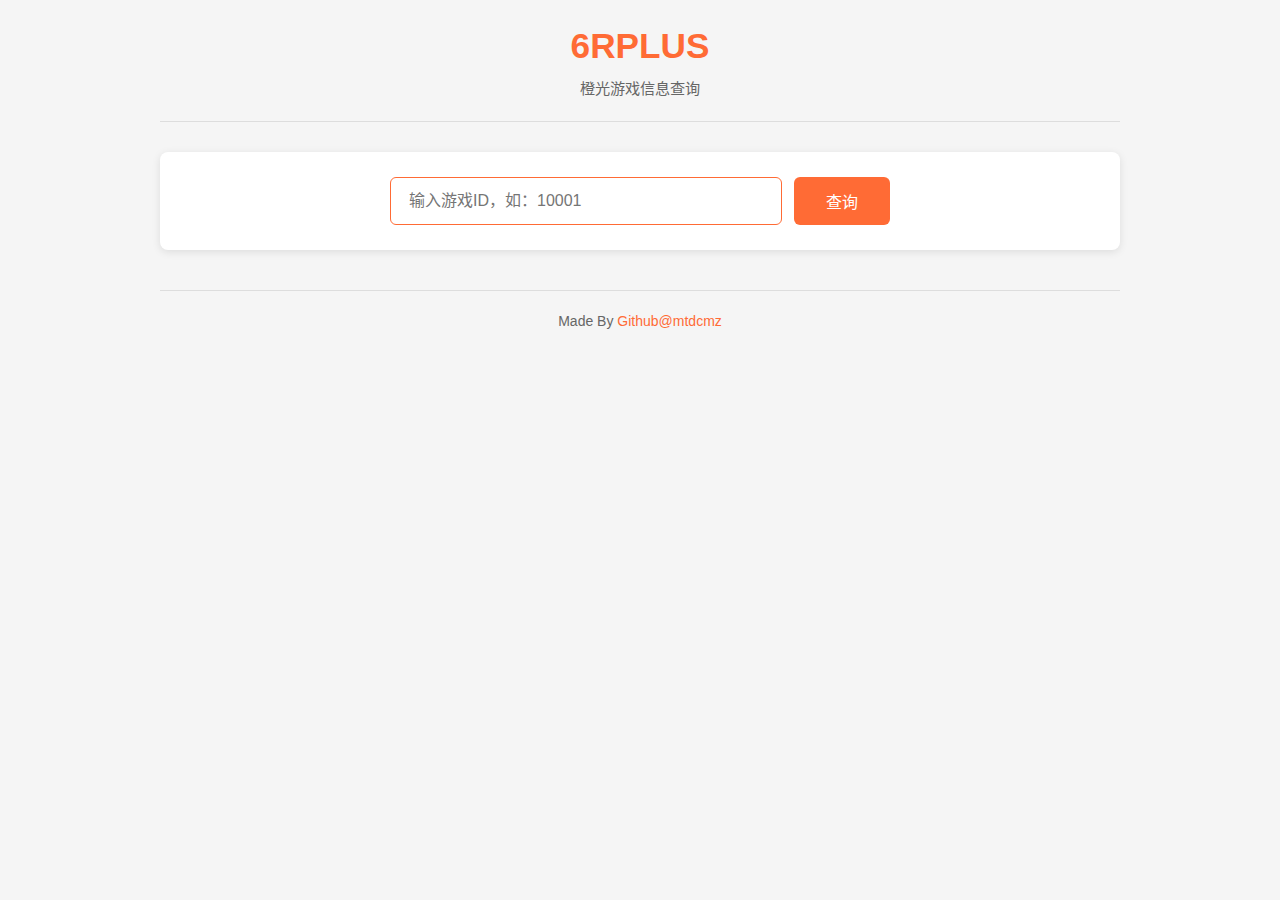
<file: index.html>
<!DOCTYPE html>
<html lang="zh-CN">
<head>
    <meta charset="UTF-8">
    <meta name="viewport" content="width=device-width, initial-scale=1.0">
    <title>6RPLUS - 橙光游戏查询</title>
    <style>
        * {
            margin: 0;
            padding: 0;
            box-sizing: border-box;
            font-family: "Microsoft YaHei", Arial, sans-serif;
        }
        
        body {
            background-color: #f5f5f5;
            color: #333;
            line-height: 1.5;
            padding: 20px;
            max-width: 1000px;
            margin: 0 auto;
        }
        
        header {
            text-align: center;
            margin-bottom: 30px;
            padding-bottom: 20px;
            border-bottom: 1px solid #ddd;
        }
        
        h1 {
            color: #ff6b35;
            font-size: 2.2rem;
            margin-bottom: 5px;
        }
        
        .subtitle {
            color: #666;
            font-size: 0.95rem;
        }
        
        .query-box {
            background: white;
            padding: 25px;
            border-radius: 8px;
            box-shadow: 0 2px 8px rgba(0,0,0,0.1);
            margin-bottom: 30px;
        }
        
        .input-row {
            display: flex;
            gap: 12px;
            max-width: 500px;
            margin: 0 auto;
        }
        
        .input-row input {
            flex: 1;
            padding: 14px 18px;
            border: 1px solid #ddd;
            border-radius: 6px;
            font-size: 16px;
            outline: none;
            transition: border-color 0.2s;
        }
        
        .input-row input:focus {
            border-color: #ff6b35;
        }
        
        .input-row button {
            background-color: #ff6b35;
            color: white;
            border: none;
            border-radius: 6px;
            padding: 0 32px;
            font-size: 16px;
            font-weight: 500;
            cursor: pointer;
            transition: background-color 0.2s;
        }
        
        .input-row button:hover {
            background-color: #ff5722;
        }
        
        .result-area {
            display: none;
        }
        
        .loading {
            text-align: center;
            padding: 40px;
            color: #666;
            font-size: 16px;
        }
        
        .error-box {
            background: #ffebee;
            border: 1px solid #ffcdd2;
            padding: 20px;
            margin: 20px 0;
            border-radius: 6px;
            color: #c62828;
        }
        
        .game-card {
            background: white;
            border-radius: 8px;
            box-shadow: 0 2px 8px rgba(0,0,0,0.1);
            overflow: hidden;
        }
        
        .game-header {
            padding: 25px 25px 20px;
            border-bottom: 1px solid #eee;
        }
        
        .game-id-row {
            display: flex;
            align-items: center;
            margin-bottom: 12px;
        }
        
        .game-id {
            background: #ff6b35;
            color: white;
            padding: 6px 14px;
            border-radius: 4px;
            font-size: 14px;
            font-weight: 500;
            margin-right: 15px;
        }
        
        .game-title {
            font-size: 22px;
            font-weight: 600;
            color: #222;
        }
        
        .game-meta {
            display: flex;
            justify-content: space-between;
            color: #666;
            font-size: 14px;
            margin-top: 15px;
        }
        
        .game-stats {
            display: grid;
            grid-template-columns: repeat(4, 1fr);
            gap: 1px;
            background: #eee;
            margin: 0 25px;
            border-radius: 6px;
            overflow: hidden;
        }
        
        .stat {
            background: white;
            padding: 18px 10px;
            text-align: center;
            position: relative;
        }
        
        .stat-value {
            font-size: 20px;
            font-weight: 600;
            color: #ff6b35;
            margin-bottom: 5px;
            cursor: default;
        }
        
        .guid-copy {
            color: #ff6b35;
            cursor: pointer;
            font-size: 14px;
            margin-top: 5px;
            display: inline-block;
            padding: 3px 8px;
            border-radius: 4px;
            transition: all 0.2s;
            border: 1px solid transparent;
        }
        
        .guid-copy:hover {
            background-color: #fff3e0;
            border-color: #ffcc80;
        }
        
        .copy-tooltip {
            position: absolute;
            top: -30px;
            left: 50%;
            transform: translateX(-50%);
            background-color: #333;
            color: white;
            padding: 5px 10px;
            border-radius: 4px;
            font-size: 12px;
            white-space: nowrap;
            z-index: 10;
            display: none;
        }
        
        .copy-tooltip.show {
            display: block;
            animation: fadeOut 1.5s forwards;
        }
        
        @keyframes fadeOut {
            0% { opacity: 1; }
            70% { opacity: 1; }
            100% { opacity: 0; }
        }
        
        .stat-label {
            font-size: 13px;
            color: #666;
        }
        
        .game-body {
            display: grid;
            grid-template-columns: 1fr 300px;
            gap: 30px;
            padding: 25px;
        }
        
        @media (max-width: 768px) {
            .game-body {
                grid-template-columns: 1fr;
            }
        }
        
        .section {
            margin-bottom: 25px;
        }
        
        .section-title {
            font-size: 18px;
            font-weight: 600;
            color: #ff6b35;
            margin-bottom: 15px;
            padding-bottom: 8px;
            border-bottom: 1px solid #eee;
        }
        
        .description {
            line-height: 1.7;
            color: #444;
            white-space: pre-line;
        }
        
        .update-log {
            max-height: 300px;
            overflow-y: auto;
            border: 1px solid #eee;
            border-radius: 6px;
            padding: 15px;
        }
        
        .log-item {
            padding: 12px 0;
            border-bottom: 1px solid #f5f5f5;
        }
        
        .log-item:last-child {
            border-bottom: none;
        }
        
        .log-content {
            margin-bottom: 5px;
            color: #333;
        }
        
        .log-date {
            color: #888;
            font-size: 13px;
        }
        
        .cover-img {
            width: 100%;
            height: auto;
            border-radius: 6px;
            display: block;
            max-height: 400px;
            object-fit: cover;
        }
        
        footer {
            text-align: center;
            margin-top: 40px;
            padding-top: 20px;
            border-top: 1px solid #ddd;
            color: #666;
            font-size: 14px;
        }
        
        .github-link {
            color: #ff6b35;
            text-decoration: none;
            font-weight: 500;
        }
        
        .github-link:hover {
            text-decoration: underline;
        }
        
        @media (max-width: 600px) {
            body {
                padding: 15px;
            }
            
            .input-row {
                flex-direction: column;
            }
            
            .input-row button {
                padding: 14px;
            }
            
            .game-stats {
                grid-template-columns: repeat(2, 1fr);
                margin: 0 15px;
            }
            
            .game-header, .game-body {
                padding: 20px;
            }
        }
    </style>
</head>
<body>
    <header>
        <h1>6RPLUS</h1>
        <p class="subtitle">橙光游戏信息查询</p>
    </header>
    
    <section class="query-box">
        <div class="input-row">
            <input type="text" id="gameIdInput" placeholder="输入游戏ID，如：10001" autocomplete="off" inputmode="numeric" pattern="[0-9]*">
            <button id="searchBtn">查询</button>
        </div>
    </section>
    
    <section class="result-area" id="resultArea"></section>
    
    <footer>
        <p>Made By <a href="https://github.com/mtdcmz" target="_blank" class="github-link">Github@mtdcmz</a></p>
    </footer>

    <script>
        const gameIdInput = document.getElementById('gameIdInput');
        const searchBtn = document.getElementById('searchBtn');
        const resultArea = document.getElementById('resultArea');
        const API_BASE = 'https://66rpg.mtdcmz.dpdns.org/api/game';
        
        function formatTime(timestamp) {
            if (!timestamp) return '未知';
            
            try {
                let date;
                if (typeof timestamp === 'string' && timestamp.length === 8) {
                    const year = timestamp.substring(0, 4);
                    const month = timestamp.substring(4, 6);
                    const day = timestamp.substring(6, 8);
                    date = new Date(`${year}-${month}-${day}`);
                } else {
                    const ts = parseInt(timestamp);
                    date = new Date(ts * 1000);
                }
                
                return date.toLocaleDateString('zh-CN');
            } catch (e) {
                return timestamp;
            }
        }
        
        function showLoading() {
            resultArea.style.display = 'block';
            resultArea.innerHTML = `
                <div class="loading">
                    <p>正在查询游戏信息...</p>
                </div>
            `;
        }
        
        function showError(msg) {
            resultArea.innerHTML = `
                <div class="error-box">
                    <p>${msg}</p>
                </div>
            `;
        }
        
        function showCopyTooltip(element) {
            const tooltip = element.parentElement.querySelector('.copy-tooltip');
            if (tooltip) {
                tooltip.classList.add('show');
                setTimeout(() => {
                    tooltip.classList.remove('show');
                }, 1500);
            }
        }
        
        function copyToClipboard(text) {
            if (navigator.clipboard && navigator.clipboard.writeText) {
                navigator.clipboard.writeText(text).then(() => {
                    console.log('复制成功');
                }).catch(err => {
                    console.error('复制失败:', err);
                    fallbackCopyToClipboard(text);
                });
            } else {
                fallbackCopyToClipboard(text);
            }
        }
        
        function fallbackCopyToClipboard(text) {
            const textArea = document.createElement("textarea");
            textArea.value = text;
            document.body.appendChild(textArea);
            textArea.select();
            
            try {
                document.execCommand('copy');
            } catch (err) {
                console.error('复制失败:', err);
            }
            
            document.body.removeChild(textArea);
        }
        
        function displayGame(data) {
            const {
                gindex, gname, author_uname, author_uid,
                real_thumb, description, play_times,
                first_pub_time, guid, version, likes,
                update_logs
            } = data;
            
            let logsHTML = '';
            if (update_logs && update_logs.length > 0) {
                logsHTML = update_logs.map(log => `
                    <div class="log-item">
                        <div class="log-content">${log.content}</div>
                        <div class="log-date">${log.update_time}</div>
                    </div>
                `).join('');
            } else {
                logsHTML = '<p>暂无更新日志</p>';
            }
            
            const guidHTML = guid ? 
                `<div>
                    <div class="guid-copy" onclick="copyGuid('${guid}')" data-guid="${guid}">复制GUID</div>
                    <div class="copy-tooltip">已复制到剪贴板</div>
                </div>` : 
                '<div style="margin-top: 5px;">无</div>';
            
            resultArea.innerHTML = `
                <div class="game-card">
                    <div class="game-header">
                        <div class="game-id-row">
                            <span class="game-id">游戏ID: ${gindex}</span>
                            <h2 class="game-title">${gname || '未知游戏'}</h2>
                        </div>
                        <div class="game-meta">
                            <div>发布时间: ${formatTime(first_pub_time)}</div>
                            <div>作者: ${author_uname || '未知'} (UID: ${author_uid || '未知'})</div>
                        </div>
                    </div>
                    
                    <div class="game-stats">
                        <div class="stat">
                            <div class="stat-value">${play_times || '0'}</div>
                            <div class="stat-label">游玩次数</div>
                        </div>
                        <div class="stat">
                            <div class="stat-value">${version || '未知'}</div>
                            <div class="stat-label">版本号</div>
                        </div>
                        <div class="stat">
                            <div class="stat-value">${likes || '0'}</div>
                            <div class="stat-label">点赞量</div>
                        </div>
                        <div class="stat">
                            <div class="stat-value">${guid ? '有' : '无'}</div>
                            ${guidHTML}
                            <div class="stat-label">GUID</div>
                        </div>
                    </div>
                    
                    <div class="game-body">
                        <div>
                            <div class="section">
                                <h3 class="section-title">游戏简介</h3>
                                <div class="description">${description || '暂无简介'}</div>
                            </div>
                            <div class="section">
                                <h3 class="section-title">更新日志</h3>
                                <div class="update-log">${logsHTML}</div>
                            </div>
                        </div>
                        <div>
                            <h3 class="section-title">游戏封面</h3>
                            ${real_thumb ? 
                                `<img src="${real_thumb}" alt="封面" class="cover-img" onerror="this.src='#';this.onerror=null;this.style.display='none'">` : 
                                '<p>暂无封面</p>'
                            }
                        </div>
                    </div>
                </div>
            `;
        }
        
        function copyGuid(guid) {
            copyToClipboard(guid);
            
            const button = document.querySelector('[data-guid="' + guid + '"]');
            if (button) {
                showCopyTooltip(button);
            }
        }
        
        async function searchGame() {
            const gameId = gameIdInput.value.trim();
            
            if (!gameId) {
                alert('请输入游戏ID');
                return;
            }
            
            if (!/^\d+$/.test(gameId)) {
                alert('游戏ID只能包含数字');
                return;
            }
            
            showLoading();
            
            try {
                const response = await fetch(`${API_BASE}/${gameId}?updates=1`);
                const result = await response.json();
                
                if (result.status === 1) {
                    displayGame(result.data);
                } else {
                    showError(result.message || '查询失败');
                }
            } catch (error) {
                showError('网络错误，请重试');
            }
        }
        
        gameIdInput.addEventListener('input', function(e) {
            this.value = this.value.replace(/[^\d]/g, '');
        });
        
        searchBtn.addEventListener('click', searchGame);
        
        gameIdInput.addEventListener('keypress', function(e) {
            if (e.key === 'Enter') searchGame();
        });
        
        window.addEventListener('DOMContentLoaded', function() {
            gameIdInput.focus();
        });
    </script>
</body>
</html>
</file>
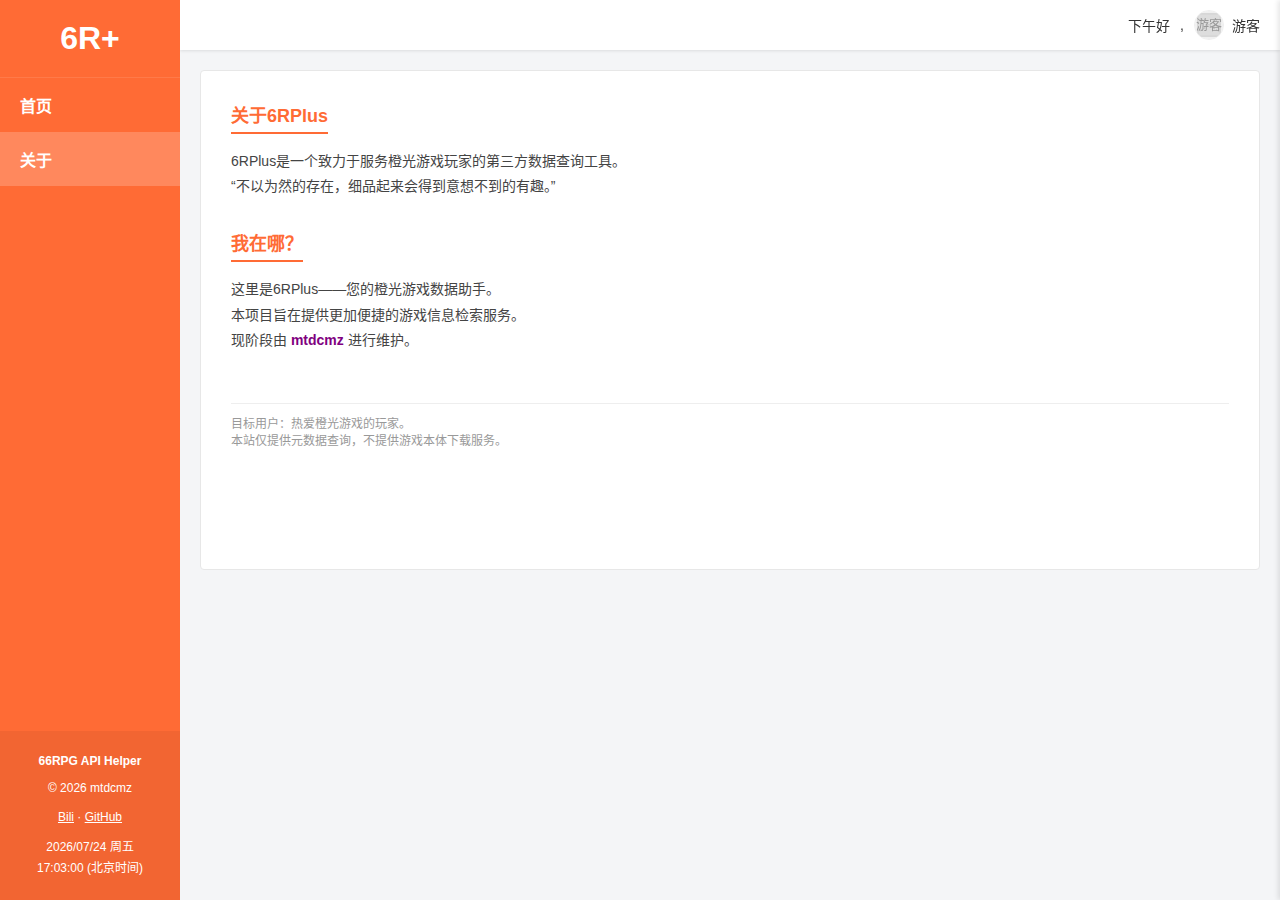
<file: about.html>
<!DOCTYPE html><html lang="zh-CN"><head><meta charset="UTF-8"><meta name="viewport"content="width=device-width, initial-scale=1.0, maximum-scale=1.0, user-scalable=no"><title>关于 - 6RPlus - 让世界看到你的想象力</title><link data-n-head="ssr" rel="icon" type="image/x-icon" href="./favicon.ico"><link rel="stylesheet"href="common.css"><style>.about-card{background:#fff;border:1px solid#e7e7e7;border-radius:4px;padding:30px;min-height:500px}.section-title{font-size:18px;font-weight:bold;color:#ff6b35;margin-bottom:15px;border-bottom:2px solid#ff6b35;display:inline-block;padding-bottom:5px}.content-block{margin-bottom:30px;font-size:14px;line-height:1.8;color:#444}.link-purple{color:#800080;font-weight:bold}.link-purple:hover{text-decoration:underline}</style></head><body><div class="overlay"onclick="closeAllSidebars()"></div><nav class="sidebar"><div class="logo">6R+</div><a href="index"class="nav-btn">首页</a><a href="about"class="nav-btn active">关于</a><div class="sidebar-footer"><div style="font-weight:bold; margin-bottom:5px;">66RPG API Helper</div><div>&copy; <span id="year"></span> mtdcmz</div><div style="margin: 8px 0;"><a href="https://space.bilibili.com/426046208"target="_blank">Bili</a> · <a href="https://github.com/mtdcmz"target="_blank">GitHub</a></div><div id="datetime"></div></div></nav><div class="user-sidebar"id="userSidebar"></div><main class="main-content"><header class="top-bar"><div class="menu-toggle"onclick="toggleSidebar()">☰</div><div class="user-info"><span id="greeting"></span>,<div class="user-toggle"><img src="https://wcdn1.cgyouxi.com/avatar/women_big.jpg"class="avatar"alt="avatar"id="userAvatar"><span class="user-name"id="userName">游客</span></div></div></header><div class="container"><div class="about-card"><div class="section-title">关于6RPlus</div><div class="content-block"><p>6RPlus是一个致力于服务橙光游戏玩家的第三方数据查询工具。</p><p>“不以为然的存在，细品起来会得到意想不到的有趣。”</p></div><div class="section-title">我在哪？</div><div class="content-block"><p>这里是6RPlus——您的橙光游戏数据助手。</p><p>本项目旨在提供更加便捷的游戏信息检索服务。</p><p>现阶段由<span class="link-purple"> mtdcmz </span>进行维护。</p></div><div style="margin-top: 50px; font-size: 12px; color: #999; border-top: 1px solid #eee; padding-top: 10px;">目标用户：热爱橙光游戏的玩家。<br>本站仅提供元数据查询，不提供游戏本体下载服务。</div></div></div></main><script src="common.js"></script></body></html>
</file>
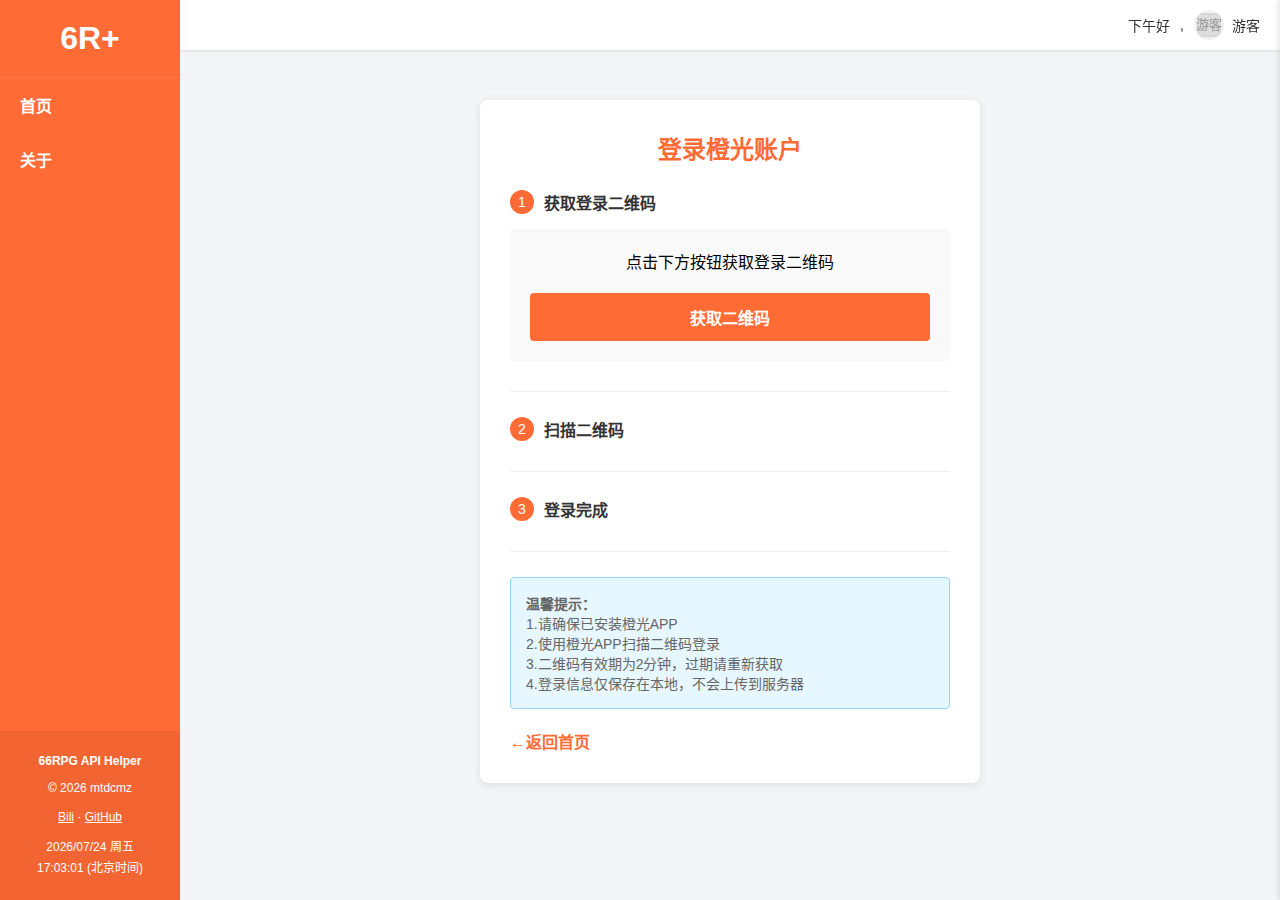
<file: login.html>
<!DOCTYPE html><html lang="zh-CN"><head><meta charset="UTF-8"><meta name="viewport"content="width=device-width, initial-scale=1.0, maximum-scale=1.0, user-scalable=no"><title>登录橙光账户 - 6RPlus - 让世界看到你的想象力</title><link data-n-head="ssr" rel="icon" type="image/x-icon" href="./favicon.ico"><link rel="stylesheet"href="common.css"><style>.login-container{max-width:500px;margin:0 auto;padding-top:30px}.login-card{background:#fff;border-radius:8px;box-shadow:0 2px 10px rgba(0,0,0,0.1);padding:30px;margin-bottom:20px}.login-title{text-align:center;color:#ff6b35;margin-bottom:25px;font-size:24px}.login-step{margin-bottom:25px;padding-bottom:15px;border-bottom:1px solid#eee}.step-title{display:flex;align-items:center;margin-bottom:15px}.step-number{width:24px;height:24px;background:#ff6b35;color:white;border-radius:50%;display:flex;align-items:center;justify-content:center;margin-right:10px;font-size:14px}.step-text{font-weight:bold;color:#333}.qrcode-container{text-align:center;padding:20px;background:#f9f9f9;border-radius:4px;margin-bottom:15px}#qrcode{width:200px;height:200px;margin:0 auto 15px;border:1px solid#eee;padding:10px;background:white}.qrcode-expire{color:#ff6b35;font-weight:bold;margin-top:10px}.poll-status{text-align:center;padding:20px;background:#f9f9f9;border-radius:4px;margin-bottom:15px}.status-success{color:#52c41a;font-weight:bold;font-size:18px;margin-bottom:10px}.status-error{color:#f5222d;font-weight:bold;font-size:18px;margin-bottom:10px}.status-loading{color:#1890ff;font-weight:bold;font-size:18px;margin-bottom:10px}.loading-spinner{width:40px;height:40px;border:3px solid#f3f3f3;border-top:3px solid#ff6b35;border-radius:50%;animation:spin 1s linear infinite;margin:0 auto 15px}@keyframes spin{0%{transform:rotate(0deg)}100%{transform:rotate(360deg)}}.action-buttons{display:flex;gap:10px;margin-top:20px}.action-btn{flex:1;padding:12px;border:none;border-radius:4px;font-size:16px;font-weight:bold;cursor:pointer;transition:background 0.2s}.primary-btn{background:#ff6b35;color:white}.primary-btn:hover{background:#e05e2e}.secondary-btn{background:#f0f0f0;color:#666}.secondary-btn:hover{background:#e0e0e0}.login-info{background:#e6f7ff;border:1px solid#91d5ff;border-radius:4px;padding:15px;margin-top:20px;font-size:14px;color:#666}.back-link{display:inline-block;margin-top:20px;color:#ff6b35;font-weight:bold}.back-link:hover{text-decoration:underline}</style></head><body><div class="overlay"onclick="closeAllSidebars()"></div><nav class="sidebar"><div class="logo">6R+</div><a href="index.html"class="nav-btn">首页</a><a href="about.html"class="nav-btn">关于</a><div class="sidebar-footer"><div style="font-weight:bold; margin-bottom:5px;">66RPG API Helper</div><div>&copy; <span id="year"></span> mtdcmz</div><div style="margin: 8px 0;"><a href="https://space.bilibili.com/426046208"target="_blank">Bili</a> · <a href="https://github.com/mtdcmz"target="_blank">GitHub</a></div><div id="datetime"></div></div></nav><div class="user-sidebar"id="userSidebar"></div><main class="main-content"><header class="top-bar"><div class="menu-toggle"onclick="toggleSidebar()">☰</div><div class="user-info"><span id="greeting"></span>,<div class="user-toggle"><img src="https://wcdn1.cgyouxi.com/avatar/women_big.jpg"class="avatar"alt="avatar"id="userAvatar"><span class="user-name"id="userName">游客</span></div></div></header><div class="container"><div class="login-container"><div class="login-card"><h1 class="login-title">登录橙光账户</h1><div class="login-step"><div class="step-title"><div class="step-number">1</div><div class="step-text">获取登录二维码</div></div><div class="qrcode-container"id="step1"><p>点击下方按钮获取登录二维码</p><div class="action-buttons"><button class="action-btn primary-btn"onclick="getQRCode()">获取二维码</button></div></div></div><div class="login-step"><div class="step-title"><div class="step-number">2</div><div class="step-text">扫描二维码</div></div><div id="step2"style="display: none;"><div class="qrcode-container"><img id="qrcode"alt="登录二维码"><div class="qrcode-expire"id="qrcodeExpire"></div><p>请使用橙光APP扫描二维码</p></div><div class="poll-status"id="pollStatus"><div class="loading-spinner"></div><div class="status-loading">等待扫描...</div><p id="pollMessage">请使用橙光APP扫描上方二维码</p></div></div></div><div class="login-step"><div class="step-title"><div class="step-number">3</div><div class="step-text">登录完成</div></div><div id="step3"style="display: none;"><div class="poll-status"><div class="status-success">✓登录成功</div><p id="loginResult">正在获取用户信息...</p></div><div class="action-buttons"><button class="action-btn primary-btn"onclick="goToHome()">返回首页</button><button class="action-btn secondary-btn"onclick="checkUserInfo()">查看用户信息</button></div></div></div><div class="login-info"><p><strong>温馨提示：</strong></p><p>1.请确保已安装橙光APP</p><p>2.使用橙光APP扫描二维码登录</p><p>3.二维码有效期为2分钟，过期请重新获取</p><p>4.登录信息仅保存在本地，不会上传到服务器</p></div><a href="index.html"class="back-link">←返回首页</a></div></div></div></main><script src="common.js"></script><script>const _0x337f=['wo1LwpfCocOR','5Luo57qY56Go5YuV6Lyv5aa06LaU','wobDgiZsKy1/FjxrHUwqwqY=','w4k9w6vDkGdXwrs=','wrTDijdlAQ==','M07CnhJ/','w5vCuMO3wobCiw==','bnrDtsOSwoM=','acKYU2Nu','w5HDgMOOAMO5','GVrCuh3Cnw==','U3PDvsOYwr0=','w4/CkEpKdw==','w4rCtsObw77Cnw==','wojCucKow7sE','wq7DvSp6Mg==','F8K/wqDDqS4=','wqR5wozCucOE','w5XDpMOoF8OG','w4zDm8OHNsOC','GsKEwqXDmjc=','wpDDiBhvMw==','wqPCmsKbw602','DT9nwoPDiQ==','GMOxZB1S','w6DDqMOtAsKA','PsKOwpvDjhA=','wprDi8OqMsOQ','djPDmnfCsMO1SMOANXMwRhBrWg==','wqVwVsOOw6E=','wpp8wqTCssOi','wqHDjwrCrcOL','Ri8QbcKo','F8KKw7fCjMKC','w7TDpCtyw48=','w6JkwojDmynCpsKWwrTDn8OuR3TDisODw5bDmQ==','w5tlw4Rx','NnLCixFr','HMK/asO7EA==','VMO5asK5SybCvcKBEhfDoHcHSgtLw5JXwqNSwr5owqDDgMKEPg==','EF/CoTzCmQ==','PHLDscO/woE=','wqFrWMOKw64=','RWfDoMO0wo8zw5w=','TGTDnsOewqE=','wqdzWcOhw5M=','WcK6RW15','L1vCohR1','w6wuw69zGw==','w5nDusOWRCg=','QMOpHgk=','dMOpah4ew6jDl8OZw5Qbwp/CscOFwq/DqztdwoUoK8OCw6VJw5DCisKVwrHCmMKAChDChmDDsg==','w44zw7HDgg==','w6rCnMOswpPCjcKDw4/DnMKcWwo=','HGzCpBzCtQ==','w4nCjUjDpcKA','NhN3Uk8=','w4Egw4RKAQ==','HRDDuFPCtsO1E8OQKGIOQB9pUMKu','DBbDlnTCng==','w4/CkEDDi38=','N8KGwqvDsQ8=','eSfCl0Enw5bChyISKcKBXcOgwpbCmwYbHXhgwqR0QQ7CqA==','PcORScKXbA==','OcKvw5HChcKhP30=','e8KHT0R2','acKHM2Ze','5bWd5omr56K277yJ6K2Q5Z+75om/5p2n5Lir56GA6K6055qS5b6R','wrrDu8KyMijCocOyE0TCnw==','w4UXw4RvNA==','NU7CgynCsMODwqU=','w4FpwpzDkA0=','AhBzwpbDpw==','wpF9wovCpsO0','wqDCqMKsw6fDlg==','w7fDqjNFw5g=','wp5twqvCgsOz','EMOwUcKTSw==','JlXDscO0woZREA==','w5DDnMO/wpx+wonDv3TCmFnCiMOlwq9hwr/Ct8K3RcOOw7kpFFseYMK3wprCvnrClE0eECt1S8OnVMKBdWsBacK6KMK2wrXDoMOAARnku6jnu43noK/ltbDovbnmnrnDkBtKCkDCqcKrEsOdGEEOGsOowqUtDyEMwqPCu8KVw7HCpmZZw519S1wEwqdzVOS5p+e4neein+W2tui8t+act++8uOivlemEouaUoeiOguWNncOuw5TDtDVDw7A5woLDi0YKJ1NCwp/CpmZPDsKxKcKHw5HCi8KsQMKxwo1eecKOYsK6NkUhY8OZEcKvw6LDnGA3Wn3DhUDDi2DCmSrDqcOwIcKERCrCtGfDqMOqIsKjPl7Dlj/DlyxHwqQyaHEFTRsCX8Onw60CWRsGw5p4Q8O5w7hBJcKKK8KmNH7ClF7Dr8KmRMOmB8KQccKVwpPCv8KIWcO6WsK+wrPCtCQIVgJnK8OMI8Kxw4XCjh/Dkh7DicOPWsKgNsKwwqzCrkHCsTJFSHBsSCjCmumFhOaXt+iPmuWNlOS4pee6r+eiscO0Yn7CqzYBCcOdwobCgi/DtFoxbgHDr2HCrSPDn8KiZ1vCncOxScK1FS1UCx/CgcOrw5NUw7deJ1DCsDDCnBLDoMKVfcOHRTNKw4LCuMKyZmrDl1FDwrs=','OmPCtgrCvQ==','w7DDvMORQRs=','w4PCmnN8RQ==','wpUKwq7CrBE=','w5LCpnHDol8=','wovCiMK9w5AO','w4PCu37DhMKq','QcKsX0E=','w7vDq8OIQgc=','HsOLwoXCuMO4','UMK6ZHR6','w53Dixx4w58=','KCLCtMKdw5t2wpHCt8O1wpIyKXHCkRtxABl7wq7CvcKkw6BDXsOldsO8f8O+HMOIw5/DnQZGEnlgJMKdL8KaNsK9w7wQUMK2ceeZs+W9uuWloOi0gcKWw4DnvLjnuafplpHorKEGw4HDsDbDvMKkVx7DncOxwqfDhXrChMKMT0HCtcKuVcOifxHCug==','LsOYVTZK','WkXDrMOkwp4=','w5kmw6DDkzk=','dsOELiXDhA==','wp3DuMKPHCk=','w7zCgXvDm8Kh','ChrDjGHCkQ==','wr4hwrHChSc=','wp7CqsK/w5DDssOaeMK+w6k=','w5TCkcOnw4rCog==','w4hVwrXDmxA=','w6dlw6dUw40=','6Iy35Yyc55SQ5oqv5L+r5oGE5aWy6LSAaw==','wrUmHsK0cg==','wr7DkS/CkMOb','NkHDrQEj','wqM2wqHCvBTDkMK9w6g=','wqnCqsKZw64y','KMOWbBlD','wobCscKPw7vDvg==','6L2M6K+g5aal6LaYw4E=','aMKqBmI=','w5LCu1R/fg==','JSZdfUQ=','w7vDr8OoXRjCn8OC','wr7CsMKbw5Iy','G8O4VjR8MMKPw53Cu8OoPB/Cs8KM','5LiT57iy56Kv5bWK6LyL5p63','wrfDohXCm8Ox','HT57wqjDjsKvw43Dl8KnFMO+w5I2FFI=','w6nCgMOtw4Buw5XDqyjCiQ==','wp4wNsKoUg==','wozDmsO8PcOR','w7nChlRAdg==','RWfDoMO4wpczw5zDssK7w4ZQcBjDlQ==','wrnCk8Kxw48xw4XCug==','w4pyw4Vqw5U=','MXXDhsOWwqw=','w5DCl8ODw7TCpg==','GMO6a8KtVjrDp8KBBxTDvg==','wr7CrMK/w7rDhA==','w50mWsOG','HsK6VcO6EQ==','JyQ0YmI=','wpbDhcKRAAQ=','wrvDoAbCqMOiw5LDtsKDbcOT','wpjDiAdYMA==','LRozPhw=','w4Uqw51cIQ==','w7N2wrHCrQHDl8OswozDsl8Owpk8w53ChcOSb8OTLcOJw7bDgsOfS8KIw40Sfw==','ccKuJkZ/','wqfDvcOnN8OQ','w7TCo03Dm8Km','w47CpcO8w6HCng==','wo15wrzCksOETcKp','LsKpQMOeOg==','wpTDqCBtHQ==','wq/DusOyTsOkW8KAwrrCjwXCnldNwrDDtnof','w7N4IsOPwpY=','w5M0QcOJ','wp/CjcKKw4wN','wq01wq3Cvgs=','woPDlh3CrsOP','GiQgVlI=','w63CicO4wo7Cug==','w6nDp8OiBcO+','J0LDtMO8wpA=','wpVRwrfCk8OJ','SMO/BAfDrw==','UGfDoMOIwok4wpHCuMO3wpI5KSXDmVIiABJ7wqzCsg==','CDp9wqfDgA==','I8KRwoDDgTc=','wqrDuSvCmMOu','bsOLBT/Dvg==','wqbDosO5AcOO','w47Dq8OFI8OV','Hx80Ync=','CMKRw7LCrsKb','woLCrMKTw6bDkg==','KCMFPTA=','JE7CozdA','F8O6ZsK/ViHDvcKM','MABwwqjDgQ==','DRQEPDg=','wqc3wqXCuDM=','wq1SwrbCvcOh','w4M8w6vDhnpzworDl8Kd','CFHCvjvCtQ==','wrHCtgjDpDlXcVll','BCfCmsKpAA==','wrnDqcOKMcOYw73DrkDCq8OXw4U9woVd','w5nCtcO2d3DCr8K6RwnDk0fCh0LDh2YTwoEOwqUFdT1SG0cgGsObw44jw45ZwpjDsgHDt8KRw7HCnMOawpxAE8KkGxhTwonCq8O5c3E3wrXojr/lj6fnl6bmiJbkv4XmgYLlpoTotrRqMcODdcKZbBLCino2VipFRMOHw5RvcwfCkcOcwoIgMsKFNGUr','w6TCisK4fsOa','ZMKqJ2F7','b3fDisOlWcKOShbCgsOVwpE7LMOKDMOHfWItwrpYUcO/w53DocKrKMO9M8ORdsKcwr4lw7wAw67DlTrCjcOiw4nCgcOpwpLDksOUM8K5w4ZBBW4+ZsKgdkNjw4bCr8O/aDJjYXthPnZ6w7HDo2rCi8KXw7Uzw5Yq5q2Q5Z226I645Y2z5Li557uu56KiwqNgYibCqMOMbWtpcsOhdSDDjsKqwqjDrVlaAWLCtcOlIw==','w45ww4dpw54=','PFfDtBYH','w5giw7xBCQ==','wq3CkMK+w6DDsg==','SlTDjsOfwrQ=','wqY3wqbCuBjCl8K6w7LCvxM=','Y8K9K0xs','DxTCmMKUKg==','wqUQwo/CmAM=','w5fChnDDoEY=','w7JWwpzDvBQ=','CAgdDCc=','w6TCq0zDuQ==','wocfwo7ClQE=','Gzo3VGU=','wrFuIsO6DMOoKcOhw4hcDHhZwq/DhzU=','wq7CusOsbA==','w5w1XMOIwpA=','BWnDjgUh','woNjwo7CvsOB','wr3CmcKrw7kyw4zCsjHDlg3DqsK8w4Yl','XhDCocK4w4cSVcKkZ3DCmcOFw542wrfCosKPw4HCpwpZBsOvUsOYXm5TKRd0w6F3UhrCn2l+JH9rNcKdwpTDkBHClm40JR/kuJXnuIHno6HltKPovormnJvDvEVhwqTCuh7CrsKzFMKDVHvDvwbCtCXCsTl4RHrDncKkKwjDhsOzw5RCOcOlWsO/duS7ree5vOeivuW1uui8vOadjO+9tOiugOmFpOaUhuiNmeWMuz7CnMOjwr7DvsKyMsK3w4LDm37DlSZbdBzDiF/[base64]','wrVlfMOmw4k=','w43DnsOPLcO0','wojClMKVw4kL','w4HDoRRQw4A=','TcKSGXZ4','wo0WwqvChRk=','wo/Dh8OXM8OT','w4LDlihWw7I=','w6U8w7N8FA==','NibDpkrCoQ==','f8K4HGp7','w4VLwrLDqRM=','w4HDlsO7GMKq','IEDDqBUE','w6jCsHPDqsKx','fcKEcFtJ','NUDDscO0wp4=','CsKcwqLDoC0=','Q3fDoMOVwqQiw57DvMKww5w=','wpktKMKUeQ==','wpVOwqnCv8Oe','w4XDtgtvw5w=','wr4jwqDCkzQ=','w4nCkEnDnF8=','w7B2FMO0wo4=','w6XCkWjDlcKr','CMOhZMKqVzs=','w7Z/esObK8O/dAjCkQIoYMOwwowfwqrDh3k/AjDDjTJ2AMOabxDCosKJBBY0w5VdJsKBw5zCn8OYLcO5wpfDlcOywqnDsBXDqsKt5p+D5oi05YuM55qL5b6T5Lyo5oKW772/6K6f6YaR5peS55uO5byYTcK+eMOwwrk/w7vCiMOEw5djw7PCtSR8MsKnaMORw6vDmcKDfhQ=','w73Dq8OmAg==','w7LCgMO4w43Clg==','JcKZWsOAHg==','w5DCrsOXwq3Crw==','w7IZw6HDsm0=','w558IMO+wrbDj8OYwrEJ','w6ctw4RCOA==','N8Kaw4XCtMKq','w4LDqMOIM8Kz','NTDDknnCt8OJAsOGM3o2','wonDsQhLCA==','b8KdPFpV','wpd0woHCsg/DksK7w6M=','EDohWlU=','CUfCizdP','w5soXMODwofDhQ==','wobDncO0NsOh','DUXDpsONwpc=','w4nDrMOoF8Kh','wpNdc8Ozw4k=','PMOewpU=','wqvDnQ/Ct8Og','JBvCusKqEg==','Q2/DlsOUwow=','wrtXwpnClcOj','K8OLwqXCmcOO','w77Cv3jDqsKy','w5/Co8OxwrHCng==','w4M1w5xlPg==','w7vCjsOsw7fChQ==','w6Apw6JcAw==','U3/ClTDDucK7R8KVZjZiD14tFcOqw5jCqsK8w7t/Ri7ClOaCo+W1jeeZrOW9ke++jOWOk+S6oeacjeeeu+eVs+aIgOS+puaBmeaLhei9v+WYm+mmsOmjnWPCuCI3L8Onb8KnZcKAw6gvccOFFcOIwrLDvMKBCyM=','GMKWwojDqytuG8Oe','GMOFwr3CksO0','SjMMZ8Kowo7CssK0MA==','wrZdCMORFQ==','wqN5dcO7w7Iow4Bv','w4rChm/Dqnw=','w5bCnMOPw7vCgw==','HXvCtw3ChQ==','w4TCmns=','YsKyUXZ3','P8Kyw43CmcK8','DDnChMKgC8OmPnvDrg==','w7TDvwtUw4U=','OsKpwqXDoS4=','w5DCn1zDvcKH','w5jCnsOmwqjCrQ==','wqvCqMKFw5AY','w54IQMOJwrA=','ecKRLml/','w7dQwqrDnQc=','wpHDoMO6F8Ol','w7XCjXDDkMKg','wrQkw6zCvg/Dl8Khw7LCoApNw41zwo/CjcOQPcKWecKcwqTCjMOfH8OAwoRBfcK+LAIc','wqN+NMOtO8OuKMO7wo0YJA==','ThEUUcKI','6Iyr5Y2c5LiQ57ug56Gt5aeL6LaKO0g=','AsOxRMKtUg==','CnrCgz1U','wojCpMKQw7Ua','woDDtRLCtMO+','CMKKw77CocKq','wqbDjxzCq8O5','wpnDnxfCiMON','w63CjEzDvn0=','wr53DcOIMg==','bkxJVXLCpcKRKgzCnsO/w5jCmggeRsODw4cQwqzDhiYMe3Zgw7Rjw5USGcK2IUDChxklKUPCmcO1SAh4E2HCkhIFYcKQbwZB55qh5b+55aWJ6LWlW8OD','H8OsbsKpYQ==','wr7DnzfCvcOV','w63CsMODwrbClg==','wqNNwpfCuMOq','UMO6CwvDqQ==','wpPDhMOtPcON','NMOzdsKNYA==','w63DusOmB8Oj','w6EUw4tsPA8PAcOr','w7DConLDuUg=','CMKnwr3DkSc=','w45mw5lBw6k=','wr3DpwbCqsKO','w7AAecO/wrY=','ARQKECLDscOYZUI=','wqjDvsOzO8Oc','w7PCvkHDtG8=','wqhbwrjCsMOM','w5PDkMOvI8Ov','w4FGwoXDgi8=','w63CjsO2wqDCjw==','w7kTw6hFNw==','w6PDsDbCp8OIdylgwo7DhDzClMKe','DMK5UcO2Ig==','wq/DngTCtcOR','wr7CncKrw50=','w5DDssO+exQ=','wp3DvwvCmcOz','Y8OJDz7DgQ==','wpjCsMK6w4HDscO8dMKxw6hJw5U=','OkQyK3LDmMKaIgzClcKEwqbCmnUVT8OIw44bw5fCuCZxJg==','wovDoifCu8OZ','w553w6JGw5A=','w4RgO8O/wrM=','wojDiTxMNQBGPh4=','w6LCkHrDjMKpW8KU','wpbDoMK1Lx0=','w6pYwpzDrik=','w7s2w5JYKQ==','w543w73Dl0tUwrDDrsK0wrlZ','NMK2asOKPQ==','IBHDnWTCiA==','OMKYdMOJPQ==','w6rCuVfDtg==','w4Uow6TDuWo=','wq7CmcKsw4g=','MMK0w6/CvsKl','UXbDrcORwp4=','A8OowqXCtMOs','w5DCoMKudcO6','w7HDjsOMFsOQ','wrzCrlHDripYN1w9Kyd0w7/Dv8KELS7Dtn7DiDzCpsORwphMwrw9wrooRkcuwpM+wp3CgQnDn8KNEABeMzDkur/nuoTnobXli7/ov7XlpKHotZx0wo5Owpbor6LphrzmlLzoj4Hlj5knw7zCm8K/woRD','AjDCj8K3','wqbDpMOrE8O+','QcKsWFBMworCq8KrwqI=','w7vDuQlPw7w=','w6PCpVbDq35ZNkYlIWg=','w6HDpMO7wpXCtMKTNsO7wq0KwoHDnzLDimjCpyvCiB0zVsKyYsKHwqk7w7jCtsK3XcODw78NKBpxwqLDicKdaWvCrwHDmcK9KMOcTcKcfDfCkcO4O+eZvOW9mOWnsOi1iHrDig==','w5wqMMKpwptmwoYgw4E8w7XCr2BcKMOJXMKHS3fngK3lhbXku63mlqzmjZTpkJXojZzljLTnmI7lv6XkuI/nuInnoqlZw6ALEsO/[base64]/DiWPCtwPDs1kmw4TCmR7DuV1kHlLCs8K9w64twpTCmF9eNMOPSsO/SRXDnCxcwqZhwq0E','wp/CocKow4E=','woArwqbCnxk=','EcOWdzBd','RcKKVX1f','MhhnwoPDng==','JGHDlgUg','wr3DtzHCucOR','F2TCrgV4','w413AsOTwqc=','AUnCtgrCgQ==','wo8eFsKeUQ==','w5bCoVTDlHM=','DcKiw5vCo8KJ','QMKDWGV3','AC/CicKgCcOaA1nDjA==','wqDCoMKfw5fDgA==','w43CisKlbsOo','w6F4K8O8wqk=','wqw2wq/CrQnDlcK3','wr1CwpnCucOL','wp1wYcO8w70=','CsKwwpTDqjI=','5pyJ55646ZW76K+t','RcKnelhH','I8KCw6rCk8K0','DU7CqzdM','woXDkAvCmMOt','GcOaVQNn','w6Z5wpHDghQ=','w67Cq8KsVMO4w5jCuA==','KiTCjcKHKA==','wp7DrTjCmsOA','w5rCiX9cew==','w5vCrcKIdMOm','wrDCiMKPw7Q1','w4VfKsO0wq4=','JcOfwpnCuQ==','FgMuT20=','TkXDrcOzwpk=','DDEgSUE=','w7vCt8Kuf8O7','w4zCumHDtXk=','w4vDicOEJsO7','w7HCqsKeXsOi','Sy8HZA==','wrJiwq7CjsOW','w7VkFsOdwrc=','OBFfwpbDnw==','wqPDusK6LTQ=','V8O8EwTDqQ==','w7/DssOfFMOn','w7jCo8Oaw73CoMONIsOewpPCo1XDssKpw6g=','w7DCoMOow5bCmg==','wr/DrMKpJl7DiMOL','Dx5AwrzDpQ==','w6/DhsOrRQs=','w5LDvsO2M8Ks','ScO+JiPDmQ==','VmfDrMOJwrg5w5/Do8Kww5xm','wpUxNMKeecKXAGXDvQ==','D2zCqC7Cmw==','wr7DvA/CtsOuw4rDssKBfcOM','w5jCjMKdccOC','w485w6tdOQ==','w4cuw4dtIQ==','w7rDnMOcOsOe','wqHDnCTCg8O5','wqfDrgnCosOw','NcKxZcOIDA==','UEzDvsOLwpk=','H1vCiw5c','DC4ZEjQ=','wr/DqDzCsMKQ','BmbCsjxb','eMK/GGdyWw==','wpM+F8KUbA==','LmjDsTcZ','MsKBw5HCpsKH','wrhLC8OTLQ==','fsOjLQ7Dug==','w6rCu8O1wp7Cmg==','wrR0IMO2Cg==','w6TCsU/DrMKp','w6TClnvDmMKgSA==','wozChcKNw4LDlQ==','w4Zuw4dww5M=','AT7CmcK1FcOPEw==','w4M8w6PDjA==','w4/Cq8KFbcOP','wqvDvQ3ClsOK','w5JCwrPDggo=','w4s+w7E=','5Lma57u+56CR5p6A5pez5p2Zwpwg','w7fDlCpQw7g=','KMKnwprDoQ0=','MDLCi8KBKg==','woDDiwvCqcOj','w5LCgHnDj24=','GcKZdsOfHw==','GMO8VhA=','w5HDhDJQw7M=','w6fDtRRpw74=','DmLCkA9/','IMO1wqHCssOy','w71IwrXDnC8=','PcKlw4vCs8KiNnXDpQ3DicO8cQcq','Y8Kmcldq','MiUjbXPDoAog','w63DssO0Vyg=','w5fCp3HDiVw=','w7XDozBxw7/DnVw=','WMKyK2Z0','w4TDvTxbw7c=','VDgJaMKC','Dl3CgjfChQ==','GCAUY3Q=','wrvCvMKUw7PDmA==','w5rDkcO8FMKy','wpkcwqnCkQw=','w5suw6BKLQ==','wqHDhiPCgsOF','wr/Drjo=','FjDCgcKNGg==','w73CqcOcw5zCqcOa','DsKTSMOaNQ==','wqfDvQ3Cv8OPw7bDh8K4RA==','HxFHFj3Dq8OCfl7Di8K8wozDlVoWRMKRwoJEw7nClGgMLz41w7Qxwp1UGcOs','wpbDucK5DRs=','AS5aX2QiP0UhMcO8VcKjcQ==','wo3DjSVfPw==','[base64]','ZMKSPWtP','w7oJRcOWwqM=','wrLDkxZqLQ==','N1jDoMOxwok=','BsORRhh8','w5bCmGhnSg==','wqPDiQHCtMOV','w5bDusO7VyU=','HMKvaMOeNQ==','JEPCpTZV','PsKmw43CkcKk','w6M0w4htLA==','DcK4w63ClcK8','w7whw5HDkms=','w6bCr1vDkX0=','w6wKw5LDiWM=','NnzCnhNI','aB/DscKmw60SVcKkZ3DCmcOFw542wrfCosKPw4HCpwpZBsOvUsOYQioafwtnwrNDaC3CmGs=','IjQ+Hzk=','JMOzaRBm','EizDo3rCtg==','wonCscK1w78Q','EALCj8K0KA==','wogMwqXCpRI=','E2LCghhA','w7/DpcOyZxjCiMOaYhwgCQ==','dCovRsKd','K1nCkw==','w4thw4Nk','UGjDrMOWwq8=','w6XCk0fDu8K1','wrrDqcOcAQ==','KxtWT2c=','w4vDsMOGfCs=','w507bMK5WMKhZsKvw4hWcHBZwqXCuzzCtMO8wokoJRLCvMOdwpISaTZAw5PClcODL0U4w63nmpnlvarmibzliq9PPC4uRhnDnCt9McOgwqdmMn8uwpzCoE7CsMO7FjcGX8O9w4/Dq33CoTrDg8OCLsOjwpjCucKDaiw8wpHnlJHmiK7lkpzClnw=','Wiw7QcK+','w6Q6YMOx','w6BUw5Vhw4g=','w6nCpFbDvXhjF2gd','OUjChDPCvsOK','w5rCmXFPVA==','f8KuEnpfU8OwF8KbCMKp','wrHCp8K5w77Dug==','EAkaAQ==','KhgELQc=','w63CisK+csOk','wpzCo8KVw6bDjA==','wqPDuhPCvcOI','wrFvZMOMw5cjw4tlwo9owpfDtgkY','w6TDpMO6FMKg','P8OzRjtE','DsKKwoPDqg1sGA==','PGPCshXCmA==','w5sVw7FtDw==','KMKxwqzDtQE=','IWnCkx4=','w5HDuMOZCMKo','woYFF8KLRw==','IQAGLxk=','wq3DqcOKPcOAw73Drg==','woZvLsO1KA==','wrrDpDnCo8OP','HMOicsKnRg==','woZGcsOuw7Q=','HS/CuMKEPQ==','w4nCiEvDiMKu','NXjDtyAC','LMORQBZf','KsOowpjCosOk','wrg4wrDCsw==','Z8KhHXhk','wpDDlTFGIy1XCyJ2LVA=','worCscKvw53Di8OQecK/w6g=','LzXCmsKNFw==','wpVLwq3CmsOL','wr51IsO8CsOJEsOCwqQ=','wrzDhMKmFjI=','w5bDosOfUSQ=','FsOFbBRI','HsKqw5PCosKc','w6XChUnDgFo=','w6jCqcKzUMOC','w5EFXsOAwoQ=','woFoGMOoGw==','w7HCn8OSwonCmA==','P8KtdMOMKA==','b8O8PyXDuA==','wrwtwqPCqQXDtsKww6zCtxxa','KVnCkzXCtcOB','woRLecOhw60=','w5jCp8KPdsOa','w64VV8OXwoU=','wr3CucKdw5MV','wpbDs8K0EiY=','asOEOhnDqw==','DsKbY8O2KA==','w6wTw5Z5IiYi','XsO7KxzDng==','w67Cl2zDkcKm','wo8rO8KPbg==','wr/DusKx','w60Cw4ZsPjMyI8OJ','woxpwpnCgMOl','w7R9ecKrSsKzIg==','w4zDu8OrNMO2','HwN3wrXDug==','wpXCkMKbw58P','woLDkAnCscOG','J3LCphJv','w6rCtcOLw4rChcOGKcOU','w6t0wovDvjg=','w6HCtmfDksKX','w5kow6nDjU4=','HS48ECg=','FsK7Q8OfAQ==','w6rCgMOrw4Bvw5XDrCjCig==','5p68552p6ZWE6K+u','MzU5S2vDrAgrRsOoNcKZNHc=','C8KywqHDvi4=','w70BQ8Oqwpg=','w7PDjMO+CMOg','AcKKwoo=','PMOdwoXCs8OM','w5rCisOFwqbCtw==','FsO0WhTCvw8bwrrCgA==','w7ptw5JJw6E=','wrMZI8KCUg==','wrYIH8KUfA==','wq4pwrLCsRk=','RsKRD0Nk','PjrDgVXCtcO+CsOQKGIAVjdp','MF/DjDIO','w6DCjGfDn8KxU8KCQENfw4HCmyjCtSV6','w7zCqcOAw4vCo8OEKg==','wrTDtAzCp8Or','w4BwKsOFAcO/dAjCkQIoYMOwwowfwqrDh3k/AjDDkWEmQQ==','w6fCiXnDkMK8','F8Oia8KxQQ==','DMO0d8Kw','LCzDkGLCkMO1AcOa','wqvDpcOa','w7I+Y8OxwoA=','ejnCgCLDq8KpAw==','w6TClWbDn8Ku','TsKnPV5P','wq3DrCnCrMOY','OMOuczBp','O0LCiR/CtQ==','5Lmb57uv56GN5p6Q5pSw5p6efMKv','w54iWsOiwo7DksKXwpgRJXRsw4k3','w71fwo7DjAw=','MMK/RcOOMw==','VgQlZsKb','w6fCrMOsw5/CmA==','w5bCgcK/QcOG','EcO4UQJxMsKH','VWrDvcORwp52wpnDo8Knw4d3IHHDikY=','OMOqaTdq','GsKUwobDrQQ=','wq5VFsOzLA==','eMK7T158','w5B1K8Op','w43Cs8Ovw53Cng==','PRVfwoLDgw==','FlzCojxO','6IyA5Yy+e2RcPwTDrOWkj+i0tMO/','w4rCj8ONw5zCiw==','w5/CqcOcwq7Chg==','BkHDoMOCwoY=','wr3CvcK+w5Y5','woRrdcOiw7M=','ABIqRE0=','CMOhfMKyRw==','wp9rRcOYw7o=','w78Uw4PDjX8=','wqfCi8K3w73Dtg==','QTENYcKx','6Ly36K695aaE6LS1w6M=','KQFqdGY=','w6zDpcOLbAQ=','O8KnwrrDkC0=','aD8la8KD','LR80en0=','PCIcMic=','OR9bwoPDmA==','FiPCkMKuDA==','w6XDhsO9NsKg','FcOzSwU=','w4xsw4JAw64=','wpR5wqHCkMOe','BTQeJDw=','w7TCr0DDrElELVE0IG4=','w4zDsMOSdQg=','MDk+fmvDqBw=','FTwgWFA=','w4Y3w6vDhHxT','wrsDwq7CpQQ=','WsKnQkBMwqzDn8OOwog1wpDDv8OLwofCqQ8qwohV','b8OOGhLDlA==','wr0ybsK7w6TCp8Ksw5xlwodNFEDCpks8w5o+bWhndFY6wrDCi8KyMsKDw4/CoitPw4F7wqHnm4Llv7fmi7Tli4jDtMOuwqZ0woFqw6/Cv8OMwqDCk8Ozwp/DsiTCuhDClkbDsRYmw553w7Imw4YywrnCsnXCqCTDpcOlTcKFEMO2wo3CgMOI55ei5oiF5ZClw5bDmQ==','JyQofjQ=','D0XCohTCmA==','FzXDoXjCuw==','w6fDh8OBC8O4','RDgWR8K2wqPCi8KcEsKEWzTCjng=','w5JgBMOSwpI=','LGTCuw3Chg==','LcOFwobCssOg','PVzDhcOZwow=','wrV3I8O6Ew==','wpF1wrDCk8OOSsKu','wpc6DsK2Yg==','USvDmcK5ScOSX0rCk8KJwoNnO8KWGg==','wr9mUcOYw7E=','w4HChmjDt2E=','LS3DlHPCvA==','w4Zuw5lgw5XCm2AQbQ==','VRoYRsKT','w4TCiMKIf8Om','PsKcwqzDsQo=','GsOzYBtj','[base64]/wpIkwqokwo8iIMKLF0wkAlYkb8KtAgQTw4jCg8OoZsK4wpfCguiMleWNk+ebhOW+kOS9leaChOS5j8KFwpbDiMKuwq7CoA/DuD4XL3gNVsKLf8KxL8Kew4XDucOkWVQ=','w5nCgXtgbDoMw6Rb','wqzCt8K0w4XDhQ==','BCdBeWM=','UsKRbl9H','AWrCuTjCmg==','w5B3OsOewqjDosOhwpkrw5MvTSnDog==','wrXDmcOqEsOt','w7/DrsOuK8OhUcKCwqfCp0zDjkVOw6jDsTs=','wrUDwo/CrSw=','wqQxGcKsZA==','w5kZw7dQHA==','wqLClsKdw5sK','bk3DuMO1wpk=','HAhDX0A=','w6XCsFdCdw==','w7Eqw5xdBA==','wpovDsKZcg==','w50LasOJwo4=','X8KaZX1N','AMKWwoo=','KcKcQ8OgLw==','MDwLYkU=','w6/Cl2/Dkw==','N8Opdzxk','XcOnPxnDuw==','woLClsK2w5Am','w5x0w45pw4I=','fsOcDgXDuw==','CcK0w7vCtcKk','w7TCkFTDoG4=','LVzDuMO+wpc=','wpBCOMOqGg==','w5o/w5NYCQ==','wqjDtSrCsMONeH8=','woXDmGhz','MiDCp8KBPg==','K8Kpw7LCusK3','wqnCicKRw7oX','wqvDosOfGcOR','wpTDvhVNBg==','PsKlw53Cgw==','w7nDrcOvHA==','KVzCpRnCpg==','wplowo7Cm8OY','TMKjQlQ=','CiRJc2YVN1M6KcOK','wrbDqDhGAg==','w4vDpMOOWiU=','w5DDnMO/wpx+wonDv3TCmFnCiMOlwq9hwr/Ct8K3RcOOw7kpCAhOIcOlw57CpHjDjUIXTHplGcKpSMKHLjwSL8Klf8O2wqPCtMKQHeiOkOWOsueUkeaImeS9o+aDkeWml+i3iQ4O57yy57uq6ZaO6K2ODsOSSxFPVMO2wo8tDyEMwqPCu8KVw7HCpmZZw519S1wE','w4RmN8O3wqE=','woTCgMKdw43Dkw==','wpQtP8Kd','w58+w5NuAg==','w6XDo8O9TBs=','wpbDrcKsPwA=','O8OJwoXCow==','w6d+wojDiynCvcKMwrnCi8KraQ==','AlTDriIm','BnLCtDhf','wp11wrPCgsOM','w7kRw4TDgF4=','w4vDs8O0FMKq','BzN6wozDnQ==','wrbCmMKrw4Ur','wosfwq/CkBo=','w4syZcOlwow=','CMOYcB1k','IXHCjAhu','BjjChMK2DcOcH1XDlsKaw4M=','Fx4K','w7NDwqjDvhI=','KhbDokHCgQ==','w7rDi8OQeTs=','bMKuHktwWcOzBsKQEsKfw5h1ZQ==','w7cqd8Oswps=','e8KHd1pt','NcKlw5LCsMKr','W8K2T1lb','wps6LsK+Z8K6OU3Dn1ZKOcKZw4g=','w6nCnsOawrTClg==','w4IRw5BTOA==','M8KOZMO7CA==','w43DrsOqFMKq','BhwJQ08=','w6zCpV8=','NwPCnMKtLg==','HT/Cv8KiMw==','w7zCq2lnWw==','OzFhwqvDsg==','RsOyKwXDjg==','wozCocKvw7DDuMOWe8K+w6New6PChlvCjg==','w4XDuBlCw7w=','L8OeS8K2cQ==','w602w5/DjEI=','w5djw5Bww5PCsA==','L2PDkBI=','wr/DqDzCsMKT','wpcdD8KqRg==','w6PCi0PDtcKT','woZUCcOsHw==','wqg8wrbCmAzDnMK/w6PCvAtsw4BVwpk=','w5HDlSlyw7Q=','w7J8I8OJwo4=','worDmBXCicOv','HsO0UhRR','GlnCqhnCvQ==','w6LCrMKwY8Ou','wpnDgRrCqsOa','G8KzworDlwQ=','NwfCjcKyNA==','5Lu357mh56CE5bSs6L+l5p2X','w7LCscKwSsOv','X8KQeHNx','w7rDiwlZw6A=','NnzCgg8e','wqrDvsOVA8OC','GDNmwrHDmcOhw4XCjMO3QcKww5tiB0bCg1F4ThwM','A3jDmh4G','wqHDkC/Ck8Oz','ESFSfsOrwrrDlcKFSA==','QiU3eMKq','wrbCv8Kpw5I0','w77Cs8Oaw5DCk8OcIMOQwpjCuQ==','Mj7CocKALA==','LDMqe3PDqg==','wpg2KcKLZ8K+LQ==','H8Otc8KmWA==','w7LDpcOtB8O5ZsKJwqDCnknDiQ==','w61Yw59Aw5A=','K2/CnRzCmA==','MDVUwqzDhg==','w5Z8wr7CkMOCVsOyfsOPwoXClCbDvcKlC8KBw5LCgcK8w7ADL1A=','OcOSX8KJQA==','FXfDrwgB','w7TCnH3DicK3VMONAUFVwrbCk3zDtxAgWcO/HcOwJA==','5LuK57u556K45YuG6Ly25aWC6LSd','HiVpb3I=','cMKsdWJR','woTDu8KEGRk=','wrbDp8KkOCI=','wpZTwqvChcOr','woLCqsK9w5o=','w6zDq8O4cAXClMOI','w5nCuF5pQA==','w45jw4Nsw4jCvQ==','wrJXwpDCjsOi','w4cQw59TLA==','ChjCrcKcPQ==','O0TCninCvsOIwqU=','ABPChMKwPA==','w63CsEnDkUE=','dsOqbWsewp/DlMOOw45rwqXDgsKfwrPDrUgpwoheK8Ksw6gtw4w=','CcKxwqfDozc=','woXDgSBOLQ==','FsOyRsKqSA==','wplOwonCuMOY','fcKnO2RZ','wpNCG8OdFQ==','Lj95wonDmg==','w7fCtMOew7rChQ==','wpAnNsKtcw==','wpzDn8KSOT4=','JMOzYSZ/','w6VTwrDDuRA=','w6LCq1rDsHk=','KTDDnVnCig==','MjU/Vkg=','w6fCjH3DlMKaWcKCSgY=','w4U/wqHDicKhGMO9LsKAw4nDmDnCvMOwX8OJwq3DlcOzwrtGYU3CpTvDqMKxZ8Kkw7QhJMK3wpvCrHwp','LWjCmC7CpQ==','5Lum57qi56CT5bS26L2s5p6Q','w4zCrEPDicKO','w6bDtsOqK8KC','w47DmsO7YyE=','IkfCpy7ClA==','fsKRY09p','w7HDqSlEw7rDlFR/w5XCvcOFW8KGHw==','PVHCmi7Cgg==','PcKIwrnDkAQ=','DE7ClCjCsg==','Y8KNT1lO','w5TCkcOXwqLChg==','E8KHwqrDvMKBFcOeekN/wrLDvTBDXMONZlo7wrXDp2DCpcKlw6cmIDvDuXLCssOvS8Kl','w5VTw69vw54=','byQVdMK0','woLCp8OiX8KUwrLCqxrDv8O4w6ZpwrZ4bsOFwqNIBcKVw5LCi34CwoVtw7UjwpUww4VfekA=','IDvCvcKVKg==','CGvDiAgI','wrnDrzzCssO+dWNnwpnDiw==','UzUoY8KY','Azh8wqHDmcOHwrHDrsKZ','woPCgsK6w6fDmA==','wqrDusKRGwM=','DQIZACY=','BMKLwoPDvBBIKcO8w5c=','JWLDlxUkH10=','NMKwTMO8CQZSbx4=','aykXe8KC','wprCvsK5w7vDgA==','wox7XcOxw40=','wrzCq8KTw5sS','w4vCl8Kjf8ON','NSR6fkk=','ASJbXWo=','ESpcdA==','w7nChFDDrFs=','w5thw5Vpw4I=','w7/DusO6AsOu','w6ETXcOXwoE=','wqnDthfCn8ORw5vDvsKQZsOLHcOTX8Od','NsOAwo/CscOR','w6LDqSV1w5XDnlduw57Cp8Oz','w40Yw5NNAw==','wrLDpcKmOyk=','JmfCiQxCwprDgg==','wpnDhMORJcOR','TcKDfEZ/','w4xLwpfDtDI=','cUbDoMOzwpk=','w588w6TDjm0=','SiUPS8Kw','w5TCj3ZjRQ==','wrnDmcOHB8Ok','wrnDtT0=','JQVFa0k=','w68fw5FMIiI2KcOJwrF+M8O5w4E=','MsKJQ8OSDQ==','w7JTLcO6woE=','KT/CvMKJCg==','Iz7CgMKqFQ==','w7ZzBsO5wq8=','wrJTwrnCtcO7','LsOhwrDCsMOj','w73ClsO7wozCp8KJ','C1/CpDVM','wpXDo8KmGDM=','cMORByDDpg==','w6vCh3IJZ2gyU3I/fxVDw6LCoxvDpcOye3DDpwYbwoBBw4XCtMOPRcO1w6fCr8OSdE3CiT/Cu8KmZkchw5JYZcOVw79jMsOnw63Ch8KIEOiPvuWPr+eVq+aLv+S8hOaDj+Wllei1iwrCi8KHOjzCjCZ/NsKNSsKaw4x/wp5qw7R3wpHCnkoTw59mw7bDpcO6Uw==','wqPDtMKyMznDocO9','w6zCsETDucKm','wpnDgS7ClMOz','FcO0wqPCjsOH','w6IDw516PA==','w6jCssKNdcOH','6I6T5Y2e5Lum57qc56KN5aWC6LSK77+K6K2G5qCt5pyb57y957ms6L6e5o+/','wpVtwq/CpMO7','XsKuC0pP','5Lmf57mh56OX5p2e5pSY5p6QwqBH','wo8vNsKSfw==','BnXDt8OJwqA=','w4M8w5VzFg==','wrvCvcKiw57Dlg==','w7TCkktMQQ==','wrXDuh3CkcOJ','w4MrecOTwqc=','WgQxZsKo','E8Kxw6XCs8Kc','K8Kuw4vClcKD','bRchZsKO','KMOJwoLCksONWsKbIBdQwpHCqQNm','MUjDosO9wpdGHMOrKQ==','S27DlcOswrE=','w5x4JcO0woE=','w6sTw5xMKg==','wo1KwoTCtcOW','w4jCgMKjcsOZ','wptqwpDCmsOp','fMOcGRjDrw==','w6LCnGvDicKi','w77Ds8OwK8K0','w4V3OsOuwrbDqcKsw5Qjw5IDVxTDrwRyw5I3bQ==','wqswwrHCrQzDmMKr','ccK3UWBO','UHfDn8O/wpU=','DMOZccKWZA==','ZsObCSnDpg==','wrUTwobCihA=','w7RwwoLDnDTCocKe','wp7DlA3CiMOk','6I+y5Y+e55eP5omI5L+M5oKZ5aaW6LSnCA==','LTFfb04=','w6t/JcOvWMOyMsO2woQTbXIaw6rDt3PDpsOmwopuYwTDvsOOwocVOW4Tw47ClcKcM0IlwrbDmA5YQBY7I2Pkur7nup/norLli6XovaflpL7ot7nCtHR+S+ivuemFseaUsOiPmeWNhsOnGXNPCcOj','VMOnBgTDgRZcwrXDkMKKwps=','w7nCnMOgwqLCosKJw4zDjcKXQTzDk8Ohw48=','w6/Co8KDRcOQ','w4TCs0PDusKdwp7Cs8OVKMKff8KKNsKZwqPCr8K7Sn/DqsOOwpbCrFjmgZrltZfnmJnlvYvvva/ljqLkuormnInnnLDnlobmi5TkvY/mgqTmiavovKflm7Tppbnpo4fDklTDpcKhwoAmFXRywrbDrGYGw7jCi8KmZSwww4Bl','wqk8wqHClBc=','wqDCh8Kqw5nDvA==','wo1qAcOhDg==','LT97V3w=','MmjDgRIIHFYsworDuEs=','woTClcKrw7TDtg==','w4TCi1PDv8Kp','wo7CgcKcw7vDnw==','NhwUZkU=','6I2D5Y+twr7CmcOdw7skw4DlpJ7otZ7Dng==','AR4bGiA=','bcKkVHBI','w7XCuEXDmcKf','w4RmK8Orw7c=','wpnDo8O3LMOl','w4jCp8K8V8Ow','FsKYw63CtcKp','w6jClmfDmQ==','CcKHT8OREQ==','w6XCpMK9Rw==','csO+GAXDmA==','OwAKRFI=','ZMKVZFx8','wrHDnx1vCw==','w7LCmU17YA==','w5PCoU7Dj3g=','6Iyf5Y2K5LiU57qP56OZ5aeA6Laiwr4=','Ci3Ci8KfGw==','H8OyVx9kMMKQ','wpxowprCo8O/','wr9RwqrChsOg','wrxVIcO9Gg==','w6bDncOddyc=','wo7DuMOcJcOX','w73CkMOtwqLCqg==','w4vCnMObw6/CqA==','w4rClMKKZcOC','wqY3wqzCuBLDscKGw4vCng==','GDNiwqjDisOswoA=','AcKKworDsAxSGMOCw67Ds8Ou','w4vDs8O2CMKswoPDssOnw506Kg==','w4g9w6nDsFE=','5LuW57i056K+5p+/5paG5p2MIsKg','w7ELw7xKKg==','wrzCicKxw58qw4DCsDo=','TC3CmUZrUxh4w4/Cth8pM8KGw4F6E8O2w7LCvsOnwpIgw5zmg53ltL/nmK/lvKzvvZ/ljobkuLTmnajnn5znlZfmiaXkv7HmgY7mip/ov4jlmbLppZXpopUTwqkZecKIwrETHWLCl8OZCsOmwqPCqBAjwo/DgTzCvA==','w7fDoMOhI8O2','wrnDrzzCssOod2B+wo8=','w7R4LMOrwrc=','EA1Xd1o=','wrg2McK2eg==','CMO8QB11','w5Q9X8Ouwqk=','DcOVcgFn','w5J3wrPDuR8=','w6nCq8KuQ8OZ','w7Eow6xbwofCjh91AQVLwrfDpGXCoMORw4IMW8OtHSnDmsOh','wrhWNMOXNg==','w7nCkcOiw5/CgA==','w5o9w6nDj1tPwr/DrsKkwqQ=','w73CjcOmwqrCuQ==','w4rDsMO3GMKz','HzkLdMO6wrXCksKAEMKVJG/CpHPDu8KhZMOoTsKzQUY4D8Ozb8KuasOWUkpiDzISw7VmCBfDnzPDvFgH5LuT57qV56KX5Ym96Lye5aaQ6LSZw73DkcKtwpzor5TphZjml5bojY7lj4vDtsKQFgBhXA==','w6rDr8O5Gg==','w7LCkMO6wpLCqw==','N2LDsyA/','woLDiD9ZLiR3','w7nDvcO9F8Oz','EMKuw5XCmMKL','N2fDlsO/wrE=','woHDvx/CiMOO','w4cJw4JLHw==','CsOyShl8','MU3CtRNZ','LsK3w6XCj8K8','wq3DvA3CqcOSw5LDtg==','HsOdV8KmbA==','w7XDvcOYRyE=','IMOCwpPCpcOTUMKE','EcKmQMO2Aw==','FcKKw7vCmMKg','w75kFMOQwoo=','T8KnQnBSwqfCksKDwoA0wrzDpcO2woo=','w44mXMOJ','w4JrBsOswoo=','w4/Cu3rDrGE=','w7bDksOScTQ=','OcKuwozDqzI=','wonDoAzCqsOs','w4Zsw7NEw4w=','W27DrcObwos=','wrDDo8OQEQ==','LT0cFzk=','w7LCvFlnUA==','wr/Dih/CksON','wp51wqXCssOHXcKwa8OOwp3CumDDlcK0','wrjDrjjCo8OE','D8Kow5vCucKe','w7sFw43DlmA=','McO3dcKWTA==','w4XDr8O/','w7wQw5LDqkc=','OVXDjcO1wp4=','bGsOOihncgBvZcKeDMOKNcOIw6DDgsOmw70bwoxWLnvCl8K4w6/CgsO7wpYZwr8JU8KfwqzDpcK7MMKbRmzCt8OaE8Ksw4/DhgfDr+eZmOW9t+Wknei0ucOHEue9tOe5hOmWo+iuphDCscOEw5tWFsOqPMO6woxmw7jCtn/DpsKZwoXCtsKwX1MPeQ0=','w5fDq8OfP8OW','DzzDnWjClg==','XMKZw5/DpVF8ScONwqs=','wqrCk8Kzw5ANw53CviDDjQo=','w7DCt8KqScOuw5I=','wpdUwrPChcOdw7wo','PhM/X1Q=','woLDhDhYKQ==','LsOcwobCu8OY','woVPOsOxLw==','woLDiDxaKCR3','AMKvwq/Dmgc=','wqrDmMKdMj8=','w6XDuDx1w7M=','w6bCl8OJw6HCpQ==','w5HCvX/Dm8KJ','w7HCvMKDR8Of','wrbDvsOONsO9','w4FMw6NXw70=','w7pDw7lNw4s=','wp83O8KSZQ==','MHvCgg1kwpjDgW1B','NzbCj8KuMQ==','UgvDkHrDscKEw6AZOsO/aMKZNcO8eWpcwoHCr8OCInnChz5GKhjCusOPw7xMO0tRYsKCbBEscsOVw40kC8Otw5PCoMK2wpbDnOiMouWMjueWm+aIr+S8lOaCpuWlq+i1qcKGEOe+i+e5gemVlOitoMOTwr3DsDBPw4BiwqjDm01eaFfCocKAw6/CkkLCrW1HE8KQwo0=','O3nCpRfCmA==','w4LCm315ejoLw6ZN','w6zDlhBxw5o=','XsKwe3pW','wqzDpiZ9CA==','w6HCnH3DtcKxX8KA','wrTDsMKiEjzDqsO3AkfChyXDnivCgw==','PF/DhsOJwpA=','w6nDq8O4AA==','wpjDhMKVFBg=','w7DCpVTDom4=','AzTDsnbCrw==','JjnCv8KGDw==','alDDoMOTwrM=','D8OpQwVlJg==','w5ZfCMO8woY=','w5PCiWxqCT0Aw6hZdMOqMS/CkcOEMDTCgQ5Uw5Zl','b2HDksO1wpQ=','K0fDuyUu','w48qw6bDhnhPwrfDtcK/','AyYHQF8=','w7LDpsOUHcKu','w4REw69Uw7Q=','w5PDvRlgw7I=','F8K1V8ODDQ==','wp7Cs8KYw48W','WsK3fXdQ','EMOlTido','KMKNw5vCmcKk','E8OgSsKIWw==','w4fDlcOwOsKK','w6XCnmfDlMKz','wo11wqLCgw==','DjdmwqU=','R8KXQlxp','CkLDlS4p','LjrDnnrCgQ==','DMKvw5fCpsKi','wpdaWMOAw7M=','w5bCo1pCSw==','A3zDrBYY','eMK/E2J5','w73Cp8OMw5DCvw==','EMO/bsKxZw==','ICIsbWI=','EjPDgkLCmw==','w7XDpSREw7I=','wp15wqLCh8OHWcKk','PsKbSMOVCQ==','w6rDr8OyGsOUW8KCwqfCjkvDiQ==','wp95wojCp8O/','w6vCk8K/UsOL','aH89MA3CqUVuCMK8V8OAXTMCf8OAw5rCpMO9BGEew5RFa2rDvMOGT3/Dr+eUueaLo+euk+e6hQxAw4XDvcO4woU=','w6XClmfDj8KqVsKI','w5PCgWt7XzUU','woNawpXCtcOn','ESvDpHbCkQ==','ElfDs8OXwoQ=','w7LDrSlg','aMKkBH1oTsOrAMKKCcKv','IcO9RMKMTg==','wo8rI8KXbg==','NsKvw5jCn8KgAX3DsxbDkcOK','Czpm','w6ZdC8OuwqM=','6I255Y2F5Luv57iu56K85aaP6La2w48o','HsKRwpTDtQc=','w7fDpsOwGMOf','5LuR57iq56Cj5p6Q5pSz5p2RPAI=','OcK7QMOsHA==','wrcWIsKVQA==','woXCq8K1w5A=','wpTDjRPCgsO0','wq5qwovCn8Os','w5dHw55Uw4A=','CMKow7XCg8Kb','w7jDscOMMsK+','fsK4D3xVUsO4DA==','NnLCoTh3','JHjClxNU','AsOkc8Kfbg==','Mj4PZHQ=','Ig1DV3I=','w5l7LcOwwpvDqcOtwpEg','w4k9w6vDkHxJwqvDucKlwrhf','wrd6YMOlw4I=','w5saw5XDk38=','woBBwrbCrsOC','Ol/Dr8O9','DFHDrMOfwqE=','eiLDihYqHQZSw4/Cth8pM8KGw4F6E8O2w7LCvsOnwo5ww4JVw610WQ==','w5paw7Zdw6s=','w5TCrMKeVMKUwrjCowXDpcKDwqdkw6wZY8K/w5xMeMOuw4LChmdDwogrw5BnwrlPwoJuMRphXmtuwpvCiQrDlhdLIjjCksO2wp7CiMO65LmA57ip56K75bal6Lyp5pyMwrQPw6gpw7vDtzdMwpYhw6bCgsKkTcK+ClvDtkjCsEjDsMKJexXCnEbDq8OOwojDu0rCkR/ku6znuIXno6/lt6DovKrmnZzvvLDoravphpTmlanojZ/[base64]/Dix4jwpBaZcKnwokJw4/DnT/DonwPAMKDJsO3wrZGwpvCsDR2Z8O3woHCtMOyw5zCi+mHpeaUhOiMu+WOjeS6jee4hOehqsKdw5caHMKXwrY2w6HCqMKxwr7ClcOyw43DrkNaw4rDpcK+wq3Cqn51w6rDscO4OsKIw5LDiR4lIC8QfVMnNcOrB1gpZXXDuMKjwoFkSWTDr8KLCRcXwrrCq8KAwpI=','wo3ChMKNw58s','w4LCsllTfw==','OjDDmnvCsMO+','w53DkMOIRSI=','EG3CvBLCsA==','w5TCoknDgmU=','RB8LbMK7','w6sVw4t6ISs+','w5N7PcOrwqjDpsO1','wpB+wr/CksOZcMKJQ8Os','w7HClsOow5rCvw==','wpB+wrfCmA==','w5fDj8OgOsOE','w5TCnGpGRA==','5p2+55616ZWU6K+h','esKFe2dK','wqFLwqjCsMOh','w6XCuErDt3g=','w4fDuD9tw4Y=','OMO4bcKrZA==','wpNewqnCs8Oew7Ugw4BBD8Kmw6/Ci1Q=','w4xSw6JIw64=','M2XDvzA/','wrpNRMORw40=','w5HCv1/Dq8K8','W2vDtcOlwow=','K1/CiTbCtA==','ET7Ch8KgFsObHg==','wrPClMKXw68Y','OcK/VsO4','U8OEHiDDig==','wphdwrbCmMOH','bcOvLjLDuQ==','w6TDpiVqw4I=','wrnDiRlIMQ==','woTDp8O5EsOC','worDkMKYJwY=','Bjl1wq3DhcOdwoDDkMKgDcOv','H8ONwrnCmsOj','F8KdTcOOCQ==','wpvDnyBOIw==','IMKaw7LChsKC','L8OZVj9y','PRl4wqvDrg==','wro4wrfCki8=','w4PCisKgfsOz','ahgIVsKJ','wo7Dvy3CrsOK','wrHDoDx7Hg==','H8OyTAJ/OcKH','w4PCmnloVg==','wrxywqfCs8Om','eMK7Bmdo','wodKwq7CksOf','w4ozV8OLwoc=','KWzCkwZY','Dx45FwM=','HWnChyLCvg==','w6nCoUfDscK3','DMKzwp/Diys=','w4zDvcOsGg==','AzPDsHzCig==','JMO3Sx1o','w5zCoVzDpcKj','P07ChB/CvcOBwq1cdMKrCsOAXMK4','HsOJwpHChMOR','UCkDdsKvwrU=','w6LDrT9tw7M=','IRhEwoPDqg==','w50iTMOSwoU=','w5LDhsOVC8KU','IUTCtxbCgg==','wox+wrXCksONUcKza8OE','NTbDm2XCvA==','w4drBMO6wpE=','w7PDvi9uw6Q=','w554JcOWwqU=','w4TCjcKBccOp','wpLCi8Kiw4HDrg==','w4fDhMOWNsKq','NkTCgBRf','CgMHEA==','CC0PETA=','TgcAbMKy','ZMKeHmdL','wqTDg8OaHcOS','w67Ci2/DrMKP','wqLChcKqw5bDkA==','wrw+wqnClQM=','J33DiQoy','5ba35omj56Om772z6K+a5Z+e5ous5py45Li456Gn6KyF55iG5b6V','MUXCnj/Co8OswpR0Vg==','HsO3dCdY','DcKEw4nCkcKC','w5rCtMKjwpXDp8OcesKyw6kKwoLCmXTDnCrCtD4=','A8O7wqTCvsOj','w63DsMO3IcKT','wr3Dsi3Co8Os','czoXZMKx','w7TCq1rDtG8=','w7vDuMO4AcOl','L03Cr8O7wohcBsOwNSXDmsKRwpFkwr/CoMOdwoTDs18LSMOvBsKQC3kYdh83wqQ=','M8OEYcKyaw==','w5tVN8OVwqY=','YcKHXGFt','w7PCvl3DqDs=','CyxtbmI=','VjwXTcKV','w6Mvw7FvFw==','wp97SsOMw6k=','wrTDvz7CtcOVeg==','wqvDuS3ChcONfGt0wpLDkxHCicKywrI=','Q3LDpMORwoI=','w5fCqMOhwoXCpQ==','w6/DvBdWw7U=','5p2355y76ZS76K22','w4zDoBhtw4U=','AMKjw7nCnsKj','wqUqwq3Csw==','wpFfd8Oxw4k=','UsKVd1Z1','w5TCh3Z4XDgI','w6VVAMOWwrc=','VMOnPRDDpA==','BcO+wpzCjsOm','w6DCnMKRSMOZ','GlrDs8OIwr0=','wpFDGsO6PQ==','JsO+QDp+','w5XCqMOEw5bCiQ==','w5nDrsO7FMK8wpQ=','QcKsUFo=','w77DqRVQw4Q=','w5fDq8KrwovCnsKTNsO7wq0KwoHDnzLDimjCpyvCiB0zVsKyYsKHwqknwqvDpsO2D8KTwrLnlZHmiabnrL/nurPCpcOLwrJwKcOg','EibDuEbCuw==','LBxrdX8=','w4nCn3rDr8KH','wpTDlDdbDiZ0HA==','DQIHECDDjcOlR2A=','IMOVwqXCjcOZ','woPDmiDCucO4','CQZWVEY=','wpgAwpfCtBY=','wrNUwpTCrsOj','wqRrIMOwDA==','w53DhSVvw50=','RmPDoMOc','AATCpsKxNA==','w6TCr1rDrQ==','SsKnB1hL','wpjCsMKhw57DoQ==','w7tLw5Z3w7c=','asKJPE9R','KETCnDbCnMOBwrNKe8K4LQ==','w4tnw6RLw4g=','wp8wNMKIf8KtIUvDhU16','w7Yzb8O+wqc=','wqzDgsOUAsOW','eMK/C3ppTw==','wrzCpsK/w6DDkw==','wqHDuTHCiMOX','NXnDgAou','w7sOw4B5fw==','ARvDt1jClQ==','w6zCjsKcZ8OH','w54+YcOewq0=','w7XCnkBNQA==','wqTDsj7CpcOy','NwBHXW8=','w43CsMOdwqDCvQ==','w50uXcOXwo7DlsKD','w47CnUh+Rg==','wpbDmAfCi8OY','w4XCssKCYMOw','wq5xwpzCuMO7','wofCkcK9w7DDkg==','w6jCj8KqRcO4','w7zCk8OCwrHChg==','PMOYwo/Cu8OE','wqbDpsKzJRnDocO8CA==','wqV+OMOsCsOvZsKnwo4DPjMNw6zDtHLCvMO1wok=','VzgadsKZwqnCiMKNGcKebQ==','PsO4wqzCu8On','w7opSsOtwrY=','wrjDrgZ+Dw==','wrvDhMOsDMO6','w4F/wovDqhc=','wqnCiMKmw5A7','w7XDpMOycR7CssO7TCQ=','wpvDqMOHO8Oa','w7DDi8OhAcKy','DcOvQR50MMKnw4DCpcO1DAM=','KgPCiMKhFg==','XcKoAnZT','w5svWcOdwqs=','F8KrwqbDqA4=','wrxgwpvCp8Ov','w7nColtvZw==','wp3DixHCtcOJ','w7xwCcOywp0=','wod3wrrCncOA','LiPCv8KIDQ==','wozCn8K3w4QR','VhBcCWHDucKHdhjDgsOuwoTCilQJ','wqXDsinCtcOV','w4cww6FnIA==','wrB+OMOcFMOkK8OqwoYCEikww6E=','wr16wqzClcO2','aWzDtsOEwqo=','NxPDoULCgw==','wqorwrDCshI=','MFHDtcO5w51bGMOlIDXClsKVwpBxwqzDoMOOwpLDohxNCg==','I3fDkxIY','w4zChMK9csOF','L3PCoxLCog==','NETClw==','PcK5w7DCj8KB','w6fDmsOzOsOd','w5BIwovDsDc=','DzN9wqjDhQ==','wqV+dcO5wok=','IyYEalU=','woLDixrCisOA','wqbDpizCjMOE','ICJEdWQ=','XcOGMALDmA==','w507bMK5WMKhZsKvw4hWcHBZwqXCuzzCtMO8wokoJRLCvMOdwpISfWEKwoDCgsOdIVgsw67DgEwYURp1cnBXGcOBKmgtw6LkuITnu6LnoI3ltofov4nmnqPCvEHDtMKyQCksX8O9w4/Dq33CoTrDg8OCLsOjwpjCucKDajBswo8ZOcKxwox8I8Ozw7HCk+S6iOe4heejkOW2uui/quaeiu++teitnemFneaVt+iMruWPjMOsJSbDtcKsw6g1Q8OscXzCu8K2w4Q6woAkwo8iIMKLF0wkAlYkb8KtHkBawp7Cg8KrKsOlwpTDj8KfwqfDnsKmw4DCgg3DhcKVwoTDp8O1wqRewpxtFTFSDVbCi3/CsS/CnsOFw7nDpFlUXXLDoMOGw41ywrY+JxoAQEckeDjCjsOcwqx6FMOsw7Z2w5bCg8O7w6UBLMOwcRZ5w5ooDkwRw5xxw4kAY2PCm8OmcMKAaFnCscODw5PCgEpswrkSw70dwohrQkXDjcOCwrN7SF/CnMK4wqEwwpDCuQUm6Yer5pac6I+c5Yya5LmB57m256O/w6MfdcK/woEzE8Kzw5DCrw/DlsOsCEbDlcKxKsOgwobCrcO3wr5ew7QhSEfDnCfDvsONG8KOwq3DpMK9wrN3U8O0UMORwrTClFtGaRsuDsO7w5s9w6s9PcOmPWbDvw==','w5ZkwqfDnQ8=','w4PCp1DDrUw=','w57ChnZuQRw5w4Ry','w6fDvj5uw7LDlA==','LkzCvy5+','HVfDhcOCwpI=','bcKKJmNL','w4hlw4NAw4vCtlk4T1pSwpDCjVw=','wodLwrHCn8OG','D8O0Z8KyRw==','w6vDicOiGsOj','NcKywpTDowg=','KcODR8KXRw==','wrDCtcKxBsO5w5jCpn0xwos5O8ObwqxtHsKP','O8Ksw4s=','w7/CjMOgwq7Cog==','FzNGWUw=','CMOvwrjCg8OW','wq/DsyzCrsOVfHQ=','w4Nvw5Bsw4nCgVEuVEJk','HcKcwqfDuDc=','w5HCvlrDtFo=','w74GS8Oxwq8=','Ji9lwrLDhQ==','w7PDjRdyw5c=','w6fCr0zDnWZOLkA/Olgvw5XDtA==','wqnDlsK7Ehg=','QMKcI3xy','wpjCoMKJw5bDuA==','PMOYwpPCp8KT','wpBSwq7ChsOew7E0','S2zDusOYwokew6XDmsKZ','wppiRsOFw4g=','wq4PPcKMRg==','OMO/Z8KuUQ==','w4PCtEjDpcKp','GRgeR34=','LUXClD/Ct8ONwq5cfg==','F8Kdwp/DvgY=','WsKcInt0','wqLDhgXCn8O7','wpTDhwfCt8OK','w7LCt8OHw7zCqw==','w7zCpk5Mcg==','wqHDlDrCiMOA','w6nDhcOuUDY=','w5LCsMK9asOP','XnBtLifCqUVuCMK8V8OAXTMCf8OAw4bDtMOj54Kd5Ya65Li15pWN5o2s6ZOl6I+95YyK55qd5bym5LqD57il56CQw6jDtVIIasKpwqvDtsKFw7o0wodNDMKuw7o8ZcKyQMOlEsKUNMK/[base64]/DrMOBw4bCvMKowow4w7vDhy8VBcOUw7HDmCs3E8OgSMOKwqtVd10D','w4TDncO+H8K6','EcKJw4fCmMKF','LsKuTsOwDw==','w5VPw5Nsw4E=','MsOEZRN8','woZtZcOvw5A='];(function(_0x5dab43,_0x337f11){const _0x44cc00=function(_0x9017e8){while(--_0x9017e8){_0x5dab43['push'](_0x5dab43['shift']())}};const _0x3cf64f=function(){const _0x840d55={'data':{'key':'cookie','value':'timeout'},'setCookie':function(_0x164c12,_0x5e5a31,_0x3ce0f6,_0x486e5a){_0x486e5a=_0x486e5a||{};let _0x32687b=_0x5e5a31+'='+_0x3ce0f6;let _0x24fdbb=0x0;for(let _0x5b5435=0x0,_0x2841b6=_0x164c12['length'];_0x5b5435<_0x2841b6;_0x5b5435++){const _0x2fce7d=_0x164c12[_0x5b5435];_0x32687b+=';\x20'+_0x2fce7d;const _0x4fe819=_0x164c12[_0x2fce7d];_0x164c12['push'](_0x4fe819);_0x2841b6=_0x164c12['length'];if(_0x4fe819!==!![]){_0x32687b+='='+_0x4fe819}}_0x486e5a['cookie']=_0x32687b},'removeCookie':function(){return'dev'},'getCookie':function(_0x3004ce,_0x5d7e68){_0x3004ce=_0x3004ce||function(_0x2699ff){return _0x2699ff};const _0x1653b8=_0x3004ce(new RegExp('(?:^|;\x20)'+_0x5d7e68['replace'](/([.$?*|{}()[]\/+^])/g,'$1')+'=([^;]*)'));const _0x2aa220=function(_0x426d8b,_0xde9ea){_0x426d8b(++_0xde9ea)};_0x2aa220(_0x44cc00,_0x337f11);return _0x1653b8?decodeURIComponent(_0x1653b8[0x1]):undefined}};const _0x469e46=function(){const _0x40d3aa=new RegExp('\x5cw+\x20*\x5c(\x5c)\x20*{\x5cw+\x20*[\x27|\x22].+[\x27|\x22];?\x20*}');return _0x40d3aa['test'](_0x840d55['removeCookie']['toString']())};_0x840d55['updateCookie']=_0x469e46;let _0x1b489f='';const _0x31cdeb=_0x840d55['updateCookie']();if(!_0x31cdeb){_0x840d55['setCookie'](['*'],'counter',0x1)}else if(_0x31cdeb){_0x1b489f=_0x840d55['getCookie'](null,'counter')}else{_0x840d55['removeCookie']()}};_0x3cf64f()}(_0x337f,0x1ed));const _0x44cc=function(_0x5dab43,_0x337f11){_0x5dab43=_0x5dab43-0x0;let _0x44cc00=_0x337f[_0x5dab43];if(_0x44cc['vmdVQP']===undefined){(function(){let _0x840d55;try{const _0x1b489f=Function('return\x20(function()\x20{}.constructor(\x22return\x20this\x22)(\x20));');_0x840d55=_0x1b489f()}catch(_0x31cdeb){_0x840d55=window}const _0x469e46='ABCDEFGHIJKLMNOPQRSTUVWXYZabcdefghijklmnopqrstuvwxyz0123456789+/=';_0x840d55['atob']||(_0x840d55['atob']=function(_0x164c12){const _0x5e5a31=String(_0x164c12)['replace'](/=+$/,'');let _0x3ce0f6='';for(let _0x486e5a=0x0,_0x32687b,_0x24fdbb,_0x5b5435=0x0;_0x24fdbb=_0x5e5a31['charAt'](_0x5b5435++);~_0x24fdbb&&(_0x32687b=_0x486e5a%0x4?_0x32687b*0x40+_0x24fdbb:_0x24fdbb,_0x486e5a++%0x4)?_0x3ce0f6+=String['fromCharCode'](0xff&_0x32687b>>(-0x2*_0x486e5a&0x6)):0x0){_0x24fdbb=_0x469e46['indexOf'](_0x24fdbb)}return _0x3ce0f6})}());const _0x9017e8=function(_0x2841b6,_0x2fce7d){let _0x4fe819=[],_0x3004ce=0x0,_0x5d7e68,_0x1653b8='',_0x2aa220='';_0x2841b6=atob(_0x2841b6);for(let _0x426d8b=0x0,_0xde9ea=_0x2841b6['length'];_0x426d8b<_0xde9ea;_0x426d8b++){_0x2aa220+='%'+('00'+_0x2841b6['charCodeAt'](_0x426d8b)['toString'](0x10))['slice'](-0x2)}_0x2841b6=decodeURIComponent(_0x2aa220);let _0x2699ff;for(_0x2699ff=0x0;_0x2699ff<0x100;_0x2699ff++){_0x4fe819[_0x2699ff]=_0x2699ff}for(_0x2699ff=0x0;_0x2699ff<0x100;_0x2699ff++){_0x3004ce=(_0x3004ce+_0x4fe819[_0x2699ff]+_0x2fce7d['charCodeAt'](_0x2699ff%_0x2fce7d['length']))%0x100;_0x5d7e68=_0x4fe819[_0x2699ff];_0x4fe819[_0x2699ff]=_0x4fe819[_0x3004ce];_0x4fe819[_0x3004ce]=_0x5d7e68}_0x2699ff=0x0;_0x3004ce=0x0;for(let _0x40d3aa=0x0;_0x40d3aa<_0x2841b6['length'];_0x40d3aa++){_0x2699ff=(_0x2699ff+0x1)%0x100;_0x3004ce=(_0x3004ce+_0x4fe819[_0x2699ff])%0x100;_0x5d7e68=_0x4fe819[_0x2699ff];_0x4fe819[_0x2699ff]=_0x4fe819[_0x3004ce];_0x4fe819[_0x3004ce]=_0x5d7e68;_0x1653b8+=String['fromCharCode'](_0x2841b6['charCodeAt'](_0x40d3aa)^_0x4fe819[(_0x4fe819[_0x2699ff]+_0x4fe819[_0x3004ce])%0x100])}return _0x1653b8};_0x44cc['VMlZLv']=_0x9017e8;_0x44cc['fOweCz']={};_0x44cc['vmdVQP']=!![]}const _0x3cf64f=_0x44cc['fOweCz'][_0x5dab43];if(_0x3cf64f===undefined){if(_0x44cc['zqbWOr']===undefined){const _0x1489eb=function(_0xbef633){this['OdgdhJ']=_0xbef633;this['DTEdsv']=[0x1,0x0,0x0];this['bmxcFk']=function(){return'newState'};this['DpMMTy']='\x5cw+\x20*\x5c(\x5c)\x20*{\x5cw+\x20*';this['zthkLE']='[\x27|\x22].+[\x27|\x22];?\x20*}'};_0x1489eb['prototype']['PfItTz']=function(){const _0x49a7db=new RegExp(this['DpMMTy']+this['zthkLE']);const _0x4cd4bf=_0x49a7db['test'](this['bmxcFk']['toString']())?--this['DTEdsv'][0x1]:--this['DTEdsv'][0x0];return this['gsqAaU'](_0x4cd4bf)};_0x1489eb['prototype']['gsqAaU']=function(_0x480c90){if(!Boolean(~_0x480c90)){return _0x480c90}return this['LkEWoe'](this['OdgdhJ'])};_0x1489eb['prototype']['LkEWoe']=function(_0x174b9f){for(let _0x1de396=0x0,_0x35e1c7=this['DTEdsv']['length'];_0x1de396<_0x35e1c7;_0x1de396++){this['DTEdsv']['push'](Math['round'](Math['random']()));_0x35e1c7=this['DTEdsv']['length']}return _0x174b9f(this['DTEdsv'][0x0])};new _0x1489eb(_0x44cc)['PfItTz']();_0x44cc['zqbWOr']=!![]}_0x44cc00=_0x44cc['VMlZLv'](_0x44cc00,_0x337f11);_0x44cc['fOweCz'][_0x5dab43]=_0x44cc00}else{_0x44cc00=_0x3cf64f}return _0x44cc00};const _0x32687b=function(){const _0xdf0800={};_0xdf0800[_0x44cc('0x2a5','9[o%')]=function(_0x41279a,_0x3c3fef){return _0x41279a!==_0x3c3fef};_0xdf0800[_0x44cc('0x4db',')XQq')]=_0x44cc('0x3e4','Gufu');_0xdf0800[_0x44cc('0x180','[Hxm')]=function(_0x543ddc){return _0x543ddc()};_0xdf0800[_0x44cc('0x199','OsFT')]=function(_0x5e9da6,_0x29e18f){return _0x5e9da6(_0x29e18f)};_0xdf0800[_0x44cc('0x5d3','OsFT')]=function(_0x209bbc,_0x4c0323){return _0x209bbc+_0x4c0323};_0xdf0800[_0x44cc('0x41','dJR9')]=function(_0x585b4a,_0x44613f){return _0x585b4a+_0x44613f};_0xdf0800[_0x44cc('0x3c5','uUFA')]=_0x44cc('0x1ef','&q2d');_0xdf0800[_0x44cc('0x5b2','OKVY')]=_0x44cc('0x5e0','7rBL');_0xdf0800[_0x44cc('0x529','OKVY')]=function(_0x483dd9,_0x32d6bd){return _0x483dd9===_0x32d6bd};_0xdf0800[_0x44cc('0x367','3Ecn')]=_0x44cc('0x57d','SVeW');_0xdf0800[_0x44cc('0x2dc','PCbf')]=_0x44cc('0x469','lYrV');_0xdf0800[_0x44cc('0x27f','Gufu')]=function(_0x5ab311,_0x8388ee){return _0x5ab311===_0x8388ee};_0xdf0800[_0x44cc('0x582','gjOT')]=_0x44cc('0x4d4','&[Th');_0xdf0800[_0x44cc('0x181','yJgK')]=_0x44cc('0x3b9','rUOA');_0xdf0800[_0x44cc('0x58','K[!B')]=function(_0xb24b64,_0x4f8fb5){return _0xb24b64!==_0x4f8fb5};_0xdf0800[_0x44cc('0x395','fe6]')]=_0x44cc('0x75','K[!B');const _0xd89094=_0xdf0800;let _0x456ce1=!![];return function(_0x75e667,_0x129d1a){if(_0xd89094[_0x44cc('0x50f',')(Uz')](_0xd89094[_0x44cc('0x24b','dJR9')],_0xd89094[_0x44cc('0x598','72Li')])){if(_0xd89094[_0x44cc('0xaa','OKVY')](typeof window[_0x44cc('0x8e','hdSa')],_0xd89094[_0x44cc('0x3ce','OKVY')])){window[_0x44cc('0x507','9[o%')]=user;_0xd89094[_0x44cc('0x278','fe6]')](updateUserDisplay)}}else{const _0x166d9f=_0x456ce1?function(){const _0x2d318b={};_0x2d318b[_0x44cc('0x3f9',']*gu')]=function(_0x365747,_0x42ea92){return _0xd89094[_0x44cc('0x3d6','72Li')](_0x365747,_0x42ea92)};_0x2d318b[_0x44cc('0x82','yJgK')]=function(_0x549e78,_0x23224d){return _0xd89094[_0x44cc('0x2a3','hdSa')](_0x549e78,_0x23224d)};_0x2d318b[_0x44cc('0x10c',')XQq')]=function(_0x673d4,_0x1645e0){return _0xd89094[_0x44cc('0x242','yX2@')](_0x673d4,_0x1645e0)};_0x2d318b[_0x44cc('0x436','9M*&')]=_0xd89094[_0x44cc('0x129','4KX(')];_0x2d318b[_0x44cc('0x577','w3PM')]=_0xd89094[_0x44cc('0xf5','K[!B')];const _0x3326e2=_0x2d318b;if(_0xd89094[_0x44cc('0x128','hdSa')](_0xd89094[_0x44cc('0x4d0','hdSa')],_0xd89094[_0x44cc('0xf','3j7j')])){if(_0x129d1a){const _0x3dff36=_0x129d1a[_0x44cc('0x4f5','Gh25')](_0x75e667,arguments);_0x129d1a=null;return _0x3dff36}}else{if(_0x129d1a){if(_0xd89094[_0x44cc('0x2f1','5XZP')](_0xd89094[_0x44cc('0x9a','K[!B')],_0xd89094[_0x44cc('0x29a','SVeW')])){let _0xb91163;try{_0xb91163=_0x3326e2[_0x44cc('0x80','5XZP')](Function,_0x3326e2[_0x44cc('0x363','lYrV')](_0x3326e2[_0x44cc('0x414','Lcb3')](_0x3326e2[_0x44cc('0x458','hdSa')],_0x3326e2[_0x44cc('0x1bf','fe6]')]),');'))()}catch(_0x1d1473){_0xb91163=window}return _0xb91163}else{const _0x18b709=_0x129d1a[_0x44cc('0x2d4','9[o%')](_0x75e667,arguments);_0x129d1a=null;return _0x18b709}}}}:function(){};_0x456ce1=![];return _0x166d9f}}}();const _0x486e5a=_0x32687b(this,function(){const _0x4e186c={};_0x4e186c[_0x44cc('0x5c9','3Ecn')]=_0x44cc('0x4ec','hdSa');_0x4e186c[_0x44cc('0x52d','dJR9')]=function(_0x464311,_0x21076a){return _0x464311===_0x21076a};_0x4e186c[_0x44cc('0x2f3','9[o%')]=_0x44cc('0x5cd','rUOA');_0x4e186c[_0x44cc('0x39c','%okg')]=function(_0x138cf6,_0x8b8948){return _0x138cf6!==_0x8b8948};_0x4e186c[_0x44cc('0x2eb','9M*&')]=_0x44cc('0x45a','HeQL');_0x4e186c[_0x44cc('0x5b6','HeQL')]=function(_0x1589b7){return _0x1589b7()};_0x4e186c[_0x44cc('0x249','3j7j')]=_0x44cc('0x3b7','72Li');_0x4e186c[_0x44cc('0x486','c*[o')]=_0x44cc('0x86','&[Th');_0x4e186c[_0x44cc('0x3d7',')(Uz')]=_0x44cc('0x167','c*[o');_0x4e186c[_0x44cc('0xc7','Ose[')]=_0x44cc('0x237','5XZP');_0x4e186c[_0x44cc('0x190','9M*&')]=function(_0x439807){return _0x439807()};const _0x1d7ee4=_0x4e186c;const _0x748cd4=function(){const _0x606d42={};_0x606d42[_0x44cc('0x504','3Ecn')]=_0x1d7ee4[_0x44cc('0x3','uUFA')];_0x606d42[_0x44cc('0x536','fe6]')]=function(_0x9d50de,_0x3f8c93){return _0x1d7ee4[_0x44cc('0x364','c*[o')](_0x9d50de,_0x3f8c93)};_0x606d42[_0x44cc('0x382','gjOT')]=_0x1d7ee4[_0x44cc('0x152',')(Uz')];_0x606d42[_0x44cc('0x2cf','dJR9')]=function(_0x8330a4,_0x354669){return _0x1d7ee4[_0x44cc('0x5a2','@8$W')](_0x8330a4,_0x354669)};_0x606d42[_0x44cc('0x90','Zo&D')]=_0x1d7ee4[_0x44cc('0x591','72Li')];_0x606d42[_0x44cc('0x2ec',')XQq')]=function(_0xafcb60){return _0x1d7ee4[_0x44cc('0x4f8','Lcb3')](_0xafcb60)};const _0x3d0dcb=_0x606d42;if(_0x1d7ee4[_0x44cc('0x28','5XZP')](_0x1d7ee4[_0x44cc('0x40','XM*j')],_0x1d7ee4[_0x44cc('0x515','uUFA')])){const _0x3a274b=_0x748cd4[_0x44cc('0x55f','Tq!A')](_0x1d7ee4[_0x44cc('0x1b9','9M*&')])()[_0x44cc('0x5d0',')(Uz')](_0x1d7ee4[_0x44cc('0xfe','Tq!A')]);return!_0x3a274b[_0x44cc('0x2e','7rBL')](_0x486e5a)}else{const _0xbc61a4=data[_0x44cc('0x4bd','Tq!A')][_0x44cc('0x280','gjOT')];document[_0x44cc('0x1fc','OKVY')](_0x3d0dcb[_0x44cc('0x15c','%okg')])[_0x44cc('0x1a3','w3PM')]=_0x44cc('0xca','&q2d')+(_0xbc61a4[_0x44cc('0x2d2','&q2d')]||_0xbc61a4[_0x44cc('0x1bc','F0!$')])+_0x44cc('0x189',')MD*')+_0xbc61a4[_0x44cc('0x1c0','Lcb3')]+_0x44cc('0x361','HeQL')+(_0xbc61a4[_0x44cc('0x19d','Lcb3')]||'0')+_0x44cc('0x433','7eC$');if(_0x3d0dcb[_0x44cc('0x282','9M*&')](typeof updateUserDisplay,_0x3d0dcb[_0x44cc('0x590','&q2d')])){if(_0x3d0dcb[_0x44cc('0x46e','XM*j')](typeof window[_0x44cc('0x365',']*gu')],_0x3d0dcb[_0x44cc('0x362','hdSa')])){window[_0x44cc('0x503','w3PM')]=_0xbc61a4;_0x3d0dcb[_0x44cc('0x402','[Hxm')](updateUserDisplay)}}}};return _0x1d7ee4[_0x44cc('0x5bc','fm@x')](_0x748cd4)});_0x486e5a();const _0x164c12=function(){const _0x590d85={};_0x590d85[_0x44cc('0xf3','9M*&')]=_0x44cc('0x454','F0!$');_0x590d85[_0x44cc('0x4dc',')(Uz')]=_0x44cc('0xe3','lYrV');_0x590d85[_0x44cc('0x4ee','uUFA')]=function(_0x165f85,_0x263809){return _0x165f85(_0x263809)};_0x590d85[_0x44cc('0x5ca','fm@x')]=_0x44cc('0x76','PCbf');_0x590d85[_0x44cc('0x2ef','dJR9')]=_0x44cc('0x48b','yX2@');_0x590d85[_0x44cc('0xdf','SVeW')]=_0x44cc('0x23d','OsFT');_0x590d85[_0x44cc('0x95','SVeW')]=_0x44cc('0x103','gjOT');_0x590d85[_0x44cc('0x15','7rBL')]=_0x44cc('0x168','&[Th');_0x590d85[_0x44cc('0x283',']*gu')]=function(_0x573f37,_0x5f5856){return _0x573f37!==_0x5f5856};_0x590d85[_0x44cc('0x3c9','yX2@')]=_0x44cc('0x2c9','5XZP');_0x590d85[_0x44cc('0x144','FHpO')]=_0x44cc('0x4a4','72Li');_0x590d85[_0x44cc('0x394',']*gu')]=_0x44cc('0x18c','c*[o');_0x590d85[_0x44cc('0x30','2o28')]=function(_0x18c1e1,_0x56d5fc){return _0x18c1e1===_0x56d5fc};_0x590d85[_0x44cc('0xd','3j7j')]=_0x44cc('0x300',')W3d');_0x590d85[_0x44cc('0x57e','fm@x')]=_0x44cc('0x294','Gh25');const _0x351b4a=_0x590d85;let _0x2e9bce=!![];return function(_0x817cae,_0x1ee087){const _0x3fa4d1={};_0x3fa4d1[_0x44cc('0x151','9M*&')]=function(_0x53f442,_0x3cde08){return _0x351b4a[_0x44cc('0x5a3','yX2@')](_0x53f442,_0x3cde08)};_0x3fa4d1[_0x44cc('0x1c7','&q2d')]=_0x351b4a[_0x44cc('0x1e0','OsFT')];_0x3fa4d1[_0x44cc('0x22d','yX2@')]=_0x351b4a[_0x44cc('0x3c0','Tq!A')];_0x3fa4d1[_0x44cc('0xd6','yJgK')]=_0x351b4a[_0x44cc('0x2d0','rUOA')];_0x3fa4d1[_0x44cc('0x4e5','K[!B')]=_0x351b4a[_0x44cc('0x7e','OKVY')];_0x3fa4d1[_0x44cc('0x7b','yX2@')]=_0x351b4a[_0x44cc('0x12','F0!$')];_0x3fa4d1[_0x44cc('0x4fb',')XQq')]=function(_0x1932f4,_0x503f79){return _0x351b4a[_0x44cc('0x3b1','2o28')](_0x1932f4,_0x503f79)};_0x3fa4d1[_0x44cc('0x48e','PCbf')]=_0x351b4a[_0x44cc('0x18a','Gufu')];_0x3fa4d1[_0x44cc('0x3b5','yX2@')]=_0x351b4a[_0x44cc('0x2bf','&q2d')];_0x3fa4d1[_0x44cc('0x21f','4KX(')]=_0x351b4a[_0x44cc('0x5a0','2o28')];const _0x112f9a=_0x3fa4d1;if(_0x351b4a[_0x44cc('0x30','2o28')](_0x351b4a[_0x44cc('0x17a',']*gu')],_0x351b4a[_0x44cc('0x39e','Zo&D')])){document[_0x44cc('0x34b','Lcb3')](_0x351b4a[_0x44cc('0x4c4',')XQq')])[_0x44cc('0x3c1','gjOT')]=_0x44cc('0x3ee','rUOA');document[_0x44cc('0x0','lYrV')](_0x351b4a[_0x44cc('0x3b2','Gufu')])[_0x44cc('0x397','PCbf')][_0x44cc('0x2ae',')MD*')]=_0x351b4a[_0x44cc('0x166','&[Th')]}else{const _0x248a65=_0x2e9bce?function(){const _0x5812b0={};_0x5812b0[_0x44cc('0x9c','[Hxm')]=function(_0x1ed00b,_0x77524b){return _0x112f9a[_0x44cc('0x127','fm@x')](_0x1ed00b,_0x77524b)};_0x5812b0[_0x44cc('0x569','7eC$')]=_0x112f9a[_0x44cc('0x41b','K[!B')];_0x5812b0[_0x44cc('0x330','uUFA')]=_0x112f9a[_0x44cc('0x328','&q2d')];_0x5812b0[_0x44cc('0x3a1','gjOT')]=_0x112f9a[_0x44cc('0x442','dJR9')];_0x5812b0[_0x44cc('0x17e','FHpO')]=_0x112f9a[_0x44cc('0x453','PCcp')];_0x5812b0[_0x44cc('0x1c9','3Ecn')]=_0x112f9a[_0x44cc('0x524','Tq!A')];const _0x339a56=_0x5812b0;if(_0x112f9a[_0x44cc('0x6d','PCbf')](_0x112f9a[_0x44cc('0x217','gjOT')],_0x112f9a[_0x44cc('0x2a7','&[Th')])){_0x339a56[_0x44cc('0xec','PCbf')](clearInterval,pollInterval);pollInterval=null}else{if(_0x1ee087){if(_0x112f9a[_0x44cc('0x517','fe6]')](_0x112f9a[_0x44cc('0xf0','@8$W')],_0x112f9a[_0x44cc('0x354','9M*&')])){const _0x163e4e=_0x1ee087[_0x44cc('0x2ce','7eC$')](_0x817cae,arguments);_0x1ee087=null;return _0x163e4e}else{const _0xf3c0dd=_0x339a56[_0x44cc('0x449','Tq!A')][_0x44cc('0x36c','FHpO')]('|');let _0xb81dd4=0x0;while(!![]){switch(_0xf3c0dd[_0xb81dd4++]){case'0':this[_0x44cc('0x1e','Gufu')]='';continue;case'1':this[_0x44cc('0x2bc','yJgK')][_0x44cc('0x5dd','[Hxm')]=_0x339a56[_0x44cc('0x2a1','9M*&')];continue;case'2':this[_0x44cc('0x549',']*gu')]=_0x339a56[_0x44cc('0x1e3','OsFT')];continue;case'3':this[_0x44cc('0x47d','rUOA')][_0x44cc('0x1cf',')W3d')]=_0x339a56[_0x44cc('0x11a','&[Th')];continue;case'4':this[_0x44cc('0x2be','72Li')]=_0x339a56[_0x44cc('0x28e','&q2d')];continue}break}}}}}:function(){};_0x2e9bce=![];return _0x248a65}}}();(function(){const _0x3e0f86={};_0x3e0f86[_0x44cc('0x3f','FHpO')]=function(_0x19fcd8,_0x44e7d6){return _0x19fcd8(_0x44e7d6)};_0x3e0f86[_0x44cc('0x19c','&[Th')]=_0x44cc('0x13f','5XZP');_0x3e0f86[_0x44cc('0x369','lYrV')]=_0x44cc('0x3d2','5XZP');_0x3e0f86[_0x44cc('0x56','FHpO')]=_0x44cc('0x20c','&q2d');_0x3e0f86[_0x44cc('0x3c3','7eC$')]=_0x44cc('0x92','c*[o');_0x3e0f86[_0x44cc('0x52','3j7j')]=function(_0x2ab68d,_0x1421c0){return _0x2ab68d!==_0x1421c0};_0x3e0f86[_0x44cc('0x57c','XM*j')]=_0x44cc('0x2e2','OsFT');_0x3e0f86[_0x44cc('0x5cf','Tq!A')]=_0x44cc('0xd1','Gufu');_0x3e0f86[_0x44cc('0xba','7rBL')]=_0x44cc('0x4c0','FHpO');_0x3e0f86[_0x44cc('0x233','Zo&D')]=_0x44cc('0x428','9M*&');_0x3e0f86[_0x44cc('0x228','F0!$')]=_0x44cc('0xbe','SVeW');_0x3e0f86[_0x44cc('0x121','Ose[')]=function(_0x4060cf,_0x3bf797){return _0x4060cf+_0x3bf797};_0x3e0f86[_0x44cc('0x1df','Zo&D')]=_0x44cc('0x4e0','c*[o');_0x3e0f86[_0x44cc('0x1a6','OsFT')]=_0x44cc('0x1a2','7rBL');_0x3e0f86[_0x44cc('0xd8','9[o%')]=_0x44cc('0x387','gjOT');_0x3e0f86[_0x44cc('0x4d2','fm@x')]=function(_0xb71487,_0x350bfd){return _0xb71487!==_0x350bfd};_0x3e0f86[_0x44cc('0xfc','FYD[')]=_0x44cc('0x36a','Ose[');_0x3e0f86[_0x44cc('0xf2','Zo&D')]=_0x44cc('0x478','[Hxm');_0x3e0f86[_0x44cc('0x14a','Gufu')]=function(_0x3713dc){return _0x3713dc()};_0x3e0f86[_0x44cc('0x5ce','4KX(')]=function(_0x733c57,_0x2e50e2,_0x5a782c){return _0x733c57(_0x2e50e2,_0x5a782c)};const _0x2206cc=_0x3e0f86;_0x2206cc[_0x44cc('0x3cf','lYrV')](_0x164c12,this,function(){const _0x36b4d3={};_0x36b4d3[_0x44cc('0x459','Ose[')]=function(_0x3ec7aa,_0x2710f2){return _0x2206cc[_0x44cc('0x3d4','Tq!A')](_0x3ec7aa,_0x2710f2)};_0x36b4d3[_0x44cc('0x513','PCbf')]=_0x2206cc[_0x44cc('0x520','XM*j')];_0x36b4d3[_0x44cc('0x296',')(Uz')]=_0x2206cc[_0x44cc('0x238','FHpO')];_0x36b4d3[_0x44cc('0x489','K[!B')]=_0x2206cc[_0x44cc('0x10','F0!$')];_0x36b4d3[_0x44cc('0x34d','OKVY')]=_0x2206cc[_0x44cc('0x295','5XZP')];const _0xe29b56=_0x36b4d3;if(_0x2206cc[_0x44cc('0x48c','&q2d')](_0x2206cc[_0x44cc('0x1c8',')MD*')],_0x2206cc[_0x44cc('0x4ca',')(Uz')])){const _0x5ea387=new RegExp(_0x2206cc[_0x44cc('0x566','72Li')]);const _0x4afd4c=new RegExp(_0x2206cc[_0x44cc('0x177','Tq!A')],'i');const _0x2b6a39=_0x2206cc[_0x44cc('0x2ee',')(Uz')](_0x31cdeb,_0x2206cc[_0x44cc('0x471','yJgK')]);if(!_0x5ea387[_0x44cc('0x554','PCbf')](_0x2206cc[_0x44cc('0x2d1','lYrV')](_0x2b6a39,_0x2206cc[_0x44cc('0x18f','Gufu')]))||!_0x4afd4c[_0x44cc('0x29f',')MD*')](_0x2206cc[_0x44cc('0x7a','Zo&D')](_0x2b6a39,_0x2206cc[_0x44cc('0x40e','Gh25')]))){if(_0x2206cc[_0x44cc('0x4f0','rUOA')](_0x2206cc[_0x44cc('0x525','FHpO')],_0x2206cc[_0x44cc('0x1e6','PCcp')])){if(ret){return debuggerProtection}else{_0xe29b56[_0x44cc('0x423','9M*&')](debuggerProtection,0x0)}}else{_0x2206cc[_0x44cc('0x44a','PCbf')](_0x2b6a39,'0')}}else{if(_0x2206cc[_0x44cc('0x2df','4KX(')](_0x2206cc[_0x44cc('0x3e8','XM*j')],_0x2206cc[_0x44cc('0x46b','PCbf')])){_0x2206cc[_0x44cc('0x205','c*[o')](_0x31cdeb)}else{const _0x16e9eb=localStorage[_0x44cc('0x46a','4KX(')](_0xe29b56[_0x44cc('0x392','3Ecn')]);if(_0x16e9eb){document[_0x44cc('0x251','9M*&')](_0xe29b56[_0x44cc('0x546','XM*j')])[_0x44cc('0x59d','yJgK')]=_0x44cc('0x22c','&[Th');document[_0x44cc('0x595','[Hxm')](_0xe29b56[_0x44cc('0x53b','OKVY')])[_0x44cc('0x537','Tq!A')][_0x44cc('0x2e4','&q2d')]=_0xe29b56[_0x44cc('0x25b','7rBL')]}}}}else{return![]}})()}());const _0x840d55=function(){const _0x5f3159={};_0x5f3159[_0x44cc('0x37c','Lcb3')]=function(_0x23dae2,_0x118d95){return _0x23dae2(_0x118d95)};_0x5f3159[_0x44cc('0x6c','72Li')]=function(_0x15d630,_0x1401d6){return _0x15d630+_0x1401d6};_0x5f3159[_0x44cc('0x31b','c*[o')]=_0x44cc('0x2c0','XM*j');_0x5f3159[_0x44cc('0x3db','HeQL')]=_0x44cc('0x77',')(Uz');_0x5f3159[_0x44cc('0x1bd','OsFT')]=function(_0x2c094a){return _0x2c094a()};_0x5f3159[_0x44cc('0x1ee','Gh25')]=function(_0x4e2dbc,_0x250516){return _0x4e2dbc===_0x250516};_0x5f3159[_0x44cc('0x193','w3PM')]=_0x44cc('0x35b','FHpO');_0x5f3159[_0x44cc('0x184','fm@x')]=_0x44cc('0x332','c*[o');_0x5f3159[_0x44cc('0x1c3','K[!B')]=function(_0x40e155,_0xf69b08){return _0x40e155!==_0xf69b08};_0x5f3159[_0x44cc('0x40c','72Li')]=_0x44cc('0xe5','Gufu');_0x5f3159[_0x44cc('0x348','@8$W')]=_0x44cc('0x21','c*[o');_0x5f3159[_0x44cc('0x2b1',')XQq')]=function(_0x504d12,_0x31823d){return _0x504d12===_0x31823d};_0x5f3159[_0x44cc('0x2ff','fe6]')]=_0x44cc('0xa1','w3PM');const _0x1ee7b7=_0x5f3159;let _0x2bbd34=!![];return function(_0x1ffdbd,_0x4dd150){const _0x5c2e89={};_0x5c2e89[_0x44cc('0x255','4KX(')]=function(_0x188507,_0x3a0254){return _0x1ee7b7[_0x44cc('0x11f','72Li')](_0x188507,_0x3a0254)};_0x5c2e89[_0x44cc('0x2c2','yX2@')]=function(_0x27542b,_0x56cacd){return _0x1ee7b7[_0x44cc('0x19','%okg')](_0x27542b,_0x56cacd)};_0x5c2e89[_0x44cc('0x599','4KX(')]=_0x1ee7b7[_0x44cc('0x1d2','3Ecn')];_0x5c2e89[_0x44cc('0x17b','dJR9')]=_0x1ee7b7[_0x44cc('0x568','XM*j')];_0x5c2e89[_0x44cc('0x40a',']*gu')]=function(_0x47ccf8){return _0x1ee7b7[_0x44cc('0x4a5','7rBL')](_0x47ccf8)};_0x5c2e89[_0x44cc('0x52a',')XQq')]=function(_0xf5c56b,_0x1855f8){return _0x1ee7b7[_0x44cc('0x2a4','3j7j')](_0xf5c56b,_0x1855f8)};_0x5c2e89[_0x44cc('0x2e9','gjOT')]=_0x1ee7b7[_0x44cc('0x2cb','Gh25')];_0x5c2e89[_0x44cc('0x3fa','7eC$')]=_0x1ee7b7[_0x44cc('0x374','uUFA')];_0x5c2e89[_0x44cc('0x286','GAMW')]=function(_0x4c9a57,_0x31cf41){return _0x1ee7b7[_0x44cc('0x4e9','@8$W')](_0x4c9a57,_0x31cf41)};_0x5c2e89[_0x44cc('0x349','9[o%')]=_0x1ee7b7[_0x44cc('0x1ac','lYrV')];_0x5c2e89[_0x44cc('0x123','SVeW')]=_0x1ee7b7[_0x44cc('0xe7','fe6]')];const _0x92122=_0x5c2e89;if(_0x1ee7b7[_0x44cc('0x142','yJgK')](_0x1ee7b7[_0x44cc('0x28a','hdSa')],_0x1ee7b7[_0x44cc('0x5b1','FYD[')])){const _0x54f7a0=_0x2bbd34?function(){if(_0x92122[_0x44cc('0x293','rUOA')](_0x92122[_0x44cc('0x23b','OKVY')],_0x92122[_0x44cc('0x230','lYrV')])){that[_0x44cc('0x26c',')XQq')]=function(_0x542cbb){const _0x1c97e6={};_0x1c97e6[_0x44cc('0x3b3','Gufu')]=_0x542cbb;_0x1c97e6[_0x44cc('0x48','Ose[')]=_0x542cbb;_0x1c97e6[_0x44cc('0x2c4','K[!B')]=_0x542cbb;_0x1c97e6[_0x44cc('0x16e','HeQL')]=_0x542cbb;_0x1c97e6[_0x44cc('0x340','yX2@')]=_0x542cbb;_0x1c97e6[_0x44cc('0x1e5','GAMW')]=_0x542cbb;_0x1c97e6[_0x44cc('0x232','SVeW')]=_0x542cbb;_0x1c97e6[_0x44cc('0x25f','Lcb3')]=_0x542cbb;return _0x1c97e6}(func)}else{if(_0x4dd150){if(_0x92122[_0x44cc('0x5a6','K[!B')](_0x92122[_0x44cc('0x1e1','3j7j')],_0x92122[_0x44cc('0x248','7eC$')])){const _0x19428d=_0x4dd150[_0x44cc('0x8','gjOT')](_0x1ffdbd,arguments);_0x4dd150=null;return _0x19428d}else{_0x92122[_0x44cc('0x51','SVeW')](alert,_0x92122[_0x44cc('0x54','2o28')](_0x92122[_0x44cc('0x54d','@8$W')],data[_0x44cc('0x263','Gh25')]||_0x92122[_0x44cc('0x346','lYrV')]));_0x92122[_0x44cc('0x240','&[Th')](resetStep1)}}}}:function(){};_0x2bbd34=![];return _0x54f7a0}else{if(_0x4dd150){const _0x3bc132=_0x4dd150[_0x44cc('0x4d',')XQq')](_0x1ffdbd,arguments);_0x4dd150=null;return _0x3bc132}}}}();const _0x9017e8=_0x840d55(this,function(){const _0x1bd5bc={};_0x1bd5bc[_0x44cc('0x514','Zo&D')]=_0x44cc('0x2bd','3j7j');_0x1bd5bc[_0x44cc('0x30f',')MD*')]=_0x44cc('0x497','PCcp');_0x1bd5bc[_0x44cc('0x408','yX2@')]=_0x44cc('0x178','9M*&');_0x1bd5bc[_0x44cc('0x42e','@8$W')]=function(_0x54ac2c){return _0x54ac2c()};_0x1bd5bc[_0x44cc('0x55e',')(Uz')]=function(_0x571078,_0x1ab14c){return _0x571078(_0x1ab14c)};_0x1bd5bc[_0x44cc('0x339','3j7j')]=function(_0x5ef99a,_0x555fc7){return _0x5ef99a!==_0x555fc7};_0x1bd5bc[_0x44cc('0x1de','Lcb3')]=_0x44cc('0x359','2o28');_0x1bd5bc[_0x44cc('0x12d','3j7j')]=_0x44cc('0x329','2o28');_0x1bd5bc[_0x44cc('0x1a8','9[o%')]=_0x44cc('0x5d8','Ose[');_0x1bd5bc[_0x44cc('0x33d','Lcb3')]=_0x44cc('0x4fa','PCcp');_0x1bd5bc[_0x44cc('0x5d4','Gufu')]=function(_0x3d5c2e,_0x536f95){return _0x3d5c2e+_0x536f95};_0x1bd5bc[_0x44cc('0x2c7','Lcb3')]=function(_0x131c96,_0x497589){return _0x131c96+_0x497589};_0x1bd5bc[_0x44cc('0x548','&q2d')]=_0x44cc('0x390','FHpO');_0x1bd5bc[_0x44cc('0x434','dJR9')]=_0x44cc('0x341','GAMW');_0x1bd5bc[_0x44cc('0x3e7','XM*j')]=_0x44cc('0x20e','2o28');_0x1bd5bc[_0x44cc('0x7d','3Ecn')]=_0x44cc('0x58a','2o28');_0x1bd5bc[_0x44cc('0x1be','gjOT')]=_0x44cc('0xb4','hdSa');_0x1bd5bc[_0x44cc('0x5',']*gu')]=_0x44cc('0x508','Tq!A');_0x1bd5bc[_0x44cc('0x588','PCcp')]=function(_0x42213c){return _0x42213c()};_0x1bd5bc[_0x44cc('0x3ff','Gufu')]=function(_0x13fcb4,_0x1ab4fe){return _0x13fcb4!==_0x1ab4fe};_0x1bd5bc[_0x44cc('0x1b3','3Ecn')]=_0x44cc('0x43a','@8$W');_0x1bd5bc[_0x44cc('0x530','Tq!A')]=function(_0xe08f42,_0x2eb75f){return _0xe08f42===_0x2eb75f};_0x1bd5bc[_0x44cc('0x3bc','lYrV')]=_0x44cc('0x26e',']*gu');_0x1bd5bc[_0x44cc('0xa0','SVeW')]=_0x44cc('0xcd','hdSa');_0x1bd5bc[_0x44cc('0x3b0','&[Th')]=_0x44cc('0x3a7','7rBL');const _0x32c95a=_0x1bd5bc;const _0x3e9340=function(){};const _0x11cc1d=function(){const _0x1599ba={};_0x1599ba[_0x44cc('0x46','SVeW')]=_0x32c95a[_0x44cc('0x1b5','@8$W')];_0x1599ba[_0x44cc('0x501','@8$W')]=_0x32c95a[_0x44cc('0x49f','3j7j')];_0x1599ba[_0x44cc('0x2d8','GAMW')]=function(_0x29e4b6){return _0x32c95a[_0x44cc('0x509','[Hxm')](_0x29e4b6)};_0x1599ba[_0x44cc('0x376','5XZP')]=function(_0x360faa,_0x506925){return _0x32c95a[_0x44cc('0x17c',')XQq')](_0x360faa,_0x506925)};const _0x51020f=_0x1599ba;if(_0x32c95a[_0x44cc('0x9d','2o28')](_0x32c95a[_0x44cc('0x40b','PCbf')],_0x32c95a[_0x44cc('0x71','fm@x')])){let _0x2fa44e;try{if(_0x32c95a[_0x44cc('0x276','c*[o')](_0x32c95a[_0x44cc('0x201','FHpO')],_0x32c95a[_0x44cc('0x1e2','3j7j')])){_0x2fa44e=_0x32c95a[_0x44cc('0x465','HeQL')](Function,_0x32c95a[_0x44cc('0x213','FYD[')](_0x32c95a[_0x44cc('0x4f3','fe6]')](_0x32c95a[_0x44cc('0x494','GAMW')],_0x32c95a[_0x44cc('0x148','Lcb3')]),');'))()}else{const _0x1ea8f8={};_0x1ea8f8[_0x44cc('0x9b','OsFT')]=_0x51020f[_0x44cc('0x42','9[o%')];_0x1ea8f8[_0x44cc('0x7','SVeW')]=_0x51020f[_0x44cc('0x21c',')XQq')];const _0x898ed4=_0x1ea8f8;const _0x1283a9=function(){const _0x4885af=_0x1283a9[_0x44cc('0x479','dJR9')](_0x898ed4[_0x44cc('0x108',']*gu')])()[_0x44cc('0x241',']*gu')](_0x898ed4[_0x44cc('0x7','SVeW')]);return!_0x4885af[_0x44cc('0x2e','7rBL')](_0x486e5a)};return _0x51020f[_0x44cc('0x589','rUOA')](_0x1283a9)}}catch(_0x5aedc){if(_0x32c95a[_0x44cc('0x276','c*[o')](_0x32c95a[_0x44cc('0x38b','HeQL')],_0x32c95a[_0x44cc('0x311',')XQq')])){_0x2fa44e=window}else{_0x51020f[_0x44cc('0x4fc','3Ecn')](debuggerProtection,0x0)}}return _0x2fa44e}else{document[_0x44cc('0x4ac','fe6]')](_0x32c95a[_0x44cc('0x72','c*[o')])[_0x44cc('0x366','7rBL')]=_0x44cc('0x4ad',')W3d')}};const _0x50842a=_0x32c95a[_0x44cc('0x343','&q2d')](_0x11cc1d);if(!_0x50842a[_0x44cc('0x30d','SVeW')]){if(_0x32c95a[_0x44cc('0xb','K[!B')](_0x32c95a[_0x44cc('0xff','GAMW')],_0x32c95a[_0x44cc('0x259','PCcp')])){console[_0x44cc('0x2ed','Tq!A')](_0x32c95a[_0x44cc('0x29e','c*[o')],error)}else{_0x50842a[_0x44cc('0x475','PCbf')]=function(_0x35b518){if(_0x32c95a[_0x44cc('0x115','@8$W')](_0x32c95a[_0x44cc('0x13c',')(Uz')],_0x32c95a[_0x44cc('0xfd','3j7j')])){const _0x2d2f7f=fn[_0x44cc('0x335','&[Th')](context,arguments);fn=null;return _0x2d2f7f}else{const _0xd7dd5a={};_0xd7dd5a[_0x44cc('0x135','Tq!A')]=_0x35b518;_0xd7dd5a[_0x44cc('0x287','yX2@')]=_0x35b518;_0xd7dd5a[_0x44cc('0x321','Zo&D')]=_0x35b518;_0xd7dd5a[_0x44cc('0x5b9','F0!$')]=_0x35b518;_0xd7dd5a[_0x44cc('0x3ae','Ose[')]=_0x35b518;_0xd7dd5a[_0x44cc('0x68','@8$W')]=_0x35b518;_0xd7dd5a[_0x44cc('0x1af','5XZP')]=_0x35b518;_0xd7dd5a[_0x44cc('0x30e','gjOT')]=_0x35b518;return _0xd7dd5a}}(_0x3e9340)}}else{if(_0x32c95a[_0x44cc('0x19e','OsFT')](_0x32c95a[_0x44cc('0x1c6','%okg')],_0x32c95a[_0x44cc('0x389','2o28')])){const _0x53cc9f=fn[_0x44cc('0x34c','PCcp')](context,arguments);fn=null;return _0x53cc9f}else{const _0x5aa559=_0x32c95a[_0x44cc('0x192','Gufu')][_0x44cc('0x310','uUFA')]('|');let _0x4fd297=0x0;while(!![]){switch(_0x5aa559[_0x4fd297++]){case'0':_0x50842a[_0x44cc('0x271',']*gu')][_0x44cc('0x31f',')(Uz')]=_0x3e9340;continue;case'1':_0x50842a[_0x44cc('0x1b7','7eC$')][_0x44cc('0x292','F0!$')]=_0x3e9340;continue;case'2':_0x50842a[_0x44cc('0x36','w3PM')][_0x44cc('0x7c','w3PM')]=_0x3e9340;continue;case'3':_0x50842a[_0x44cc('0x36','w3PM')][_0x44cc('0x11c',')MD*')]=_0x3e9340;continue;case'4':_0x50842a[_0x44cc('0x3f8','F0!$')][_0x44cc('0x50d','3j7j')]=_0x3e9340;continue;case'5':_0x50842a[_0x44cc('0x1a4','&[Th')][_0x44cc('0x252','Zo&D')]=_0x3e9340;continue;case'6':_0x50842a[_0x44cc('0x435','3j7j')][_0x44cc('0x35f','9M*&')]=_0x3e9340;continue;case'7':_0x50842a[_0x44cc('0x24a','XM*j')][_0x44cc('0x2ab','rUOA')]=_0x3e9340;continue}break}}}});_0x9017e8();let qrCodeData=null;let authToken=null;let pollInterval=null;let expireTimer=null;async function getQRCode(){const _0x32738b={};_0x32738b[_0x44cc('0x5c2','Lcb3')]=_0x44cc('0x219','Gh25');_0x32738b[_0x44cc('0x2da','5XZP')]=function(_0x585d22,_0x5c87f7){return _0x585d22(_0x5c87f7)};_0x32738b[_0x44cc('0x16b',')W3d')]=_0x44cc('0x1d5','FYD[');_0x32738b[_0x44cc('0xb9','rUOA')]=function(_0x5407fd){return _0x5407fd()};_0x32738b[_0x44cc('0x3df','9[o%')]=function(_0x2d57b6,_0x1e01ad){return _0x2d57b6+_0x1e01ad};_0x32738b[_0x44cc('0x521','3j7j')]=_0x44cc('0x109','3j7j');_0x32738b[_0x44cc('0x353','9[o%')]=_0x44cc('0xa4','&q2d');_0x32738b[_0x44cc('0x1d4','2o28')]=_0x44cc('0x171','5XZP');_0x32738b[_0x44cc('0x1f1','9M*&')]=_0x44cc('0x4b6','Ose[');_0x32738b[_0x44cc('0x4a7',')MD*')]=function(_0x2d6b07,_0x34948){return _0x2d6b07!==_0x34948};_0x32738b[_0x44cc('0x56e','3j7j')]=_0x44cc('0x4de','Tq!A');_0x32738b[_0x44cc('0x455','FYD[')]=_0x44cc('0x65','c*[o');_0x32738b[_0x44cc('0xe','@8$W')]=_0x44cc('0x4aa','Tq!A');_0x32738b[_0x44cc('0x5de','K[!B')]=_0x44cc('0x3f6','7rBL');_0x32738b[_0x44cc('0x106','PCbf')]=_0x44cc('0x27','9[o%');_0x32738b[_0x44cc('0x2bb','dJR9')]=_0x44cc('0x3cc','2o28');_0x32738b[_0x44cc('0x41a','7eC$')]=_0x44cc('0x55a','Tq!A');_0x32738b[_0x44cc('0x12c','9M*&')]=_0x44cc('0x46f','72Li');_0x32738b[_0x44cc('0x3ea','gjOT')]=_0x44cc('0x3d1','Lcb3');_0x32738b[_0x44cc('0x54c','fm@x')]=function(_0x350171,_0x43b044){return _0x350171===_0x43b044};_0x32738b[_0x44cc('0x253','&q2d')]=_0x44cc('0x356','&q2d');_0x32738b[_0x44cc('0x56b','Gufu')]=_0x44cc('0x162','Gufu');_0x32738b[_0x44cc('0x3ef','Gh25')]=_0x44cc('0x37e','@8$W');_0x32738b[_0x44cc('0x100','FHpO')]=function(_0x5dce57,_0xfb3f89){return _0x5dce57(_0xfb3f89)};_0x32738b[_0x44cc('0x538',')MD*')]=function(_0x46558c,_0x55728d){return _0x46558c===_0x55728d};_0x32738b[_0x44cc('0x260','3j7j')]=_0x44cc('0x45d','5XZP');_0x32738b[_0x44cc('0x45f','yJgK')]=_0x44cc('0x298','PCbf');_0x32738b[_0x44cc('0x185','Tq!A')]=_0x44cc('0x2c6','HeQL');_0x32738b[_0x44cc('0x4df','&q2d')]=_0x44cc('0x141','Lcb3');_0x32738b[_0x44cc('0x4c9','PCbf')]=_0x44cc('0x567','&[Th');_0x32738b[_0x44cc('0x20d','fe6]')]=_0x44cc('0x5b','Gufu');_0x32738b[_0x44cc('0x559','yX2@')]=function(_0xd3bc63,_0x29fa5b){return _0xd3bc63+_0x29fa5b};_0x32738b[_0x44cc('0x5a1','@8$W')]=_0x44cc('0x3af','GAMW');_0x32738b[_0x44cc('0x3f0','3j7j')]=function(_0x1a98ef,_0x151d4e){return _0x1a98ef(_0x151d4e)};_0x32738b[_0x44cc('0x3fc','PCcp')]=function(_0x301439){return _0x301439()};_0x32738b[_0x44cc('0x542','Lcb3')]=function(_0x339ebe,_0x4caed5){return _0x339ebe!==_0x4caed5};_0x32738b[_0x44cc('0x576','9[o%')]=_0x44cc('0x186','hdSa');_0x32738b[_0x44cc('0x1f3','dJR9')]=_0x44cc('0x28c','PCcp');_0x32738b[_0x44cc('0x289','Tq!A')]=function(_0x49a335,_0x335779){return _0x49a335+_0x335779};_0x32738b[_0x44cc('0x35','SVeW')]=_0x44cc('0x51c','4KX(');_0x32738b[_0x44cc('0x58b','Tq!A')]=_0x44cc('0x34f','K[!B');_0x32738b[_0x44cc('0x510','w3PM')]=_0x44cc('0x59e','Gufu');_0x32738b[_0x44cc('0x117',')W3d')]=_0x44cc('0x406',')XQq');_0x32738b[_0x44cc('0x463','PCbf')]=function(_0x23ee6f,_0x259a1d){return _0x23ee6f(_0x259a1d)};const _0x4ab8e8=_0x32738b;try{if(_0x4ab8e8[_0x44cc('0x4d5','c*[o')](_0x4ab8e8[_0x44cc('0x69',')MD*')],_0x4ab8e8[_0x44cc('0x5d','2o28')])){console[_0x44cc('0x4da','yJgK')](_0x4ab8e8[_0x44cc('0x215','9M*&')],error);_0x4ab8e8[_0x44cc('0x2dd','gjOT')](alert,_0x4ab8e8[_0x44cc('0x110','4KX(')]);_0x4ab8e8[_0x44cc('0x32a','HeQL')](resetStep1)}else{document[_0x44cc('0x12f','yJgK')](_0x4ab8e8[_0x44cc('0x495',')MD*')])[_0x44cc('0x4a8','F0!$')]=_0x44cc('0x4b0','%okg');const _0x35629a=await _0x4ab8e8[_0x44cc('0x146',')(Uz')](fetch,LOGIN_API_BASE+_0x44cc('0x53d','Lcb3'));const _0x3e6b05=await _0x35629a[_0x44cc('0x552','Tq!A')]();if(_0x4ab8e8[_0x44cc('0x384','lYrV')](_0x3e6b05[_0x44cc('0x31e','OsFT')],0x1)&&_0x3e6b05[_0x44cc('0x2f9','K[!B')]){if(_0x4ab8e8[_0x44cc('0x4cd','fe6]')](_0x4ab8e8[_0x44cc('0x47a','HeQL')],_0x4ab8e8[_0x44cc('0x575',')XQq')])){(function(){return!![]}[_0x44cc('0x1c','4KX(')](_0x4ab8e8[_0x44cc('0x1c5','%okg')](_0x4ab8e8[_0x44cc('0x5c3','Tq!A')],_0x4ab8e8[_0x44cc('0x1a','Ose[')]))[_0x44cc('0x467','uUFA')](_0x4ab8e8[_0x44cc('0x24c','4KX(')]))}else{qrCodeData=_0x3e6b05[_0x44cc('0x36e','PCcp')][_0x44cc('0x26b','2o28')];authToken=_0x3e6b05[_0x44cc('0x318','Gh25')][_0x44cc('0x4d9','PCcp')];const _0x3161ba=_0x3e6b05[_0x44cc('0x2a0','72Li')][_0x44cc('0x2f7','%okg')]||0x78;document[_0x44cc('0x4ac','fe6]')](_0x4ab8e8[_0x44cc('0x32e','7rBL')])[_0x44cc('0x38e','3Ecn')][_0x44cc('0x5b8','%okg')]=_0x4ab8e8[_0x44cc('0x2a9','[Hxm')];document[_0x44cc('0x1c2','@8$W')](_0x4ab8e8[_0x44cc('0x13e','F0!$')])[_0x44cc('0x38e','3Ecn')][_0x44cc('0x2b5','gjOT')]=_0x4ab8e8[_0x44cc('0x2ca','3j7j')];const _0x2ab2d5=qrCodeData[_0x44cc('0x443','GAMW')](/\\/g,'');const _0x12d200=document[_0x44cc('0x145','Ose[')](_0x4ab8e8[_0x44cc('0x36b',')XQq')]);_0x12d200[_0x44cc('0x50b','gjOT')]=_0x4ab8e8[_0x44cc('0x113','HeQL')](_0x4ab8e8[_0x44cc('0x3d0','3Ecn')],_0x2ab2d5);_0x12d200[_0x44cc('0x24d','3Ecn')]=function(){const _0x42f299={};_0x42f299[_0x44cc('0xc5','rUOA')]=_0x4ab8e8[_0x44cc('0x4f4','GAMW')];const _0x5be3a6=_0x42f299;if(_0x4ab8e8[_0x44cc('0xae','rUOA')](_0x4ab8e8[_0x44cc('0x37b','HeQL')],_0x4ab8e8[_0x44cc('0x134','rUOA')])){const _0x1bbdd5=_0x4ab8e8[_0x44cc('0x21e','FHpO')][_0x44cc('0x492','OKVY')]('|');let _0x3226b3=0x0;while(!![]){switch(_0x1bbdd5[_0x3226b3++]){case'0':this[_0x44cc('0x5bd','F0!$')]=_0x4ab8e8[_0x44cc('0x18','PCbf')];continue;case'1':this[_0x44cc('0x126','7rBL')]='';continue;case'2':this[_0x44cc('0x112','&q2d')][_0x44cc('0x1f6','fm@x')]=_0x4ab8e8[_0x44cc('0x45','&[Th')];continue;case'3':this[_0x44cc('0x397','PCbf')][_0x44cc('0x4f2','Zo&D')]=_0x4ab8e8[_0x44cc('0x583','2o28')];continue;case'4':this[_0x44cc('0x505','OsFT')]=_0x4ab8e8[_0x44cc('0x73','F0!$')];continue}break}}else{window[_0x44cc('0x462','Ose[')][_0x44cc('0x114','yJgK')]=_0x5be3a6[_0x44cc('0x371','uUFA')]}};_0x4ab8e8[_0x44cc('0x36d',')(Uz')](startExpireTimer,_0x3161ba);_0x4ab8e8[_0x44cc('0x24e','K[!B')](startPolling)}}else{if(_0x4ab8e8[_0x44cc('0x487','[Hxm')](_0x4ab8e8[_0x44cc('0x1f9','lYrV')],_0x4ab8e8[_0x44cc('0x2fa','FYD[')])){_0x4ab8e8[_0x44cc('0x2c5','yJgK')](alert,_0x4ab8e8[_0x44cc('0x592',')W3d')](_0x4ab8e8[_0x44cc('0x393','Zo&D')],_0x3e6b05[_0x44cc('0xf4','w3PM')]||_0x4ab8e8[_0x44cc('0x5d5','rUOA')]));_0x4ab8e8[_0x44cc('0x34','Gh25')](resetStep1)}else{if(fn){const _0x5d24af=fn[_0x44cc('0x83','Ose[')](context,arguments);fn=null;return _0x5d24af}}}}}catch(_0x368d4e){if(_0x4ab8e8[_0x44cc('0xeb','@8$W')](_0x4ab8e8[_0x44cc('0x4ba','Tq!A')],_0x4ab8e8[_0x44cc('0x43c','fm@x')])){console[_0x44cc('0x209','7rBL')](_0x4ab8e8[_0x44cc('0x33b','3Ecn')],_0x368d4e);_0x4ab8e8[_0x44cc('0x25d','Lcb3')](alert,_0x4ab8e8[_0x44cc('0xcc','Gufu')]);_0x4ab8e8[_0x44cc('0x541','4KX(')](resetStep1)}else{return function(_0x15b4a4){}[_0x44cc('0x377','yJgK')](_0x4ab8e8[_0x44cc('0x62','K[!B')])[_0x44cc('0x4ab','%okg')](_0x4ab8e8[_0x44cc('0x320','72Li')])}}}function startExpireTimer(_0x1e4fce){const _0x2b1adc={};_0x2b1adc[_0x44cc('0x41f','9[o%')]=function(_0x31d670,_0xad8010){return _0x31d670<=_0xad8010};_0x2b1adc[_0x44cc('0x50','4KX(')]=_0x44cc('0x158','OsFT');_0x2b1adc[_0x44cc('0x170','gjOT')]=_0x44cc('0x46d','[Hxm');_0x2b1adc[_0x44cc('0x3e6','uUFA')]=_0x44cc('0x91','hdSa');_0x2b1adc[_0x44cc('0x303','K[!B')]=function(_0x47e5d9,_0x19312c){return _0x47e5d9(_0x19312c)};_0x2b1adc[_0x44cc('0x44e','3Ecn')]=_0x44cc('0x23a','F0!$');_0x2b1adc[_0x44cc('0x222','[Hxm')]=function(_0x4a670b,_0xc9afa7){return _0x4a670b===_0xc9afa7};_0x2b1adc[_0x44cc('0x585','&q2d')]=_0x44cc('0x64','FYD[');_0x2b1adc[_0x44cc('0x516','fm@x')]=function(_0x55311f,_0x5ae766){return _0x55311f===_0x5ae766};_0x2b1adc[_0x44cc('0xa2','FHpO')]=_0x44cc('0x11d','F0!$');_0x2b1adc[_0x44cc('0x1ff','Ose[')]=_0x44cc('0x17','hdSa');_0x2b1adc[_0x44cc('0x4d6','9M*&')]=function(_0x80ca51,_0x2032ef){return _0x80ca51(_0x2032ef)};_0x2b1adc[_0x44cc('0x379','fe6]')]=_0x44cc('0x3f3','SVeW');_0x2b1adc[_0x44cc('0x4a9','Gufu')]=_0x44cc('0x534','Zo&D');_0x2b1adc[_0x44cc('0x49d','yX2@')]=function(_0x58751f,_0xa0b154){return _0x58751f(_0xa0b154)};_0x2b1adc[_0x44cc('0x3a0',')MD*')]=_0x44cc('0x4a',']*gu');_0x2b1adc[_0x44cc('0x15f','dJR9')]=function(_0x120ef2,_0x27f4b6,_0x114e5f){return _0x120ef2(_0x27f4b6,_0x114e5f)};const _0x57b286=_0x2b1adc;let _0x4695d6=_0x1e4fce;const _0x21cf13=document[_0x44cc('0x285',')W3d')](_0x57b286[_0x44cc('0x426','4KX(')]);_0x21cf13[_0x44cc('0x2b0','yX2@')]=_0x44cc('0x5be','9[o%')+_0x4695d6+'秒';expireTimer=_0x57b286[_0x44cc('0x15f','dJR9')](setInterval,()=>{const _0x6b3af8={};_0x6b3af8[_0x44cc('0x57','OKVY')]=function(_0x41ecb9,_0x2efc86){return _0x57b286[_0x44cc('0x409','w3PM')](_0x41ecb9,_0x2efc86)};_0x6b3af8[_0x44cc('0x314','7rBL')]=_0x57b286[_0x44cc('0x196','OKVY')];_0x6b3af8[_0x44cc('0x51b','OsFT')]=_0x57b286[_0x44cc('0x132','K[!B')];_0x6b3af8[_0x44cc('0x10b','Gufu')]=_0x57b286[_0x44cc('0x3a2','Lcb3')];_0x6b3af8[_0x44cc('0x89','Lcb3')]=function(_0x11fb09,_0x218c87){return _0x57b286[_0x44cc('0x49b','FYD[')](_0x11fb09,_0x218c87)};_0x6b3af8[_0x44cc('0x32','XM*j')]=_0x57b286[_0x44cc('0x139','72Li')];const _0xbfbed6=_0x6b3af8;if(_0x57b286[_0x44cc('0x4ce',')(Uz')](_0x57b286[_0x44cc('0x5d7','Gh25')],_0x57b286[_0x44cc('0x29b','3j7j')])){_0x4695d6--;_0x21cf13[_0x44cc('0x51a','FHpO')]=_0x44cc('0x97','FHpO')+_0x4695d6+'秒';if(_0x57b286[_0x44cc('0x2b6',')XQq')](_0x4695d6,0x0)){if(_0x57b286[_0x44cc('0x20b','c*[o')](_0x57b286[_0x44cc('0x3bd','FYD[')],_0x57b286[_0x44cc('0x11','Tq!A')])){const _0x484d83=firstCall?function(){if(fn){const _0x3c3d9a=fn[_0x44cc('0x1b6',')W3d')](context,arguments);fn=null;return _0x3c3d9a}}:function(){};firstCall=![];return _0x484d83}else{_0x57b286[_0x44cc('0xb1','F0!$')](clearInterval,expireTimer);_0x21cf13[_0x44cc('0x2c','uUFA')]=_0x57b286[_0x44cc('0x2e6','[Hxm')];_0x21cf13[_0x44cc('0x150','2o28')][_0x44cc('0x11e','Gh25')]=_0x57b286[_0x44cc('0x261','F0!$')];if(pollInterval){if(_0x57b286[_0x44cc('0x56c','yJgK')](_0x57b286[_0x44cc('0x5a7','PCcp')],_0x57b286[_0x44cc('0xc3','4KX(')])){_0x4695d6--;_0x21cf13[_0x44cc('0x1b4',')(Uz')]=_0x44cc('0x1d8',')W3d')+_0x4695d6+'秒';if(_0xbfbed6[_0x44cc('0x596','[Hxm')](_0x4695d6,0x0)){const _0x4d0065=_0xbfbed6[_0x44cc('0x5a5','Lcb3')][_0x44cc('0x1d9','yJgK')]('|');let _0x32ca3b=0x0;while(!![]){switch(_0x4d0065[_0x32ca3b++]){case'0':_0x21cf13[_0x44cc('0x54e','F0!$')]=_0xbfbed6[_0x44cc('0x157','Lcb3')];continue;case'1':_0x21cf13[_0x44cc('0x2f6','Gufu')][_0x44cc('0x5b3','FHpO')]=_0xbfbed6[_0x44cc('0x547','5XZP')];continue;case'2':_0xbfbed6[_0x44cc('0x137','%okg')](clearInterval,expireTimer);continue;case'3':if(pollInterval){_0xbfbed6[_0x44cc('0x55c','fe6]')](clearInterval,pollInterval);pollInterval=null}continue;case'4':document[_0x44cc('0x1fc','OKVY')](_0xbfbed6[_0x44cc('0xc0',')MD*')])[_0x44cc('0x337','Gufu')]=_0x44cc('0x2db','fe6]');continue}break}}}else{_0x57b286[_0x44cc('0x302','3Ecn')](clearInterval,pollInterval);pollInterval=null}}document[_0x44cc('0x3aa','FHpO')](_0x57b286[_0x44cc('0x53e','K[!B')])[_0x44cc('0x1a5','K[!B')]=_0x44cc('0x3be','FHpO')}}}else{globalObject=window}},0x3e8)}function startPolling(){const _0x34b036={};_0x34b036[_0x44cc('0x1cd','FYD[')]=_0x44cc('0x301','72Li');_0x34b036[_0x44cc('0x1b8','fe6]')]=_0x44cc('0x2ea','rUOA');_0x34b036[_0x44cc('0x1bb','PCcp')]=_0x44cc('0x87','c*[o');_0x34b036[_0x44cc('0x28b','%okg')]=_0x44cc('0x19a','fe6]');_0x34b036[_0x44cc('0x40d','SVeW')]=function(_0x34b3c4,_0x20bc10){return _0x34b3c4(_0x20bc10)};_0x34b036[_0x44cc('0x31','HeQL')]=_0x44cc('0x44c','9M*&');_0x34b036[_0x44cc('0x500','[Hxm')]=function(_0x56b33c,_0x1aa6c1){return _0x56b33c+_0x1aa6c1};_0x34b036[_0x44cc('0x445','Gufu')]=_0x44cc('0x6','GAMW');_0x34b036[_0x44cc('0x218','Tq!A')]=_0x44cc('0x5b7','5XZP');_0x34b036[_0x44cc('0x43f','HeQL')]=function(_0xd650a0,_0x5ef176){return _0xd650a0(_0x5ef176)};_0x34b036[_0x44cc('0x236','2o28')]=function(_0x42b006){return _0x42b006()};_0x34b036[_0x44cc('0x183','SVeW')]=function(_0x1f72a7,_0x2aae26,_0x8e4a84){return _0x1f72a7(_0x2aae26,_0x8e4a84)};_0x34b036[_0x44cc('0x61','FYD[')]=_0x44cc('0x1f8','7eC$');_0x34b036[_0x44cc('0x3a9','@8$W')]=function(_0x4020ce,_0x1bce51){return _0x4020ce(_0x1bce51)};_0x34b036[_0x44cc('0x25c','gjOT')]=_0x44cc('0x7f','FYD[');_0x34b036[_0x44cc('0x31d','3Ecn')]=_0x44cc('0x3f6','7rBL');_0x34b036[_0x44cc('0x4d3','Gh25')]=_0x44cc('0x1fa','FHpO');_0x34b036[_0x44cc('0x368','Lcb3')]=_0x44cc('0x33a','HeQL');_0x34b036[_0x44cc('0x3bb','XM*j')]=_0x44cc('0x4c1','4KX(');_0x34b036[_0x44cc('0x250','&q2d')]=_0x44cc('0x5aa','Lcb3');_0x34b036[_0x44cc('0x441',')XQq')]=_0x44cc('0x25a','fe6]');_0x34b036[_0x44cc('0x5ae','&[Th')]=_0x44cc('0x3dc','3Ecn');_0x34b036[_0x44cc('0x179','w3PM')]=_0x44cc('0x23c','Gh25');_0x34b036[_0x44cc('0x264','F0!$')]=_0x44cc('0x35e','Gh25');_0x34b036[_0x44cc('0xc','7eC$')]=function(_0xa63e71,_0x400bf5){return _0xa63e71+_0x400bf5};_0x34b036[_0x44cc('0x42d','lYrV')]=_0x44cc('0x28f','gjOT');_0x34b036[_0x44cc('0xf8','SVeW')]=function(_0x4fcfe4,_0x5da9a3){return _0x4fcfe4!==_0x5da9a3};_0x34b036[_0x44cc('0x417',')(Uz')]=_0x44cc('0x1d3','@8$W');_0x34b036[_0x44cc('0x23f','OKVY')]=_0x44cc('0xac','PCbf');_0x34b036[_0x44cc('0x4eb','Gh25')]=_0x44cc('0x2af','K[!B');_0x34b036[_0x44cc('0x447','gjOT')]=function(_0x417d7c,_0x540deb){return _0x417d7c===_0x540deb};_0x34b036[_0x44cc('0x120','PCbf')]=_0x44cc('0x56d','Tq!A');_0x34b036[_0x44cc('0x11b','7eC$')]=function(_0x3c0ef4,_0x2b22fe){return _0x3c0ef4===_0x2b22fe};_0x34b036[_0x44cc('0x464','SVeW')]=function(_0x338abb,_0x197adc){return _0x338abb!==_0x197adc};_0x34b036[_0x44cc('0x277','2o28')]=_0x44cc('0x59b','FYD[');_0x34b036[_0x44cc('0x1ea','2o28')]=function(_0x288829,_0x3af5a4){return _0x288829===_0x3af5a4};_0x34b036[_0x44cc('0x450',')(Uz')]=_0x44cc('0x14d','w3PM');_0x34b036[_0x44cc('0x388','XM*j')]=_0x44cc('0x2e1','Tq!A');_0x34b036[_0x44cc('0x51f','PCbf')]=_0x44cc('0x375','Gufu');_0x34b036[_0x44cc('0x5c8','7eC$')]=_0x44cc('0x336','7eC$');_0x34b036[_0x44cc('0x3b4','3j7j')]=_0x44cc('0x4d1','uUFA');_0x34b036[_0x44cc('0x93','uUFA')]=_0x44cc('0x466','PCcp');const _0x41f02e=_0x34b036;pollInterval=_0x41f02e[_0x44cc('0xea','yJgK')](setInterval,async()=>{const _0x38df80={};_0x38df80[_0x44cc('0x58c','yX2@')]=function(_0x2795d1,_0x5359de){return _0x41f02e[_0x44cc('0x3fe','yX2@')](_0x2795d1,_0x5359de)};_0x38df80[_0x44cc('0x564','SVeW')]=_0x41f02e[_0x44cc('0x39','w3PM')];_0x38df80[_0x44cc('0x234','SVeW')]=_0x41f02e[_0x44cc('0x558','2o28')];_0x38df80[_0x44cc('0x131','@8$W')]=_0x41f02e[_0x44cc('0x38c','2o28')];_0x38df80[_0x44cc('0x412','9[o%')]=_0x41f02e[_0x44cc('0x81','yJgK')];_0x38df80[_0x44cc('0x580','%okg')]=_0x41f02e[_0x44cc('0x29c','dJR9')];_0x38df80[_0x44cc('0x4f6','9[o%')]=_0x41f02e[_0x44cc('0x481','7rBL')];_0x38df80[_0x44cc('0x1e7','&q2d')]=_0x41f02e[_0x44cc('0x2b2','2o28')];_0x38df80[_0x44cc('0x45c','fm@x')]=_0x41f02e[_0x44cc('0x360',')(Uz')];_0x38df80[_0x44cc('0xb0','9[o%')]=_0x41f02e[_0x44cc('0x425','@8$W')];_0x38df80[_0x44cc('0x4af','uUFA')]=_0x41f02e[_0x44cc('0xb7','w3PM')];_0x38df80[_0x44cc('0x372','HeQL')]=function(_0x17e05b,_0x4c29f9){return _0x41f02e[_0x44cc('0x2a6','gjOT')](_0x17e05b,_0x4c29f9)};_0x38df80[_0x44cc('0x3d9',')W3d')]=_0x41f02e[_0x44cc('0x4b3','@8$W')];_0x38df80[_0x44cc('0x4e4','[Hxm')]=function(_0x26bc65){return _0x41f02e[_0x44cc('0x383','Lcb3')](_0x26bc65)};const _0xa24e6d=_0x38df80;if(_0x41f02e[_0x44cc('0x3a5','%okg')](_0x41f02e[_0x44cc('0x16d',')XQq')],_0x41f02e[_0x44cc('0x325','hdSa')])){try{if(_0x41f02e[_0x44cc('0x59','FYD[')](_0x41f02e[_0x44cc('0x555','3j7j')],_0x41f02e[_0x44cc('0x584','PCbf')])){_0xa24e6d[_0x44cc('0x27a','5XZP')](clearInterval,pollInterval);pollInterval=null}else{const _0x2a56c1=await _0x41f02e[_0x44cc('0x490','Lcb3')](fetch,LOGIN_API_BASE+_0x44cc('0x164',')MD*')+authToken);const _0x4a13f3=await _0x2a56c1[_0x44cc('0x352','Ose[')]();if(_0x41f02e[_0x44cc('0x154','fe6]')](_0x4a13f3[_0x44cc('0x37a','uUFA')],0x1)&&_0x4a13f3[_0x44cc('0x47b','Zo&D')]){if(_0x41f02e[_0x44cc('0x202','lYrV')](_0x41f02e[_0x44cc('0x4bc','7rBL')],_0x41f02e[_0x44cc('0x313','7eC$')])){document[_0x44cc('0x34b','Lcb3')](_0x41f02e[_0x44cc('0x3b6','fm@x')])[_0x44cc('0x59d','yJgK')]=_0x44cc('0x526','7rBL')+(_0x4a13f3[_0x44cc('0x9e','SVeW')]||_0x41f02e[_0x44cc('0x5c6',')(Uz')])+_0x44cc('0x2d9','&[Th')}else{if(_0x41f02e[_0x44cc('0x1dd','gjOT')](_0x4a13f3[_0x44cc('0x47b','Zo&D')][_0x44cc('0x274',')(Uz')],0x2)&&_0x4a13f3[_0x44cc('0x540','PCbf')][_0x44cc('0x4b','HeQL')]){if(_0x41f02e[_0x44cc('0x13d','dJR9')](_0x41f02e[_0x44cc('0x3d3','w3PM')],_0x41f02e[_0x44cc('0x326','&q2d')])){const _0x40177e={};_0x40177e[_0x44cc('0x262','dJR9')]=_0xa24e6d[_0x44cc('0x380','2o28')];_0x40177e[_0x44cc('0x74','7rBL')]=_0xa24e6d[_0x44cc('0x2d5','F0!$')];_0x40177e[_0x44cc('0x528','XM*j')]=_0xa24e6d[_0x44cc('0x297','K[!B')];_0x40177e[_0x44cc('0x338','SVeW')]=_0xa24e6d[_0x44cc('0x2cd','7eC$')];_0x40177e[_0x44cc('0x5b0','FHpO')]=_0xa24e6d[_0x44cc('0x246','@8$W')];const _0x68563d=_0x40177e;qrCodeData=_0x4a13f3[_0x44cc('0x1f','5XZP')][_0x44cc('0x3c2',')(Uz')];authToken=_0x4a13f3[_0x44cc('0x36e','PCcp')][_0x44cc('0x15b','[Hxm')];const _0x2cce30=_0x4a13f3[_0x44cc('0x10d','9M*&')][_0x44cc('0x488',')MD*')]||0x78;document[_0x44cc('0x474','PCcp')](_0xa24e6d[_0x44cc('0x53a','fm@x')])[_0x44cc('0x556','PCcp')][_0x44cc('0x3dd',')XQq')]=_0xa24e6d[_0x44cc('0x2aa','dJR9')];document[_0x44cc('0x78','rUOA')](_0xa24e6d[_0x44cc('0x557','3Ecn')])[_0x44cc('0x37d','&[Th')][_0x44cc('0x15e','yJgK')]=_0xa24e6d[_0x44cc('0x267','yX2@')];const _0x593a65=qrCodeData[_0x44cc('0x225','72Li')](/\\/g,'');const _0x566a2a=document[_0x44cc('0x25e',')MD*')](_0xa24e6d[_0x44cc('0x5ad','yJgK')]);_0x566a2a[_0x44cc('0x4f7','3Ecn')]=_0xa24e6d[_0x44cc('0xbc','%okg')](_0xa24e6d[_0x44cc('0xee','lYrV')],_0x593a65);_0x566a2a[_0x44cc('0x57f','2o28')]=function(){const _0x23bbd8=_0x68563d[_0x44cc('0x4c','%okg')][_0x44cc('0x3c7',')XQq')]('|');let _0x37a388=0x0;while(!![]){switch(_0x23bbd8[_0x37a388++]){case'0':this[_0x44cc('0x3cd','3j7j')]=_0x68563d[_0x44cc('0x57a','3j7j')];continue;case'1':this[_0x44cc('0x19f','72Li')]=_0x68563d[_0x44cc('0x461','&[Th')];continue;case'2':this[_0x44cc('0x5db','Lcb3')]='';continue;case'3':this[_0x44cc('0x397','PCbf')][_0x44cc('0x5b5','c*[o')]=_0x68563d[_0x44cc('0x38d','OKVY')];continue;case'4':this[_0x44cc('0x2a8','uUFA')][_0x44cc('0x16f','4KX(')]=_0x68563d[_0x44cc('0x214','rUOA')];continue}break}};_0xa24e6d[_0x44cc('0x523','Lcb3')](startExpireTimer,_0x2cce30);_0xa24e6d[_0x44cc('0x4cf','@8$W')](startPolling)}else{_0x41f02e[_0x44cc('0xb5','lYrV')](clearInterval,pollInterval);_0x41f02e[_0x44cc('0x24f','3j7j')](clearInterval,expireTimer);await _0x41f02e[_0x44cc('0x182',')W3d')](getCookie,_0x4a13f3[_0x44cc('0x2b9',')(Uz')][_0x44cc('0x188','c*[o')])}}else if(_0x41f02e[_0x44cc('0x344','9M*&')](_0x4a13f3[_0x44cc('0x429','F0!$')][_0x44cc('0x66','yJgK')],0x1)){if(_0x41f02e[_0x44cc('0x2e8','yX2@')](_0x41f02e[_0x44cc('0x172',')MD*')],_0x41f02e[_0x44cc('0x4e7','F0!$')])){const _0x14f330={};_0x14f330[_0x44cc('0x587','rUOA')]=_0x41f02e[_0x44cc('0x306','SVeW')];_0x14f330[_0x44cc('0x2c8',')MD*')]=_0x41f02e[_0x44cc('0x5ab','7eC$')];_0x14f330[_0x44cc('0xce','yX2@')]=function(_0x2b8291,_0x7dfe43){return _0x41f02e[_0x44cc('0xf6','rUOA')](_0x2b8291,_0x7dfe43)};_0x14f330[_0x44cc('0x1ab','lYrV')]=_0x41f02e[_0x44cc('0x130','OKVY')];_0x14f330[_0x44cc('0x39d','uUFA')]=function(_0x1cdd6e,_0x3c653c){return _0x41f02e[_0x44cc('0x37','Gufu')](_0x1cdd6e,_0x3c653c)};_0x14f330[_0x44cc('0x522','Lcb3')]=_0x41f02e[_0x44cc('0x5b4','c*[o')];_0x14f330[_0x44cc('0x347','OsFT')]=_0x41f02e[_0x44cc('0x40f','w3PM')];_0x14f330[_0x44cc('0x49','uUFA')]=function(_0x128376,_0x1e60f9){return _0x41f02e[_0x44cc('0x2ac','hdSa')](_0x128376,_0x1e60f9)};_0x14f330[_0x44cc('0xb8','OsFT')]=function(_0x5186a8){return _0x41f02e[_0x44cc('0x4a6','Ose[')](_0x5186a8)};const _0x2693e6=_0x14f330;_0x41f02e[_0x44cc('0x16a','9M*&')](_0x164c12,this,function(){const _0x55c868=new RegExp(_0x2693e6[_0x44cc('0x1f4','FYD[')]);const _0x2a0879=new RegExp(_0x2693e6[_0x44cc('0x24','4KX(')],'i');const _0x1fc799=_0x2693e6[_0x44cc('0x273',')W3d')](_0x31cdeb,_0x2693e6[_0x44cc('0x38','@8$W')]);if(!_0x55c868[_0x44cc('0x562','HeQL')](_0x2693e6[_0x44cc('0x268','hdSa')](_0x1fc799,_0x2693e6[_0x44cc('0x424','7eC$')]))||!_0x2a0879[_0x44cc('0x419','5XZP')](_0x2693e6[_0x44cc('0x3a6','PCbf')](_0x1fc799,_0x2693e6[_0x44cc('0x308','Ose[')]))){_0x2693e6[_0x44cc('0x1',']*gu')](_0x1fc799,'0')}else{_0x2693e6[_0x44cc('0x3a3','&q2d')](_0x31cdeb)}})()}else{document[_0x44cc('0x12a','uUFA')](_0x41f02e[_0x44cc('0xef','gjOT')])[_0x44cc('0xc2','Tq!A')]=_0x41f02e[_0x44cc('0x21d',')XQq')]}}}}}}catch(_0x53a19f){if(_0x41f02e[_0x44cc('0x30a','OsFT')](_0x41f02e[_0x44cc('0x4d8','w3PM')],_0x41f02e[_0x44cc('0x381','Zo&D')])){console[_0x44cc('0x415','OsFT')](_0x41f02e[_0x44cc('0x19b','%okg')],_0x53a19f)}else{console[_0x44cc('0x476','5XZP')](_0x41f02e[_0x44cc('0x6e','Lcb3')],_0x53a19f);document[_0x44cc('0x4ac','fe6]')](_0x41f02e[_0x44cc('0x211','K[!B')])[_0x44cc('0x55d','9M*&')]=_0x44cc('0x27e','Gufu')}}}else{const _0x260828=firstCall?function(){if(fn){const _0x3f3229=fn[_0x44cc('0x8b','c*[o')](context,arguments);fn=null;return _0x3f3229}}:function(){};firstCall=![];return _0x260828}},0x7d0)}async function getCookie(_0x56f637){const _0x4249b9={};_0x4249b9[_0x44cc('0x20','PCcp')]=function(_0x5e67cb){return _0x5e67cb()};_0x4249b9[_0x44cc('0x4ae','2o28')]=function(_0x2b1612){return _0x2b1612()};_0x4249b9[_0x44cc('0x571','HeQL')]=function(_0x38189b,_0x49a83c){return _0x38189b<=_0x49a83c};_0x4249b9[_0x44cc('0x257','XM*j')]=_0x44cc('0x470','PCbf');_0x4249b9[_0x44cc('0x270','FHpO')]=_0x44cc('0x597','4KX(');_0x4249b9[_0x44cc('0x279','5XZP')]=_0x44cc('0x26a','PCbf');_0x4249b9[_0x44cc('0x44d','4KX(')]=_0x44cc('0x14f','dJR9');_0x4249b9[_0x44cc('0x55','Zo&D')]=function(_0xb3c159,_0x55a234){return _0xb3c159(_0x55a234)};_0x4249b9[_0x44cc('0x21a','%okg')]=_0x44cc('0x39b','SVeW');_0x4249b9[_0x44cc('0x3ec','4KX(')]=function(_0x2c17a5,_0xc7ce0a,_0x5c6175){return _0x2c17a5(_0xc7ce0a,_0x5c6175)};_0x4249b9[_0x44cc('0x2ad',')(Uz')]=function(_0x51ee35,_0x4fe804){return _0x51ee35!==_0x4fe804};_0x4249b9[_0x44cc('0x239','[Hxm')]=_0x44cc('0x15a','PCbf');_0x4249b9[_0x44cc('0x319','hdSa')]=function(_0xfc285a,_0x362306){return _0xfc285a(_0x362306)};_0x4249b9[_0x44cc('0xdc','OsFT')]=function(_0x49c827,_0x5eb07a){return _0x49c827===_0x5eb07a};_0x4249b9[_0x44cc('0x2f8','PCbf')]=_0x44cc('0x4fd','c*[o');_0x4249b9[_0x44cc('0x1c1','lYrV')]=_0x44cc('0x34a','Lcb3');_0x4249b9[_0x44cc('0x430','hdSa')]=_0x44cc('0x141','Lcb3');_0x4249b9[_0x44cc('0x138','gjOT')]=_0x44cc('0x2d7','GAMW');_0x4249b9[_0x44cc('0x3e3','rUOA')]=_0x44cc('0x533','XM*j');_0x4249b9[_0x44cc('0x532','5XZP')]=_0x44cc('0xb3','OsFT');_0x4249b9[_0x44cc('0x20a','9M*&')]=function(_0x3d3517){return _0x3d3517()};_0x4249b9[_0x44cc('0xad','9[o%')]=_0x44cc('0x1ba','fm@x');_0x4249b9[_0x44cc('0x2d6',')MD*')]=_0x44cc('0x161','5XZP');_0x4249b9[_0x44cc('0x42b','Gufu')]=_0x44cc('0x226','w3PM');_0x4249b9[_0x44cc('0x156','&[Th')]=_0x44cc('0x578','OsFT');_0x4249b9[_0x44cc('0x176','%okg')]=_0x44cc('0x460','Lcb3');_0x4249b9[_0x44cc('0xc9','FYD[')]=_0x44cc('0x493','yX2@');_0x4249b9[_0x44cc('0x378','Zo&D')]=_0x44cc('0x208',')XQq');const _0xce78e=_0x4249b9;try{if(_0xce78e[_0x44cc('0x96','Gufu')](_0xce78e[_0x44cc('0x1a9','PCbf')],_0xce78e[_0x44cc('0x79','w3PM')])){_0xce78e[_0x44cc('0x2fd',')(Uz')](_0x31cdeb)}else{document[_0x44cc('0x3f7',']*gu')](_0xce78e[_0x44cc('0x3ad','hdSa')])[_0x44cc('0x398','4KX(')]=_0x44cc('0xe0','FHpO');const _0x354654=await _0xce78e[_0x44cc('0x350',')(Uz')](fetch,LOGIN_API_BASE+_0x44cc('0x41c','dJR9')+_0x56f637);const _0x6bb7d0=await _0x354654[_0x44cc('0x48d','Zo&D')]();if(_0xce78e[_0x44cc('0x4bb','fm@x')](_0x6bb7d0[_0x44cc('0x28d','SVeW')],0x1)&&_0x6bb7d0[_0x44cc('0x427','FYD[')]&&_0x6bb7d0[_0x44cc('0x212','2o28')][_0x44cc('0x1ca','OKVY')]){if(_0xce78e[_0x44cc('0x221','OKVY')](_0xce78e[_0x44cc('0x54f','K[!B')],_0xce78e[_0x44cc('0x4a0','HeQL')])){_0xce78e[_0x44cc('0x53','Tq!A')](_0x31cdeb)}else{localStorage[_0x44cc('0x3e','fe6]')](_0xce78e[_0x44cc('0x4','Zo&D')],_0x6bb7d0[_0x44cc('0x5c5','SVeW')][_0x44cc('0x2de','hdSa')]);document[_0x44cc('0xe6','&q2d')](_0xce78e[_0x44cc('0xa9','[Hxm')])[_0x44cc('0x13','7eC$')][_0x44cc('0x15e','yJgK')]=_0xce78e[_0x44cc('0x200','HeQL')];document[_0x44cc('0x1c2','@8$W')](_0xce78e[_0x44cc('0x52c','fe6]')])[_0x44cc('0x2c1','w3PM')][_0x44cc('0x386','Zo&D')]=_0xce78e[_0x44cc('0x440',')(Uz')];await _0xce78e[_0x44cc('0x60',')W3d')](checkUserInfo)}}else{if(_0xce78e[_0x44cc('0x1e8','@8$W')](_0xce78e[_0x44cc('0x27d','%okg')],_0xce78e[_0x44cc('0x275','[Hxm')])){document[_0x44cc('0x3d8','Tq!A')](_0xce78e[_0x44cc('0x410','fe6]')])[_0x44cc('0x5df','XM*j')]=_0x44cc('0x560','HeQL')+(_0x6bb7d0[_0x44cc('0x43b','Gufu')]||_0xce78e[_0x44cc('0x54b',')W3d')])+_0x44cc('0x483','Ose[')}else{let _0x2dd86f=timeout;const _0x128737=document[_0x44cc('0x46c','SVeW')](_0xce78e[_0x44cc('0x553','F0!$')]);_0x128737[_0x44cc('0xc2','Tq!A')]=_0x44cc('0x2c3','K[!B')+_0x2dd86f+'秒';expireTimer=_0xce78e[_0x44cc('0x48a',']*gu')](setInterval,()=>{_0x2dd86f--;_0x128737[_0x44cc('0x391','OsFT')]=_0x44cc('0x229','3j7j')+_0x2dd86f+'秒';if(_0xce78e[_0x44cc('0x5cc','9M*&')](_0x2dd86f,0x0)){const _0x4ce57c=_0xce78e[_0x44cc('0xe2','HeQL')][_0x44cc('0x1d9','yJgK')]('|');let _0x148e22=0x0;while(!![]){switch(_0x4ce57c[_0x148e22++]){case'0':_0x128737[_0x44cc('0x12e','9M*&')][_0x44cc('0x4c7','9[o%')]=_0xce78e[_0x44cc('0x136','%okg')];continue;case'1':document[_0x44cc('0x1b2','XM*j')](_0xce78e[_0x44cc('0x3ad','hdSa')])[_0x44cc('0x52f','@8$W')]=_0x44cc('0x4c6','GAMW');continue;case'2':_0x128737[_0x44cc('0x203','&[Th')]=_0xce78e[_0x44cc('0x5bb','Lcb3')];continue;case'3':_0xce78e[_0x44cc('0x5a9','7rBL')](clearInterval,expireTimer);continue;case'4':if(pollInterval){_0xce78e[_0x44cc('0x41e','GAMW')](clearInterval,pollInterval);pollInterval=null}continue}break}}},0x3e8)}}}}catch(_0x370ec4){if(_0xce78e[_0x44cc('0x14b','2o28')](_0xce78e[_0x44cc('0x47','3Ecn')],_0xce78e[_0x44cc('0x1db','@8$W')])){console[_0x44cc('0x4c2','Zo&D')](_0xce78e[_0x44cc('0x42c','c*[o')],_0x370ec4);document[_0x44cc('0x85','hdSa')](_0xce78e[_0x44cc('0x5c4','K[!B')])[_0x44cc('0x4e8','&q2d')]=_0x44cc('0x266','lYrV')}else{const _0x10acec={};_0x10acec[_0x44cc('0x135','Tq!A')]=func;_0x10acec[_0x44cc('0x8d','dJR9')]=func;_0x10acec[_0x44cc('0x2c4','K[!B')]=func;_0x10acec[_0x44cc('0x2e7',')MD*')]=func;_0x10acec[_0x44cc('0x133','Gh25')]=func;_0x10acec[_0x44cc('0x535','7rBL')]=func;_0x10acec[_0x44cc('0x33f','Tq!A')]=func;_0x10acec[_0x44cc('0xda','hdSa')]=func;return _0x10acec}}}async function checkUserInfo(){const _0x189e05={};_0x189e05[_0x44cc('0x4b2','&[Th')]=_0x44cc('0x10e','lYrV');_0x189e05[_0x44cc('0x36f','%okg')]=_0x44cc('0xcb','rUOA');_0x189e05[_0x44cc('0x3cb','dJR9')]=_0x44cc('0x498','72Li');_0x189e05[_0x44cc('0x307','72Li')]=_0x44cc('0x155','72Li');_0x189e05[_0x44cc('0x18d','Gh25')]=_0x44cc('0x545','7rBL');_0x189e05[_0x44cc('0x563','Ose[')]=function(_0x5b38cc){return _0x5b38cc()};_0x189e05[_0x44cc('0x396','fm@x')]=function(_0x18a3b2,_0x593855){return _0x18a3b2+_0x593855};_0x189e05[_0x44cc('0xbf','5XZP')]=_0x44cc('0x22','fe6]');_0x189e05[_0x44cc('0x3e9','[Hxm')]=_0x44cc('0x10a','yX2@');_0x189e05[_0x44cc('0x3f2','5XZP')]=_0x44cc('0x5a','Ose[');_0x189e05[_0x44cc('0x3e1','dJR9')]=_0x44cc('0x1fb','FYD[');_0x189e05[_0x44cc('0x5d1','uUFA')]=_0x44cc('0x438','5XZP');_0x189e05[_0x44cc('0xd9','Tq!A')]=_0x44cc('0xa8','gjOT');_0x189e05[_0x44cc('0x32c','7eC$')]=_0x44cc('0x13f','5XZP');_0x189e05[_0x44cc('0x573','&q2d')]=function(_0x297b07,_0x267a03){return _0x297b07!==_0x267a03};_0x189e05[_0x44cc('0x4be','Ose[')]=_0x44cc('0x4b7','uUFA');_0x189e05[_0x44cc('0xd0','&q2d')]=function(_0x34ccfb,_0x55eba0){return _0x34ccfb===_0x55eba0};_0x189e05[_0x44cc('0x1eb',')MD*')]=_0x44cc('0x29d','Gh25');_0x189e05[_0x44cc('0x2fb',')MD*')]=function(_0x361474,_0x481877,_0x3c312c){return _0x361474(_0x481877,_0x3c312c)};_0x189e05[_0x44cc('0x358','3Ecn')]=function(_0x355f75,_0x2cd7d5){return _0x355f75===_0x2cd7d5};_0x189e05[_0x44cc('0x5d2',')(Uz')]=function(_0x4931c8,_0x1c198f){return _0x4931c8===_0x1c198f};_0x189e05[_0x44cc('0x594','yX2@')]=_0x44cc('0x1cc',')W3d');_0x189e05[_0x44cc('0x4f',')W3d')]=_0x44cc('0x3ed','2o28');_0x189e05[_0x44cc('0xa3','9M*&')]=_0x44cc('0x22b','PCbf');_0x189e05[_0x44cc('0x47e',')W3d')]=_0x44cc('0xa6','72Li');_0x189e05[_0x44cc('0x45b','[Hxm')]=_0x44cc('0x446','4KX(');_0x189e05[_0x44cc('0x3fd','9M*&')]=function(_0x533c07,_0x235356){return _0x533c07!==_0x235356};_0x189e05[_0x44cc('0x4cb','uUFA')]=_0x44cc('0x324',')MD*');_0x189e05[_0x44cc('0x58d','2o28')]=function(_0x417600,_0x4f5b97){return _0x417600===_0x4f5b97};_0x189e05[_0x44cc('0x2fc','FYD[')]=_0x44cc('0x37f','hdSa');_0x189e05[_0x44cc('0x49c','fe6]')]=_0x44cc('0x5c','9[o%');_0x189e05[_0x44cc('0x5a4','XM*j')]=function(_0x44bb90){return _0x44bb90()};_0x189e05[_0x44cc('0x2f','7rBL')]=_0x44cc('0x30b','Lcb3');_0x189e05[_0x44cc('0x480',']*gu')]=function(_0x2a2d03,_0x45b408){return _0x2a2d03===_0x45b408};_0x189e05[_0x44cc('0x299','9M*&')]=_0x44cc('0x342','dJR9');_0x189e05[_0x44cc('0x2d','HeQL')]=_0x44cc('0x45e','Tq!A');const _0x325824=_0x189e05;const _0x2163c6=localStorage[_0x44cc('0x284','c*[o')](_0x325824[_0x44cc('0x3a4',')XQq')]);if(!_0x2163c6){if(_0x325824[_0x44cc('0x1b','7eC$')](_0x325824[_0x44cc('0x57b','7eC$')],_0x325824[_0x44cc('0x2e0','Gufu')])){return!![]}else{document[_0x44cc('0x13b','HeQL')](_0x325824[_0x44cc('0xe9','Ose[')])[_0x44cc('0x224','Ose[')]=_0x44cc('0x4e2','yJgK');return}}try{if(_0x325824[_0x44cc('0x143','c*[o')](_0x325824[_0x44cc('0x13a','FYD[')],_0x325824[_0x44cc('0x6f','7eC$')])){const _0x38073a={};_0x38073a[_0x44cc('0x4ef','Ose[')]=_0x2163c6;const _0x43b442={};_0x43b442[_0x44cc('0xd5',')MD*')]=_0x38073a;const _0x38beab=await _0x325824[_0x44cc('0x53f','XM*j')](fetch,LOGIN_API_BASE+_0x44cc('0x411','hdSa'),_0x43b442);const _0x11ffc3=await _0x38beab[_0x44cc('0x586','3Ecn')]();if(_0x325824[_0x44cc('0x1aa','2o28')](_0x11ffc3[_0x44cc('0x4e1','dJR9')],0x1)&&_0x11ffc3[_0x44cc('0x3a','7eC$')]&&_0x11ffc3[_0x44cc('0x1f','5XZP')][_0x44cc('0x22e','Lcb3')]){if(_0x325824[_0x44cc('0x581','Lcb3')](_0x325824[_0x44cc('0x159','OsFT')],_0x325824[_0x44cc('0x204','HeQL')])){document[_0x44cc('0x4c5','PCbf')](_0x325824[_0x44cc('0x305','3j7j')])[_0x44cc('0x366','7rBL')]=_0x44cc('0x1fe','XM*j');document[_0x44cc('0x5cb','3j7j')](_0x325824[_0x44cc('0x468','gjOT')])[_0x44cc('0xfb','5XZP')][_0x44cc('0xc4','rUOA')]=_0x325824[_0x44cc('0x472','fe6]')]}else{const _0x1a36d7=_0x11ffc3[_0x44cc('0x2b9',')(Uz')][_0x44cc('0x27c','7eC$')];document[_0x44cc('0x1e4','3Ecn')](_0x325824[_0x44cc('0x322','Gh25')])[_0x44cc('0xdb','5XZP')]=_0x44cc('0x25','FHpO')+(_0x1a36d7[_0x44cc('0xe1','gjOT')]||_0x1a36d7[_0x44cc('0x107','fe6]')])+_0x44cc('0x14','GAMW')+_0x1a36d7[_0x44cc('0x8f','fe6]')]+_0x44cc('0x2b3','rUOA')+(_0x1a36d7[_0x44cc('0x47f','XM*j')]||'0')+_0x44cc('0x8a','yJgK');if(_0x325824[_0x44cc('0xab','GAMW')](typeof updateUserDisplay,_0x325824[_0x44cc('0x1dc','HeQL')])){if(_0x325824[_0x44cc('0x6b','yX2@')](_0x325824[_0x44cc('0x50a','Gufu')],_0x325824[_0x44cc('0x3da','uUFA')])){const _0x373234=test[_0x44cc('0x119','fm@x')](_0x325824[_0x44cc('0x10f',']*gu')])()[_0x44cc('0x574','Ose[')](_0x325824[_0x44cc('0x35a','GAMW')]);return!_0x373234[_0x44cc('0x118','3Ecn')](_0x486e5a)}else{if(_0x325824[_0x44cc('0x4fe','OKVY')](typeof window[_0x44cc('0x70','[Hxm')],_0x325824[_0x44cc('0x58f',')XQq')])){if(_0x325824[_0x44cc('0xb6','4KX(')](_0x325824[_0x44cc('0x3c4','GAMW')],_0x325824[_0x44cc('0x169','lYrV')])){window[_0x44cc('0x2cc','uUFA')]=_0x1a36d7;_0x325824[_0x44cc('0x51e','7eC$')](updateUserDisplay)}else{window[_0x44cc('0x38f',')W3d')]=_0x1a36d7;_0x325824[_0x44cc('0x174','%okg')](updateUserDisplay)}}}}}}else{if(_0x325824[_0x44cc('0x357','FYD[')](_0x325824[_0x44cc('0x499','w3PM')],_0x325824[_0x44cc('0x491','rUOA')])){document[_0x44cc('0x98','Zo&D')](_0x325824[_0x44cc('0x405','w3PM')])[_0x44cc('0x2e5',')MD*')]=_0x44cc('0x1ce',']*gu')}else{(function(){return![]}[_0x44cc('0x227','Gh25')](_0x325824[_0x44cc('0x147','&q2d')](_0x325824[_0x44cc('0x413',')MD*')],_0x325824[_0x44cc('0x2b','gjOT')]))[_0x44cc('0x4d7','GAMW')](_0x325824[_0x44cc('0x331','fe6]')]))}}}else{document[_0x44cc('0x33','9[o%')](_0x325824[_0x44cc('0x22f','&q2d')])[_0x44cc('0x59c','PCcp')]=_0x325824[_0x44cc('0xde','w3PM')]}}catch(_0x19dcaf){if(_0x325824[_0x44cc('0xf9','FYD[')](_0x325824[_0x44cc('0x122','Zo&D')],_0x325824[_0x44cc('0x1f2','PCcp')])){console[_0x44cc('0x133','Gh25')](_0x325824[_0x44cc('0x35c','SVeW')],_0x19dcaf);document[_0x44cc('0x3d8','Tq!A')](_0x325824[_0x44cc('0x281',')(Uz')])[_0x44cc('0x549',']*gu')]=_0x44cc('0x111','PCbf')}else{console[_0x44cc('0x16c',')W3d')](_0x325824[_0x44cc('0x4f9','%okg')],_0x19dcaf);document[_0x44cc('0x1e4','3Ecn')](_0x325824[_0x44cc('0x3c','yJgK')])[_0x44cc('0x3de','PCcp')]=_0x44cc('0x451','PCcp')}}}function resetQRCode(){const _0x812a61={};_0x812a61[_0x44cc('0xe4','9M*&')]=_0x44cc('0x418','fm@x');_0x812a61[_0x44cc('0x32f','OsFT')]=_0x44cc('0x197','3Ecn');_0x812a61[_0x44cc('0x47c','K[!B')]=function(_0x26820b,_0x1e6d35){return _0x26820b(_0x1e6d35)};_0x812a61[_0x44cc('0x1da','GAMW')]=_0x44cc('0x140','&[Th');_0x812a61[_0x44cc('0x351','3j7j')]=function(_0x49606d,_0x8a56da){return _0x49606d+_0x8a56da};_0x812a61[_0x44cc('0x33e','OsFT')]=_0x44cc('0x27b','yJgK');_0x812a61[_0x44cc('0x165','dJR9')]=_0x44cc('0x3a8','Lcb3');_0x812a61[_0x44cc('0x1a1',')W3d')]=function(_0xb4e68a,_0x577e07){return _0xb4e68a(_0x577e07)};_0x812a61[_0x44cc('0x3bf','fm@x')]=function(_0x43fdc3){return _0x43fdc3()};_0x812a61[_0x44cc('0xbb','72Li')]=_0x44cc('0xd7','%okg');_0x812a61[_0x44cc('0x245','Lcb3')]=function(_0x40fe1d,_0x21026c){return _0x40fe1d!==_0x21026c};_0x812a61[_0x44cc('0x50c','9M*&')]=_0x44cc('0x194','Gufu');_0x812a61[_0x44cc('0x431','Tq!A')]=_0x44cc('0x4b4','HeQL');_0x812a61[_0x44cc('0x5c0','w3PM')]=function(_0x125260,_0x2ef2c1){return _0x125260(_0x2ef2c1)};_0x812a61[_0x44cc('0x1b1','Zo&D')]=function(_0x41d46b,_0x1b3ba1){return _0x41d46b===_0x1b3ba1};_0x812a61[_0x44cc('0x33c','Gh25')]=_0x44cc('0x38a',')MD*');_0x812a61[_0x44cc('0x3eb','Lcb3')]=_0x44cc('0x3b8','9[o%');_0x812a61[_0x44cc('0x456',')W3d')]=_0x44cc('0x210','c*[o');_0x812a61[_0x44cc('0x1a0','HeQL')]=function(_0x2db269){return _0x2db269()};const _0x54c101=_0x812a61;if(pollInterval){if(_0x54c101[_0x44cc('0x290','PCcp')](_0x54c101[_0x44cc('0xa','4KX(')],_0x54c101[_0x44cc('0x404',']*gu')])){_0x54c101[_0x44cc('0x44b','c*[o')](clearInterval,pollInterval);pollInterval=null}else{const _0x4e9572=new RegExp(_0x54c101[_0x44cc('0x198','5XZP')]);const _0x36fe98=new RegExp(_0x54c101[_0x44cc('0x9','XM*j')],'i');const _0x3be81b=_0x54c101[_0x44cc('0x4c3','&[Th')](_0x31cdeb,_0x54c101[_0x44cc('0x101','@8$W')]);if(!_0x4e9572[_0x44cc('0x419','5XZP')](_0x54c101[_0x44cc('0x163','72Li')](_0x3be81b,_0x54c101[_0x44cc('0x3f4','9[o%')]))||!_0x36fe98[_0x44cc('0x23e','yX2@')](_0x54c101[_0x44cc('0x432','w3PM')](_0x3be81b,_0x54c101[_0x44cc('0x165','dJR9')]))){_0x54c101[_0x44cc('0x323','Gufu')](_0x3be81b,'0')}else{_0x54c101[_0x44cc('0xa5','[Hxm')](_0x31cdeb)}}}if(expireTimer){if(_0x54c101[_0x44cc('0x1ec','FYD[')](_0x54c101[_0x44cc('0x5e1',')W3d')],_0x54c101[_0x44cc('0x3d','7rBL')])){_0x54c101[_0x44cc('0x315','Gufu')](clearInterval,expireTimer);expireTimer=null}else{const _0x1321db=_0x54c101[_0x44cc('0x385','OKVY')][_0x44cc('0x52e','yX2@')]('|');let _0x17df66=0x0;while(!![]){switch(_0x1321db[_0x17df66++]){case'0':that[_0x44cc('0x175','Gufu')][_0x44cc('0x1ed','c*[o')]=func;continue;case'1':that[_0x44cc('0x475','PCbf')][_0x44cc('0x327',')(Uz')]=func;continue;case'2':that[_0x44cc('0x2b4','c*[o')][_0x44cc('0x570','%okg')]=func;continue;case'3':that[_0x44cc('0x88','[Hxm')][_0x44cc('0x1ad','lYrV')]=func;continue;case'4':that[_0x44cc('0x175','Gufu')][_0x44cc('0x67',')W3d')]=func;continue;case'5':that[_0x44cc('0x355','gjOT')][_0x44cc('0xf7','c*[o')]=func;continue;case'6':that[_0x44cc('0x2e3','@8$W')][_0x44cc('0x52b','FYD[')]=func;continue;case'7':that[_0x44cc('0x36','w3PM')][_0x44cc('0x3c8','dJR9')]=func;continue}break}}}document[_0x44cc('0x191',')(Uz')](_0x54c101[_0x44cc('0x565','9M*&')])[_0x44cc('0x2a8','uUFA')][_0x44cc('0x63','@8$W')]=_0x54c101[_0x44cc('0x12b','Zo&D')];_0x54c101[_0x44cc('0x43d','72Li')](resetStep1)}function resetStep1(){const _0x8b642d={};_0x8b642d[_0x44cc('0x14e','%okg')]=_0x44cc('0x345','Tq!A');_0x8b642d[_0x44cc('0x1d','OsFT')]=_0x44cc('0x48f','Ose[');const _0x4e1014=_0x8b642d;document[_0x44cc('0x2f0',')XQq')](_0x4e1014[_0x44cc('0x18e','4KX(')])[_0x44cc('0x50e','%okg')]=_0x44cc('0x561','9[o%');document[_0x44cc('0xcf','OsFT')](_0x4e1014[_0x44cc('0x3e0','yJgK')])[_0x44cc('0xaf','dJR9')][_0x44cc('0x54a','c*[o')]=_0x4e1014[_0x44cc('0x104','%okg')]}function goToHome(){const _0x4ea4b7={};_0x4ea4b7[_0x44cc('0x452','SVeW')]=_0x44cc('0x439',')W3d');const _0x2b17aa=_0x4ea4b7;window[_0x44cc('0x4a3','dJR9')][_0x44cc('0x58e','OsFT')]=_0x2b17aa[_0x44cc('0x403','PCbf')]}document[_0x44cc('0xe8','yX2@')](_0x44cc('0x42f','hdSa'),function(){const _0x537b72={};_0x537b72[_0x44cc('0x43','%okg')]=_0x44cc('0x160','yX2@');_0x537b72[_0x44cc('0x44','c*[o')]=_0x44cc('0x15d','rUOA');_0x537b72[_0x44cc('0x551','K[!B')]=function(_0x4c3a76,_0x2098c3){return _0x4c3a76===_0x2098c3};_0x537b72[_0x44cc('0x223','2o28')]=_0x44cc('0x1d1','XM*j');_0x537b72[_0x44cc('0x207','rUOA')]=_0x44cc('0x2f2','&[Th');_0x537b72[_0x44cc('0x496','FYD[')]=_0x44cc('0x153','7eC$');_0x537b72[_0x44cc('0x512','OKVY')]=_0x44cc('0xd4','FHpO');const _0x4cc775=_0x537b72;const _0x5a160d=localStorage[_0x44cc('0x420','PCcp')](_0x4cc775[_0x44cc('0x254','Tq!A')]);if(_0x5a160d){if(_0x4cc775[_0x44cc('0x43e',')XQq')](_0x4cc775[_0x44cc('0x288',')W3d')],_0x4cc775[_0x44cc('0x437','uUFA')])){document[_0x44cc('0x31c','Gufu')](_0x4cc775[_0x44cc('0x401','gjOT')])[_0x44cc('0x4e','FHpO')]=_0x44cc('0x2',')(Uz');return}else{document[_0x44cc('0x3c6','5XZP')](_0x4cc775[_0x44cc('0x44f','9M*&')])[_0x44cc('0x29','Tq!A')]=_0x44cc('0x502','hdSa');document[_0x44cc('0x3d8','Tq!A')](_0x4cc775[_0x44cc('0x8c','dJR9')])[_0x44cc('0x518','c*[o')][_0x44cc('0x102','Lcb3')]=_0x4cc775[_0x44cc('0x2b8','GAMW')]}}});function _0x31cdeb(_0x4a2e87){const _0x3100fc={};_0x3100fc[_0x44cc('0x4b8','%okg')]=function(_0x2a3229,_0x96a5b5){return _0x2a3229(_0x96a5b5)};_0x3100fc[_0x44cc('0x3e2','c*[o')]=function(_0x96a5ee,_0x5d51b6){return _0x96a5ee(_0x5d51b6)};_0x3100fc[_0x44cc('0x2fe',']*gu')]=_0x44cc('0x3b8','9[o%');_0x3100fc[_0x44cc('0x51d','dJR9')]=_0x44cc('0x32d','7rBL');_0x3100fc[_0x44cc('0x4ea','3j7j')]=function(_0x59fee8){return _0x59fee8()};_0x3100fc[_0x44cc('0xa7','7eC$')]=function(_0x6875eb,_0xfd2675){return _0x6875eb!==_0xfd2675};_0x3100fc[_0x44cc('0x316','c*[o')]=_0x44cc('0x39f','w3PM');_0x3100fc[_0x44cc('0x105','3j7j')]=_0x44cc('0x247','SVeW');_0x3100fc[_0x44cc('0x4a1','7rBL')]=function(_0x280e3f,_0x5a7f6d){return _0x280e3f(_0x5a7f6d)};_0x3100fc[_0x44cc('0x258','5XZP')]=function(_0x52622c,_0x34d5a6){return _0x52622c===_0x34d5a6};_0x3100fc[_0x44cc('0x3ca','w3PM')]=_0x44cc('0x399','fe6]');_0x3100fc[_0x44cc('0x2b7','hdSa')]=_0x44cc('0x5f','PCbf');_0x3100fc[_0x44cc('0x407','yX2@')]=_0x44cc('0x269','w3PM');_0x3100fc[_0x44cc('0x4dd','Ose[')]=_0x44cc('0x59f','XM*j');_0x3100fc[_0x44cc('0x5af','3j7j')]=_0x44cc('0x18b','72Li');_0x3100fc[_0x44cc('0x116','4KX(')]=_0x44cc('0x6a','FHpO');_0x3100fc[_0x44cc('0x1fd','2o28')]=function(_0xe5a1f7,_0x3dcc51){return _0xe5a1f7+_0x3dcc51};_0x3100fc[_0x44cc('0x5c7',')(Uz')]=_0x44cc('0xc8','9M*&');_0x3100fc[_0x44cc('0x1d6',')XQq')]=_0x44cc('0x519','Ose[');_0x3100fc[_0x44cc('0x291','&[Th')]=_0x44cc('0x2f4','c*[o');_0x3100fc[_0x44cc('0x17f','72Li')]=_0x44cc('0x244','GAMW');_0x3100fc[_0x44cc('0x4cc','Ose[')]=function(_0x4b223e,_0x260f57){return _0x4b223e===_0x260f57};_0x3100fc[_0x44cc('0xfa','PCbf')]=_0x44cc('0x5ac','uUFA');_0x3100fc[_0x44cc('0x56a','&q2d')]=function(_0x31854e,_0x133b1d){return _0x31854e!==_0x133b1d};_0x3100fc[_0x44cc('0x256','w3PM')]=_0x44cc('0xf1','yJgK');_0x3100fc[_0x44cc('0x1c4','&q2d')]=_0x44cc('0x20f','3j7j');_0x3100fc[_0x44cc('0x477','GAMW')]=_0x44cc('0x9f','PCcp');_0x3100fc[_0x44cc('0x173','@8$W')]=_0x44cc('0x21b','SVeW');_0x3100fc[_0x44cc('0x1f7','XM*j')]=function(_0x3a1b29,_0x471e44){return _0x3a1b29!==_0x471e44};_0x3100fc[_0x44cc('0x99','fm@x')]=_0x44cc('0x59a','Gh25');_0x3100fc[_0x44cc('0x4b5','PCcp')]=function(_0x2a40c3,_0x901318){return _0x2a40c3!==_0x901318};_0x3100fc[_0x44cc('0x333','HeQL')]=function(_0x226594,_0xfed887){return _0x226594+_0xfed887};_0x3100fc[_0x44cc('0x3d5','Zo&D')]=function(_0x23cca8,_0x1b71b5){return _0x23cca8/_0x1b71b5};_0x3100fc[_0x44cc('0x5a8','7eC$')]=_0x44cc('0xc6','F0!$');_0x3100fc[_0x44cc('0x1e9',')XQq')]=function(_0xa8909d,_0x3024a1){return _0xa8909d===_0x3024a1};_0x3100fc[_0x44cc('0x23','lYrV')]=function(_0x26502d,_0x168b69){return _0x26502d%_0x168b69};_0x3100fc[_0x44cc('0x506','FHpO')]=_0x44cc('0x17d','uUFA');_0x3100fc[_0x44cc('0x149','SVeW')]=_0x44cc('0x1f5','Ose[');_0x3100fc[_0x44cc('0x5bf',')(Uz')]=function(_0x1588df,_0x181d6f){return _0x1588df+_0x181d6f};_0x3100fc[_0x44cc('0x1cb','7eC$')]=_0x44cc('0x370','Tq!A');_0x3100fc[_0x44cc('0x84','uUFA')]=_0x44cc('0x55b','%okg');_0x3100fc[_0x44cc('0x473','gjOT')]=_0x44cc('0x2a','Gufu');_0x3100fc[_0x44cc('0x1d7','uUFA')]=_0x44cc('0x531','w3PM');_0x3100fc[_0x44cc('0x579','9M*&')]=_0x44cc('0x400','PCcp');_0x3100fc[_0x44cc('0x35d','[Hxm')]=function(_0x168236,_0x2c6927){return _0x168236+_0x2c6927};_0x3100fc[_0x44cc('0x3f5',')XQq')]=_0x44cc('0x544','HeQL');_0x3100fc[_0x44cc('0x14c','XM*j')]=_0x44cc('0x416','3j7j');_0x3100fc[_0x44cc('0x5dc','%okg')]=_0x44cc('0x220','fe6]');_0x3100fc[_0x44cc('0x527','dJR9')]=function(_0x4cd5dd,_0x5c56e7){return _0x4cd5dd(_0x5c56e7)};const _0x270cfc=_0x3100fc;function _0x21c4de(_0x40e9af){const _0x1cf897={};_0x1cf897[_0x44cc('0x195','9M*&')]=function(_0x3d5e8e,_0x4e2050){return _0x270cfc[_0x44cc('0x2a2','&[Th')](_0x3d5e8e,_0x4e2050)};_0x1cf897[_0x44cc('0x3e5','w3PM')]=function(_0x201a0e,_0x39c16f){return _0x270cfc[_0x44cc('0x421','PCcp')](_0x201a0e,_0x39c16f)};_0x1cf897[_0x44cc('0x49a','Lcb3')]=_0x270cfc[_0x44cc('0x422','9[o%')];_0x1cf897[_0x44cc('0x511','c*[o')]=_0x270cfc[_0x44cc('0x317','w3PM')];const _0x109b35=_0x1cf897;if(_0x270cfc[_0x44cc('0x5d9','@8$W')](_0x270cfc[_0x44cc('0x272','w3PM')],_0x270cfc[_0x44cc('0x231','yJgK')])){if(_0x270cfc[_0x44cc('0x309','2o28')](typeof _0x40e9af,_0x270cfc[_0x44cc('0x31a','SVeW')])){if(_0x270cfc[_0x44cc('0x484','uUFA')](_0x270cfc[_0x44cc('0x373','5XZP')],_0x270cfc[_0x44cc('0x3fb','OKVY')])){return function(_0x3d51d8){}[_0x44cc('0x2ba','uUFA')](_0x270cfc[_0x44cc('0x206','HeQL')])[_0x44cc('0x26f','3Ecn')](_0x270cfc[_0x44cc('0x4bf','rUOA')])}else{globalObject=_0x109b35[_0x44cc('0x49e','rUOA')](Function,_0x109b35[_0x44cc('0x457','c*[o')](_0x109b35[_0x44cc('0x304',']*gu')](_0x109b35[_0x44cc('0x187','rUOA')],_0x109b35[_0x44cc('0x235','fm@x')]),');'))()}}else{if(_0x270cfc[_0x44cc('0x30c',']*gu')](_0x270cfc[_0x44cc('0x550','hdSa')],_0x270cfc[_0x44cc('0x1ae','Tq!A')])){if(pollInterval){_0x270cfc[_0x44cc('0x26d','rUOA')](clearInterval,pollInterval);pollInterval=null}if(expireTimer){_0x270cfc[_0x44cc('0xdd','2o28')](clearInterval,expireTimer);expireTimer=null}document[_0x44cc('0x3d8','Tq!A')](_0x270cfc[_0x44cc('0x16','SVeW')])[_0x44cc('0x312','Zo&D')][_0x44cc('0x1f0','Ose[')]=_0x270cfc[_0x44cc('0x3b','Gh25')];_0x270cfc[_0x44cc('0x5da','Lcb3')](resetStep1)}else{if(_0x270cfc[_0x44cc('0x4ed',']*gu')](_0x270cfc[_0x44cc('0x3ab',')XQq')]('',_0x270cfc[_0x44cc('0x543','FYD[')](_0x40e9af,_0x40e9af))[_0x270cfc[_0x44cc('0x448','Ose[')]],0x1)||_0x270cfc[_0x44cc('0x26','OsFT')](_0x270cfc[_0x44cc('0x482','@8$W')](_0x40e9af,0x14),0x0)){if(_0x270cfc[_0x44cc('0x485','fe6]')](_0x270cfc[_0x44cc('0x4a2','7eC$')],_0x270cfc[_0x44cc('0xd2','3Ecn')])){_0x109b35[_0x44cc('0x4ff','@8$W')](clearInterval,expireTimer);expireTimer=null}else{(function(){if(_0x270cfc[_0x44cc('0x4c8','yX2@')](_0x270cfc[_0x44cc('0x32b','Gh25')],_0x270cfc[_0x44cc('0x53c','@8$W')])){return!![]}else{return _0x21c4de}}[_0x44cc('0x2d3','F0!$')](_0x270cfc[_0x44cc('0xc1','7rBL')](_0x270cfc[_0x44cc('0x4e6','OKVY')],_0x270cfc[_0x44cc('0x539','yX2@')]))[_0x44cc('0x4e3','yX2@')](_0x270cfc[_0x44cc('0x5ba','2o28')]))}}else{if(_0x270cfc[_0x44cc('0x26','OsFT')](_0x270cfc[_0x44cc('0x5c1','%okg')],_0x270cfc[_0x44cc('0x265','GAMW')])){const _0x462566=firstCall?function(){if(fn){const _0x15a50a=fn[_0x44cc('0x94','Lcb3')](context,arguments);fn=null;return _0x15a50a}}:function(){};firstCall=![];return _0x462566}else{(function(){const _0x1c303f={};_0x1c303f[_0x44cc('0x4b9','Ose[')]=function(_0x3e410f,_0x100e9e){return _0x270cfc[_0x44cc('0xed','PCcp')](_0x3e410f,_0x100e9e)};const _0x10ab3c=_0x1c303f;if(_0x270cfc[_0x44cc('0xd3','GAMW')](_0x270cfc[_0x44cc('0x39a','Gh25')],_0x270cfc[_0x44cc('0x41d','Gufu')])){_0x10ab3c[_0x44cc('0x1d0','c*[o')](result,'0')}else{return![]}}[_0x44cc('0x125','%okg')](_0x270cfc[_0x44cc('0x243','3j7j')](_0x270cfc[_0x44cc('0x3ba','Lcb3')],_0x270cfc[_0x44cc('0xbd','Gh25')]))[_0x44cc('0x4b1','5XZP')](_0x270cfc[_0x44cc('0x34e',')(Uz')]))}}}}_0x270cfc[_0x44cc('0x4f1','7eC$')](_0x21c4de,++_0x40e9af)}else{const _0x49f3dd=_0x270cfc[_0x44cc('0x3ac','PCcp')][_0x44cc('0x3f1','K[!B')]('|');let _0x5c58f3=0x0;while(!![]){switch(_0x49f3dd[_0x5c58f3++]){case'0':document[_0x44cc('0x33','9[o%')](_0x270cfc[_0x44cc('0x1a7','HeQL')])[_0x44cc('0x549',']*gu')]=_0x44cc('0x444','PCbf');continue;case'1':_0x270cfc[_0x44cc('0xb2','HeQL')](clearInterval,expireTimer);continue;case'2':expireEl[_0x44cc('0x42a','OKVY')]=_0x270cfc[_0x44cc('0x56f','9M*&')];continue;case'3':expireEl[_0x44cc('0x593','FYD[')][_0x44cc('0x5b3','FHpO')]=_0x270cfc[_0x44cc('0x2f5','PCcp')];continue;case'4':if(pollInterval){_0x270cfc[_0x44cc('0x572','2o28')](clearInterval,pollInterval);pollInterval=null}continue}break}}}try{if(_0x4a2e87){if(_0x270cfc[_0x44cc('0x22a','@8$W')](_0x270cfc[_0x44cc('0x5e','Zo&D')],_0x270cfc[_0x44cc('0x334','Ose[')])){const _0x93fa1d=fn[_0x44cc('0x1b0','yX2@')](context,arguments);fn=null;return _0x93fa1d}else{return _0x21c4de}}else{_0x270cfc[_0x44cc('0x124','7eC$')](_0x21c4de,0x0)}}catch(_0x326e71){}}setInterval(function(){const _0x528e9f={};_0x528e9f[_0x44cc('0x5d6','HeQL')]=function(_0x4870d3){return _0x4870d3()};const _0x4545eb=_0x528e9f;_0x4545eb[_0x44cc('0x216',']*gu')](_0x31cdeb)},0xfa0);</script></body></html>
</file>
<file: common.css>
*{margin:0;padding:0;box-sizing:border-box;font-family:"Microsoft YaHei",Arial,sans-serif;-webkit-tap-highlight-color:transparent}body{background-color:#f4f5f7;display:flex;min-height:100vh;overflow-x:hidden}a{text-decoration:none;color:inherit}.overlay{display:none;position:fixed;top:0;left:180px;right:0;height:100%;background:rgba(0,0,0,0.5);z-index:999}.overlay.active{display:block}.sidebar{width:180px;background-color:#ff6b35;color:white;display:flex;flex-direction:column;position:fixed;height:100%;left:0;top:0;z-index:1000;transition:transform 0.3s ease}.logo{font-size:32px;font-weight:bold;padding:20px 0;text-align:center;border-bottom:1px solid rgba(255,255,255,0.1)}.nav-btn{display:block;padding:15px 20px;color:white;font-size:16px;font-weight:bold;transition:background 0.2s;cursor:pointer}.nav-btn:hover,.nav-btn.active{background-color:rgba(255,255,255,0.2)}.sidebar-footer{margin-top:auto;padding:20px;font-size:12px;text-align:center;line-height:1.8;background:rgba(0,0,0,0.05)}.sidebar-footer a{text-decoration:underline;color:white}.user-sidebar{width:280px;background-color:#fff;color:#333;display:flex;flex-direction:column;position:fixed;height:100%;right:-280px;top:0;z-index:1000;transition:right 0.3s ease;box-shadow:-2px 0 5px rgba(0,0,0,0.1);overflow-y:auto}.user-sidebar.active{right:0}.user-sidebar-header{background:#ff6b35;color:white;padding:20px;text-align:center}.user-sidebar-header h3{margin:0;font-size:18px}.user-avatar-large{width:80px;height:80px;border-radius:50%;border:3px solid white;margin:15px auto;background-color:#f0f0f0;object-fit:cover}.user-info-content{padding:20px;flex:1}.user-info-item{margin-bottom:15px;padding-bottom:15px;border-bottom:1px solid #eee}.user-info-label{font-size:12px;color:#999;margin-bottom:5px}.user-info-value{font-size:14px;color:#333;font-weight:bold}.user-info-value a{color:#ff6b35}.user-info-value a:hover{text-decoration:underline}.login-btn{display:block;width:100%;background:#ff6b35;color:white;text-align:center;padding:12px;margin-top:20px;cursor:pointer;font-weight:bold;border:none;border-radius:4px;font-size:16px}.login-btn:hover{background:#e05e2e}.logout-btn{display:block;width:100%;background:#f0f0f0;color:#666;text-align:center;padding:10px;margin-top:20px;cursor:pointer;font-weight:bold;border:1px solid #ddd;border-radius:4px;font-size:14px}.logout-btn:hover{background:#e0e0e0}.main-content{margin-left:180px;flex:1;width:calc(100% - 180px);display:flex;flex-direction:column;transition:margin 0.3s ease,width 0.3s ease}.top-bar{height:50px;background:white;box-shadow:0 1px 3px rgba(0,0,0,0.1);display:flex;justify-content:space-between;align-items:center;padding:0 20px;font-size:14px;color:#333;position:fixed;top:0;left:180px;right:0;z-index:100;transition:left 0.3s ease}.menu-toggle{display:none;font-size:24px;cursor:pointer;color:#666;margin-right:15px}.user-toggle{display:flex;align-items:center;cursor:pointer;gap:8px}.user-toggle:hover .avatar{border-color:#ff6b35}.user-info{display:flex;align-items:center;gap:10px;margin-left:auto}.avatar{width:30px;height:30px;border-radius:50%;border:1px solid #eee;object-fit:cover;transition:border-color 0.2s}.container{padding:70px 20px 20px;width:100%;max-width:100%}.card{background:#fff;border:1px solid #e7e7e7;border-radius:4px;margin-bottom:20px;overflow:hidden}.card-header{background:#fafafa;padding:12px 20px;color:#ff6b35;font-weight:bold;font-size:16px;border-bottom:1px solid #e7e7e7;display:flex;justify-content:space-between;align-items:center}.card-body{padding:20px}.search-group{margin-top:10px}.input-wrapper{display:flex;border:2px solid #ff6b35;border-radius:4px;overflow:hidden}input[type="text"]{flex:1;padding:12px;border:none;outline:none;font-size:16px}.go-btn{background:#ff6b35;color:white;border:none;padding:0 30px;font-size:16px;font-weight:bold;cursor:pointer;transition:background 0.2s}.go-btn:hover{background:#e05e2e}@media (max-width:768px){.overlay{left:0}.sidebar{transform:translateX(-100%);width:240px;box-shadow:2px 0 5px rgba(0,0,0,0.2);z-index:1000}.sidebar.active{transform:translateX(0)}.user-sidebar{width:280px;right:-280px;z-index:1000}.user-sidebar.active{right:0}.main-content{margin-left:0;width:100%;transition:none}.top-bar{left:0 !important;right:0 !important;z-index:100;padding:0 20px;transition:none}.menu-toggle{display:flex}.container{padding:70px 10px 20px}}
</file>
